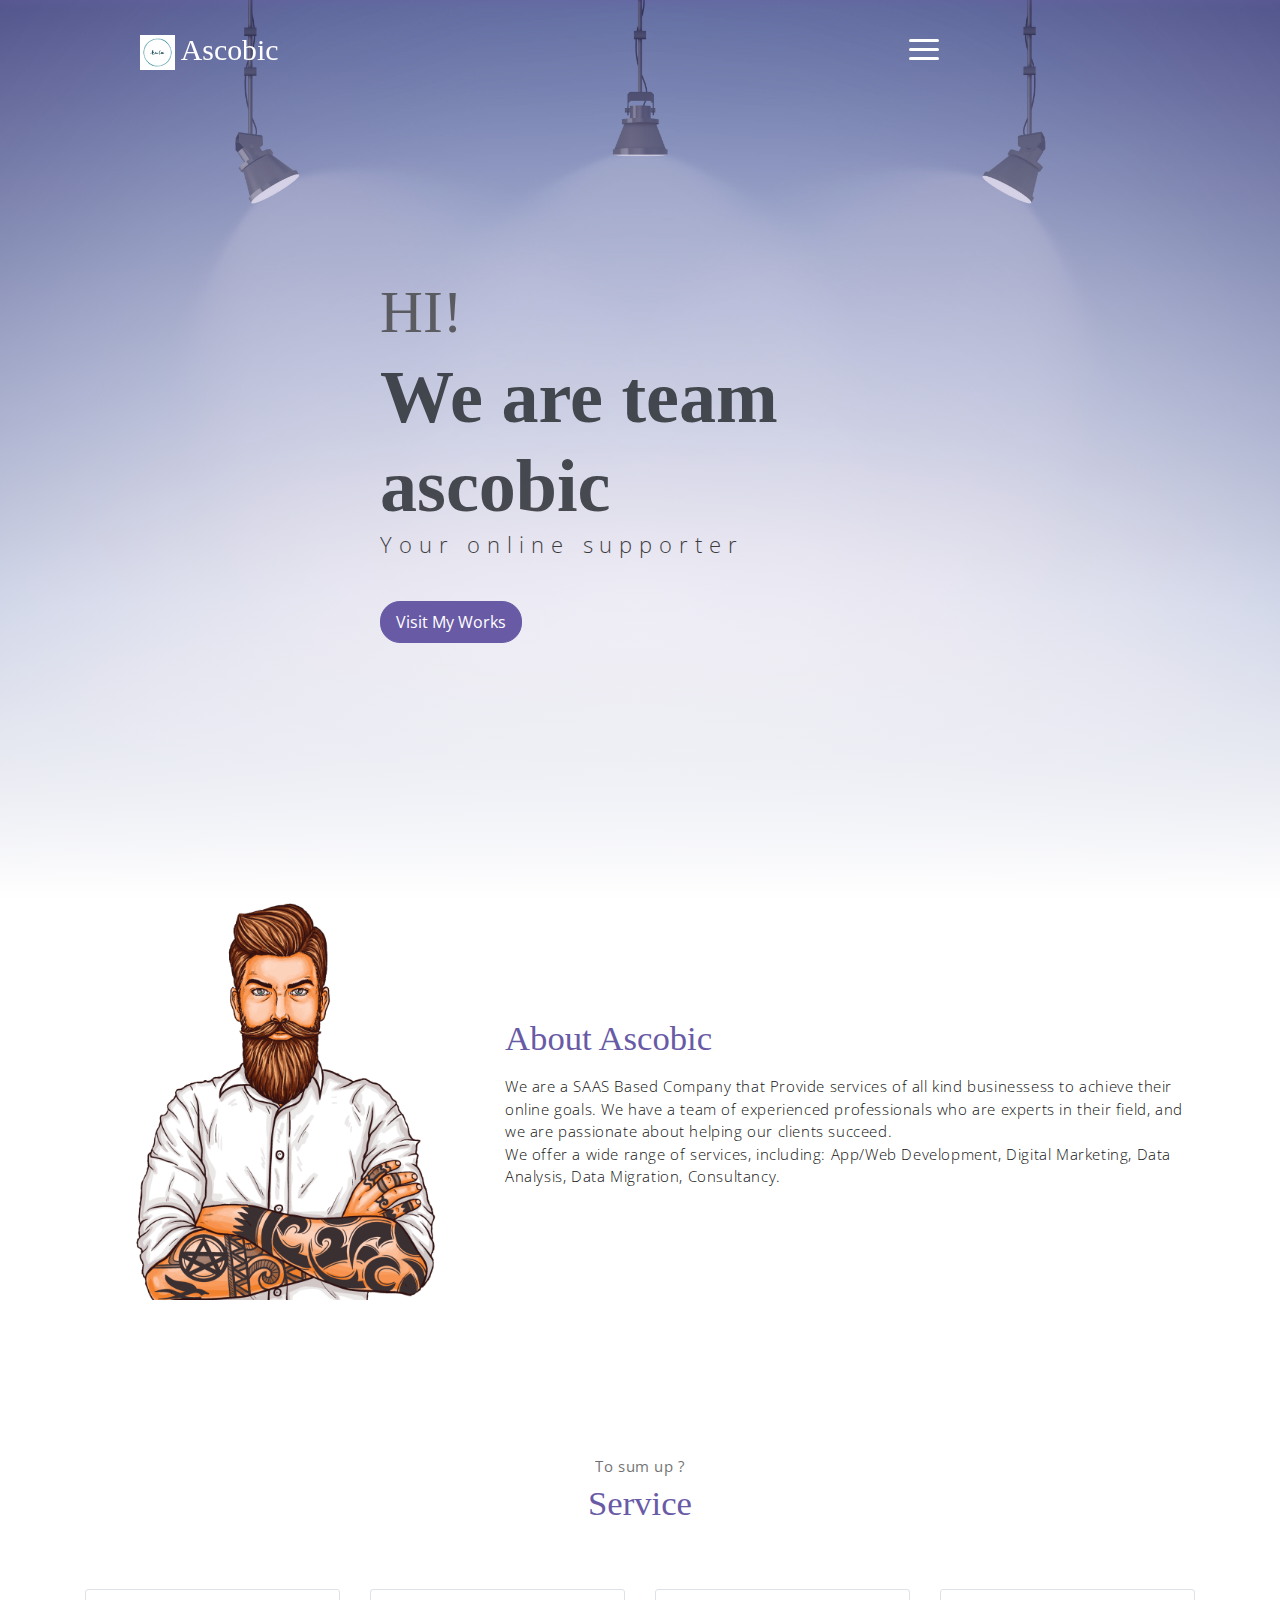
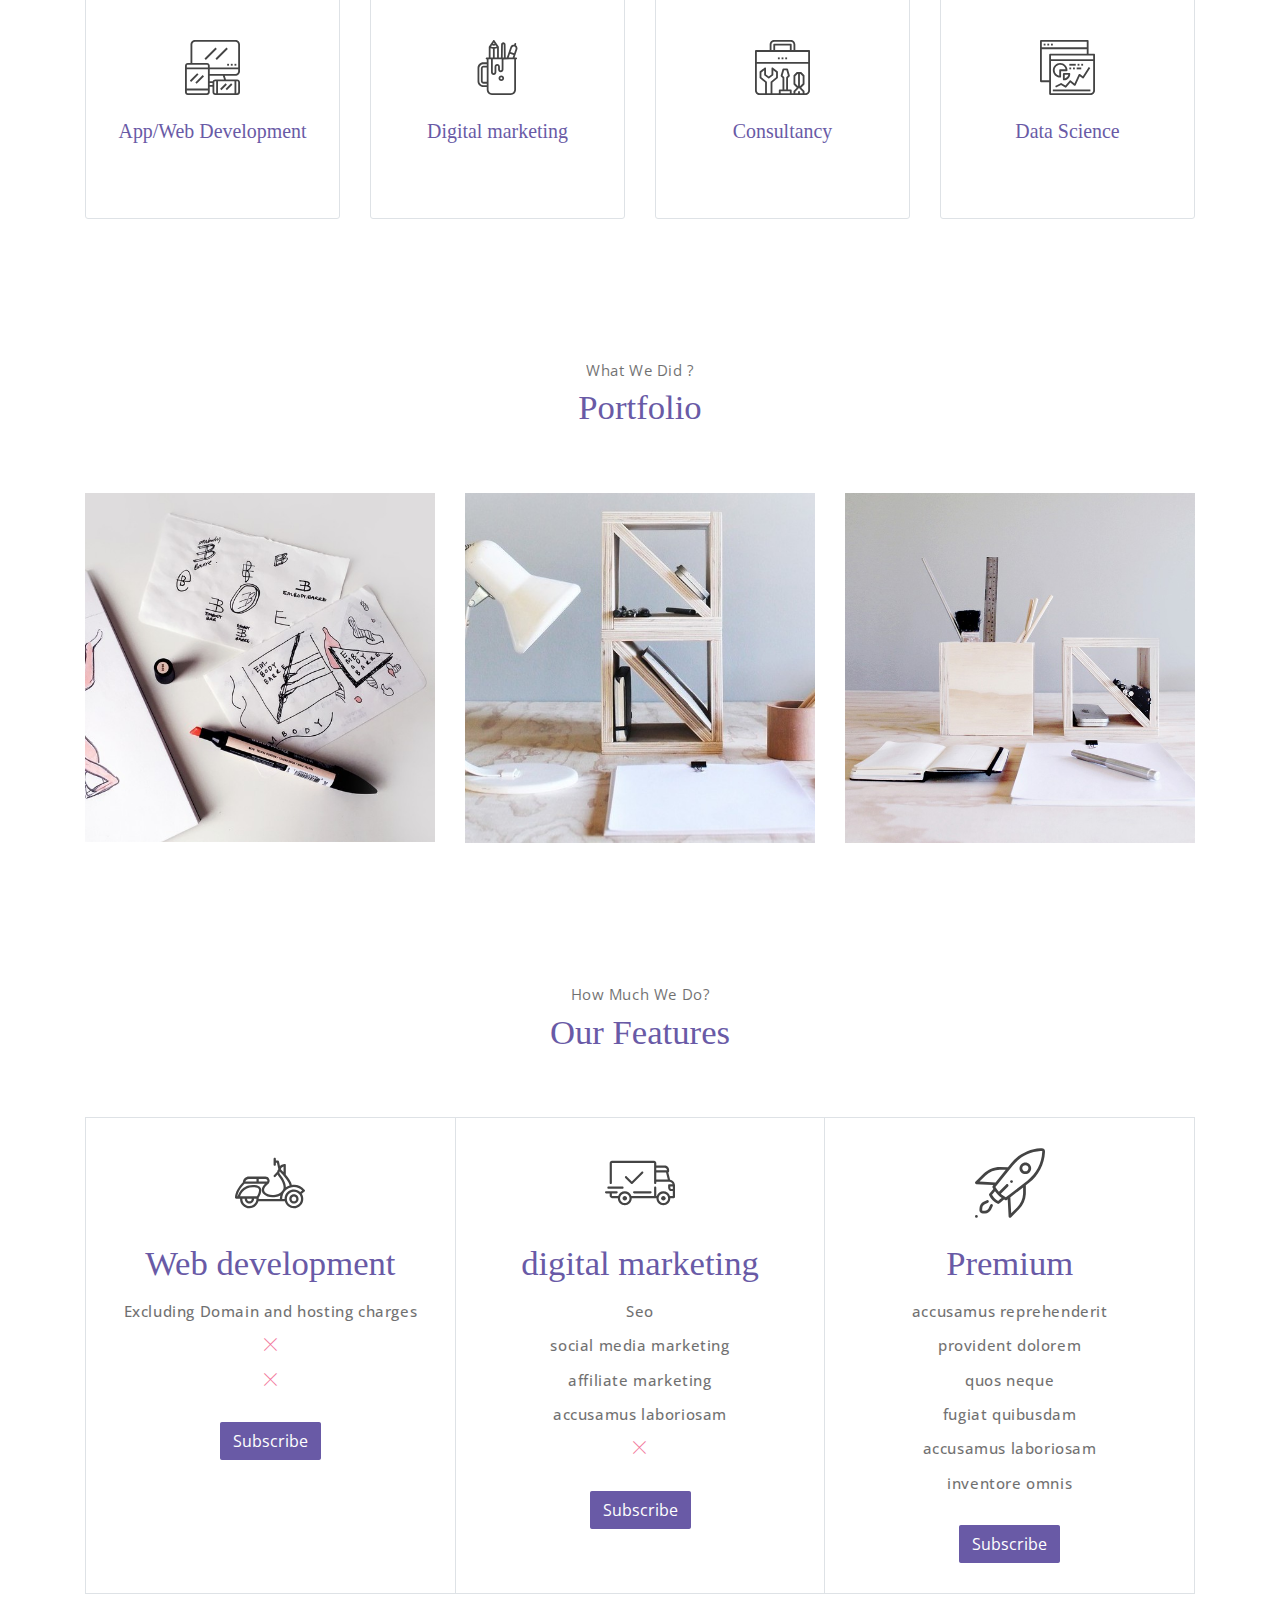
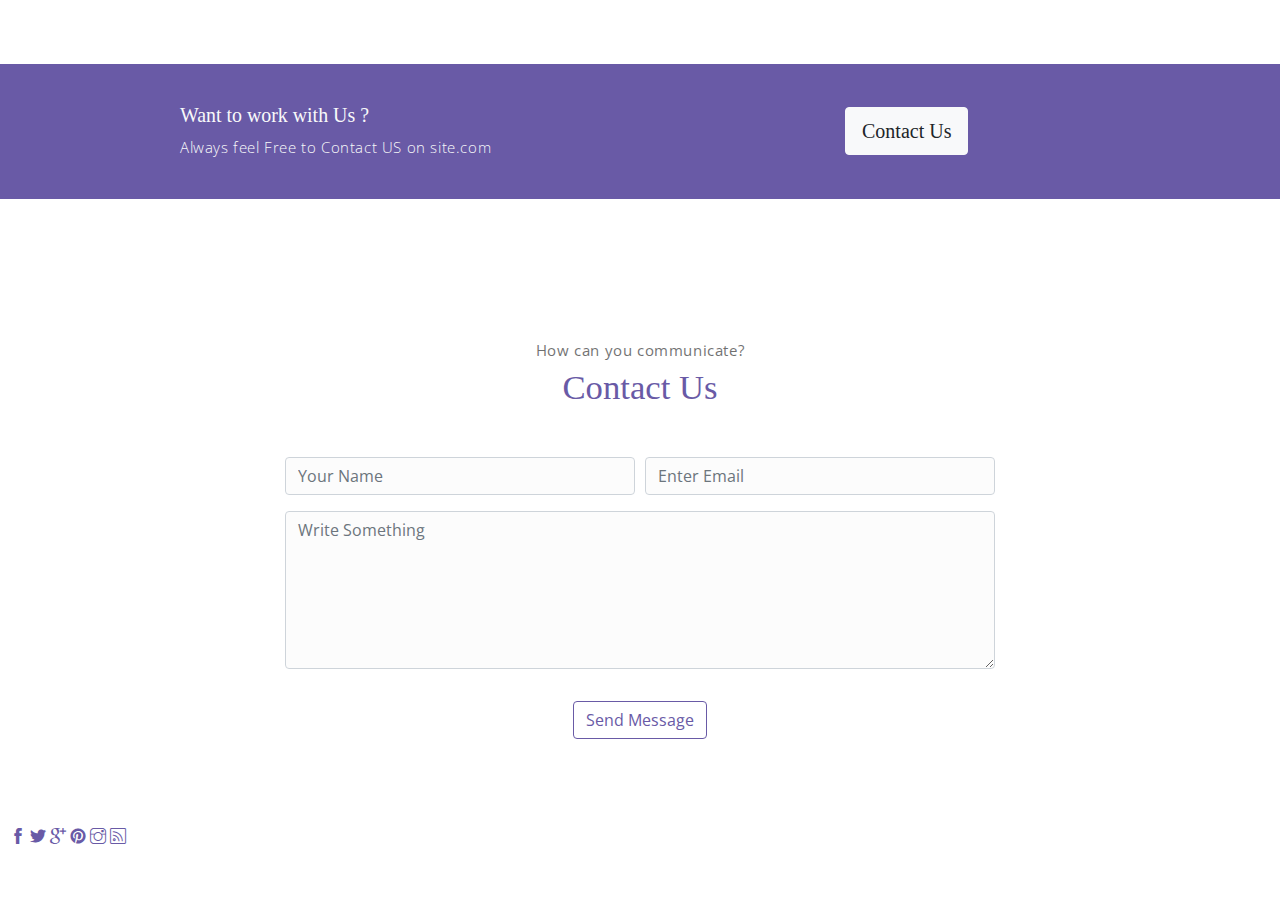
<file: ascoportfolio-main/index.html>
<!DOCTYPE html>
<html lang="en">
<head>
	<meta charset="utf-8">
    <meta name="viewport" content="width=device-width, initial-scale=1, shrink-to-fit=no">
    <meta name="description" content="Start your development with Meyawo landing page.">
    <meta name="author" content="Devcrud">
    <title>Ascobic</title>
    <!-- Site icon -->
    <link rel="icon" href="public_html/assets/imgs/logo.png">
    <!-- font icons -->
    <link rel="stylesheet" href="public_html/assets/vendors/themify-icons/css/themify-icons.css">
    <!-- Bootstrap + Meyawo main styles -->
	<link rel="stylesheet" href="public_html/assets/css/meyawo.css">
</head>
<body data-spy="scroll" data-target=".navbar" data-offset="40" id="home">

    <!-- Page Navbar -->
    <nav class="custom-navbar" data-spy="affix" data-offset-top="20">
        <div class="container">
            <a class="logo" href="#"><img src="public_html/assets/imgs/logo.png" width="35px" height="35px" alt=""> Ascobic</a>         
            <ul class="nav">
                <li class="item">
                    <a class="link" href="#home">Home</a>
                </li>
                <li class="item">
                    <a class="link" href="#about">About</a>
                </li>
                <li class="item">
                    <a class="link" href="#portfolio">Portfolio</a>
                </li>
                <li class="item">
                    <a class="link" href="#testmonial">Testmonial</a>
                </li>
                
                <li class="item">
                    <a class="link" href="#contact">Contact</a>
                </li>
                
            </ul>
            <a href="javascript:void(0)" id="nav-toggle" class="hamburger hamburger--elastic">
                <div class="hamburger-box">
                  <div class="hamburger-inner"></div>
                </div>
            </a>
        </div>          
    </nav><!-- End of Page Navbar -->

    <!-- page header -->
    <header id="home" class="header">
        <div class="overlay"></div>
        <div class="header-content container">
            <h1 class="header-title">
                <span class="up">HI!</span>
                <span class="down">We are team ascobic</span>
            </h1>
            <p class="header-subtitle">Your online supporter</p>            

            <button class="btn btn-primary">Visit My Works</button>
        </div>              
    </header><!-- end of page header -->

    <!-- about section -->
    <section class="section pt-0" id="about">
        <!-- container -->
        <div class="container text-center">
            <!-- about wrapper -->
            <div class="about">
                <div class="about-img-holder">
                    <img src="public_html/assets/imgs/man.png" class="about-img" alt="Download free bootstrap 4 landing page, free boootstrap 4 templates, Download free bootstrap 4.1 landing page, free boootstrap 4.1.1 templates, meyawo Landing page">
                </div>
                <div class="about-caption">
                    <p class="section-subtitle"> </p>
                    <h2 class="section-title mb-3">About Ascobic</h2>
                    <p>

                        We are a SAAS Based Company that Provide services of all kind businessess to achieve their online goals. We have a team of experienced professionals who are experts in their field, and we are passionate about helping our clients succeed.
<br>We offer a wide range of services, including: App/Web Development, Digital Marketing, Data Analysis, Data Migration, Consultancy.
<ul>

</ul>
                        </p>
                    <!-- <button class="btn-rounded btn btn-outline-primary mt-4">Download CV</button> -->
                </div>              
            </div><!-- end of about wrapper -->
        </div><!-- end of container -->
    </section> <!-- end of about section -->

    <!-- service section -->
    <section class="section" id="service">
        <div class="container text-center">
            <p class="section-subtitle">To sum up ?</p>
            <h6 class="section-title mb-6">Service</h6>
            <!-- row -->
            <div class="row">
                <div class="col-md-6 col-lg-3">
                    <div class="service-card">
                        <div class="body">
                            <img src="public_html/assets/imgs/responsive.svg" alt="Download free bootstrap 4 landing page, free boootstrap 4 templates, Download free bootstrap 4.1 landing page, free boootstrap 4.1.1 templates, meyawo Landing page" class="icon">
                            <h6 class="title">App/Web Development</h6>
                            <p class="subtitle"> Front end, Back end, E-commerce, Stylish Css sites, Managing sites</p>
                        </div>
                    </div>
                </div>
                <div class="col-md-6 col-lg-3">
                    <div class="service-card">
                        <div class="body">
                            <img src="public_html/assets/imgs/pencil-case.svg" alt="Download free bootstrap 4 landing page, free boootstrap 4 templates, Download free bootstrap 4.1 landing page, free boootstrap 4.1.1 templates, meyawo Landing page" class="icon">
                            <h6 class="title">Digital marketing</h6>
                            <p class="subtitle">Seo, Smm, email marketing, affiliate marketing, influencer marketing, mobile marketing, audio & video marketing</p>
                        </div>
                    </div>
                </div>
                <div class="col-md-6 col-lg-3">
                    <div class="service-card">
                        <div class="body">
                            <img src="public_html/assets/imgs/toolbox.svg" alt="Download free bootstrap 4 landing page, free boootstrap 4 templates, Download free bootstrap 4.1 landing page, free boootstrap 4.1.1 templates, meyawo Landing page" class="icon">
                            <h6 class="title">Consultancy</h6>
                            <p class="subtitle">We are the based in the segment of the handle legal matter.</p>
                        </div>
                    </div>
                </div>
                <div class="col-md-6 col-lg-3">
                    <div class="service-card">
                        <div class="body">
                            <img src="public_html/assets/imgs/analytics.svg" alt="Download free bootstrap 4 landing page, free boootstrap 4 templates, Download free bootstrap 4.1 landing page, free boootstrap 4.1.1 templates, meyawo Landing page" class="icon">
                            <h6 class="title">Data Science</h6>
                            <p class="subtitle">Collabrate with us to explore the field of data science and boost your service with us.</p>
                        </div>
                    </div>
                </div>
            </div><!-- end of row -->
        </div>
    </section><!-- end of service section -->

    <!-- portfolio section -->
    <section class="section" id="portfolio">
        <div class="container text-center">
            <p class="section-subtitle">What We Did ?</p>
            <h6 class="section-title mb-6">Portfolio</h6>
            <!-- row -->
            <div class="row">
                <div class="col-md-4">
                    <a href="#" class="portfolio-card">
                        <img src="public_html/assets/imgs/folio-1.jpg" class="portfolio-card-img" alt="Download free bootstrap 4 landing page, free boootstrap 4 templates, Download free bootstrap 4.1 landing page, free boootstrap 4.1.1 templates, meyawo Landing page">    
                        <span class="portfolio-card-overlay">
                            <span class="portfolio-card-caption">
                                <h4>Web Designing</h5>
                                <p class="font-weight-normal">Category: Web Development </p>
                            </span>                         
                        </span>                     
                    </a>
                </div>
                <div class="col-md-4">
                    <a href="#" class="portfolio-card">
                        <img class="portfolio-card-img" src="public_html/assets/imgs/folio-2.jpg" class="img-responsive rounded" alt="Download free bootstrap 4 landing page, free boootstrap 4 templates, Download free bootstrap 4.1 landing page, free boootstrap 4.1.1 templates, meyawo Landing page">
                        <span class="portfolio-card-overlay">
                            <span class="portfolio-card-caption">
                                <h4>Digital Marketing</h5>
                                <p class="font-weight-normal">Category: Digital Marketing</p>
                            </span>                         
                        </span>                         
                    </a>
                </div>
                <div class="col-md-4">
                    <a href="#" class="portfolio-card">
                        <img class="portfolio-card-img" src="public_html/assets/imgs/folio-3.jpg" class="img-responsive rounded" alt="Download free bootstrap 4 landing page, free boootstrap 4 templates, Download free bootstrap 4.1 landing page, free boootstrap 4.1.1 templates, meyawo Landing page">    
                        <span class="portfolio-card-overlay">
                            <span class="portfolio-card-caption">
                                <h4>App Development</h5>
                                <p class="font-weight-normal">Category: App Development</p>
                            </span>                         
                        </span>                     
                    </a>
                </div>
            </div><!-- end of row -->
        </div><!-- end of container -->
    </section> <!-- end of portfolio section -->

    <!-- pricing section -->
    <section class="section" id="pricing">
        <div class="container text-center">
            <p class="section-subtitle">How Much We Do?</p>
            <h6 class="section-title mb-6">Our Features </h6>
            <!-- row -->
            <div class="pricing-wrapper">
                <div class="pricing-card">
                    <div class="pricing-card-header">
                        <img class="pricing-card-icon" src="public_html/assets/imgs/scooter.svg" alt="Download free bootstrap 4 landing page, free boootstrap 4 templates, Download free bootstrap 4.1 landing page, free boootstrap 4.1.1 templates, meyawo Landing page">
                    </div>
                    <div class="pricing-card-body">
                        <h6 class="pricing-card-title">Web development</h6>
                        <div class="pricing-card-list">
                            
                            <p>Excluding Domain and hosting charges</p>
                            <p></p>
                            <p><i class="ti-close"></i></p>
                            <p><i class="ti-close"></i></p>
                        </div>
                    </div>
                    <div class="pricing-card-footer">
                        <span></span>
                        <!-- Q<span>5000 INR</span> -->
                    </div>
                    <a href="#" class="btn btn-primary mt-3 pricing-card-btn">Subscribe</a>
                </div>
                <div class="pricing-card">
                    <div class="pricing-card-header">
                        <img class="pricing-card-icon" src="public_html/assets/imgs/shipped.svg" alt="Download free bootstrap 4 landing page, free boootstrap 4 templates, Download free bootstrap 4.1 landing page, free boootstrap 4.1.1 templates, meyawo Landing page">
                    </div>
                    <div class="pricing-card-body">
                        <h6 class="pricing-card-title">digital marketing</h6>
                        <div class="pricing-card-list">
                            <p>Seo</p>
                            <p>social media marketing</p>
                            <p>affiliate marketing</p>
                            <p></p>
                            <p>accusamus laboriosam</p>
                            <p><i class="ti-close"></i></p>
                        </div>
                    </div>
                    <div class="pricing-card-footer">
                        <span></span>
                        <!-- <span>8000/Month</span> -->
                    </div>
                    <a href="#" class="btn btn-primary mt-3 pricing-card-btn">Subscribe</a>
                </div>
                <div class="pricing-card">
                    <div class="pricing-card-header">
                        <img class="pricing-card-icon" src="public_html/assets/imgs/startup.svg" alt="Download free bootstrap 4 landing page, free boootstrap 4 templates, Download free bootstrap 4.1 landing page, free boootstrap 4.1.1 templates, meyawo Landing page">
                    </div>
                    <div class="pricing-card-body">
                        <h6 class="pricing-card-title">Premium</h6>
                        <div class="pricing-card-list">
                            <p>accusamus reprehenderit</p>
                            <p>provident dolorem </p>
                            <p>quos neque</p>
                            <p>fugiat quibusdam</p>
                            <p>accusamus laboriosam</p>
                            <p>inventore omnis</p>
                        </div>
                    </div>
                    <div class="pricing-card-footer">
                        <!-- <span>$</span> -->
                        <!-- <span>99.9/Month</span> -->
                    </div>
                    <a href="#" class="btn btn-primary mt-3 pricing-card-btn">Subscribe</a>
                </div>

            </div><!-- end of pricing wrapper -->
        </div> <!-- end of container -->
    </section><!-- end of pricing section -->

    <!-- section -->
    <section class="section-sm bg-primary">
        <!-- container -->
        <div class="container text-center text-sm-left">
            <!-- row -->
            <div class="row align-items-center">
                <div class="col-sm offset-md-1 mb-4 mb-md-0">
                    <h6 class="title text-light">Want to work with Us ?</h6>
                    <p class="m-0 text-light">Always feel Free to Contact US on site.com</p>
                </div>
                <div class="col-sm offset-sm-2 offset-md-3">
                    <button class="btn btn-lg my-font btn-light rounded">Contact Us</button>
                </div>
            </div> <!-- end of row -->
        </div> <!-- end of container -->
    </section> <!-- end of section -->

    
                        </div>
                    </div>
                </div>
            </div>
        </div> <!-- end of container -->
    </section> <!-- end of testimonial section -->
    
    <!-- blog section -->
    <section class="section" id="blog">
        <!-- container -->
        
    <!-- contact section -->
    <section class="section" id="contact">
        <div class="container text-center">
            <p class="section-subtitle">How can you communicate?</p>
            <h6 class="section-title mb-5">Contact Us</h6>
            <!-- contact form -->
            <form action="" class="contact-form col-md-10 col-lg-8 m-auto">
                <div class="form-row">
                    <div class="form-group col-sm-6">
                        <input type="text" size="50" class="form-control" placeholder="Your Name" required>                 
                    </div>
                    <div class="form-group col-sm-6">
                        <input type="email" class="form-control" placeholder="Enter Email"requried>                 
                    </div>
                    <div class="form-group col-sm-12">
                        <textarea name="comment" id="comment" rows="6"   class="form-control" placeholder="Write Something"></textarea>
                    </div>
                    <div class="form-group col-sm-12 mt-3">
                        <input type="submit" value="Send Message" class="btn btn-outline-primary rounded">                  
                    </div>
                </div>  
            </form><!-- end of contact form -->
        </div><!-- end of container -->
    </section><!-- end of contact section -->

    <!-- footer -->
   
                <a href="javascript:void(0)" class="link"><i class="ti-facebook"></i></a>
                <a href="javascript:void(0)" class="link"><i class="ti-twitter-alt"></i></a>
                <a href="javascript:void(0)" class="link"><i class="ti-google"></i></a>
                <a href="javascript:void(0)" class="link"><i class="ti-pinterest-alt"></i></a>
                <a href="javascript:void(0)" class="link"><i class="ti-instagram"></i></a>
                <a href="javascript:void(0)" class="link"><i class="ti-rss"></i></a>
            </div>
        </footer>
    </div> <!-- end of page footer -->
	
	<!-- core  -->
    <script src="public_html/assets/vendors/jquery/jquery-3.4.1.js"></script>
    <script src="public_html/assets/vendors/bootstrap/bootstrap.bundle.js"></script>

    <!-- bootstrap 3 affix -->
	<script src="public_html/assets/vendors/bootstrap/bootstrap.affix.js"></script>

    <!-- Meyawo js -->
    <script src="public_html/assets/js/meyawo.js"></script>

</body>
</html>
</file>
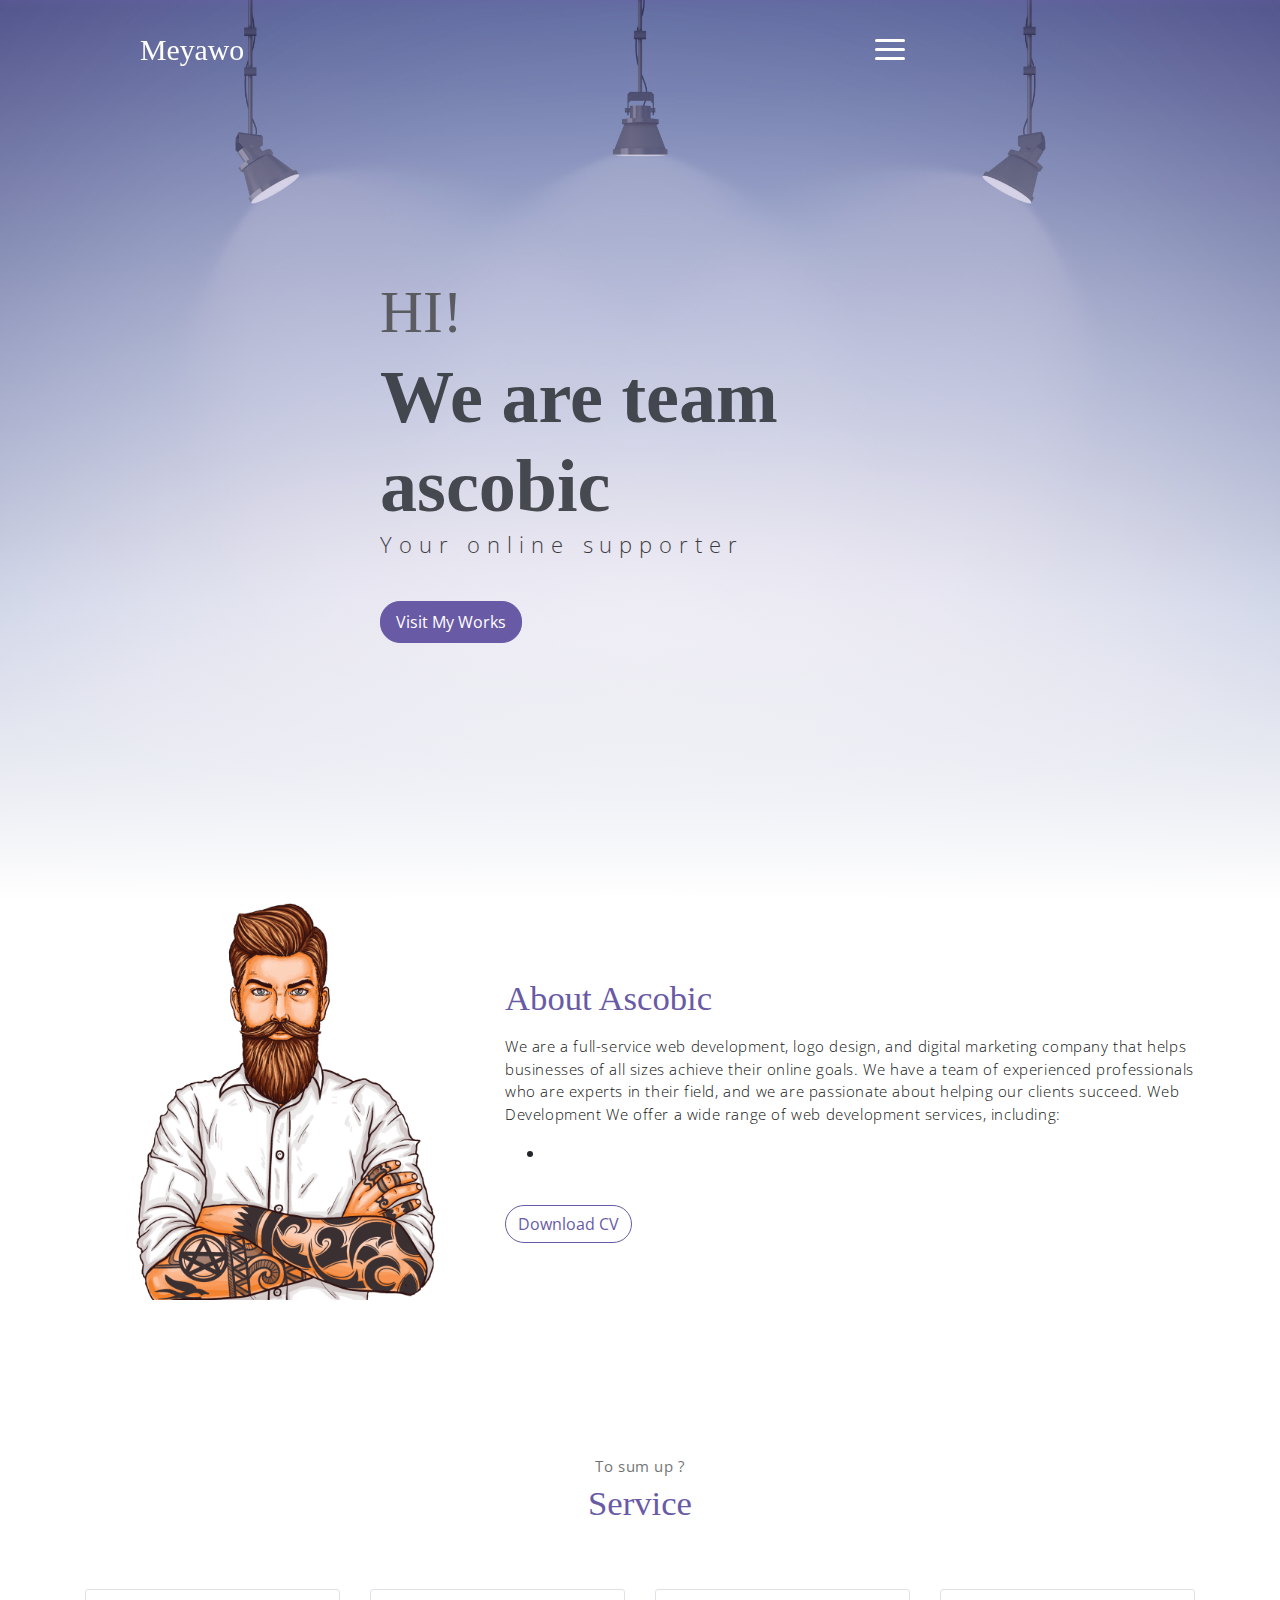
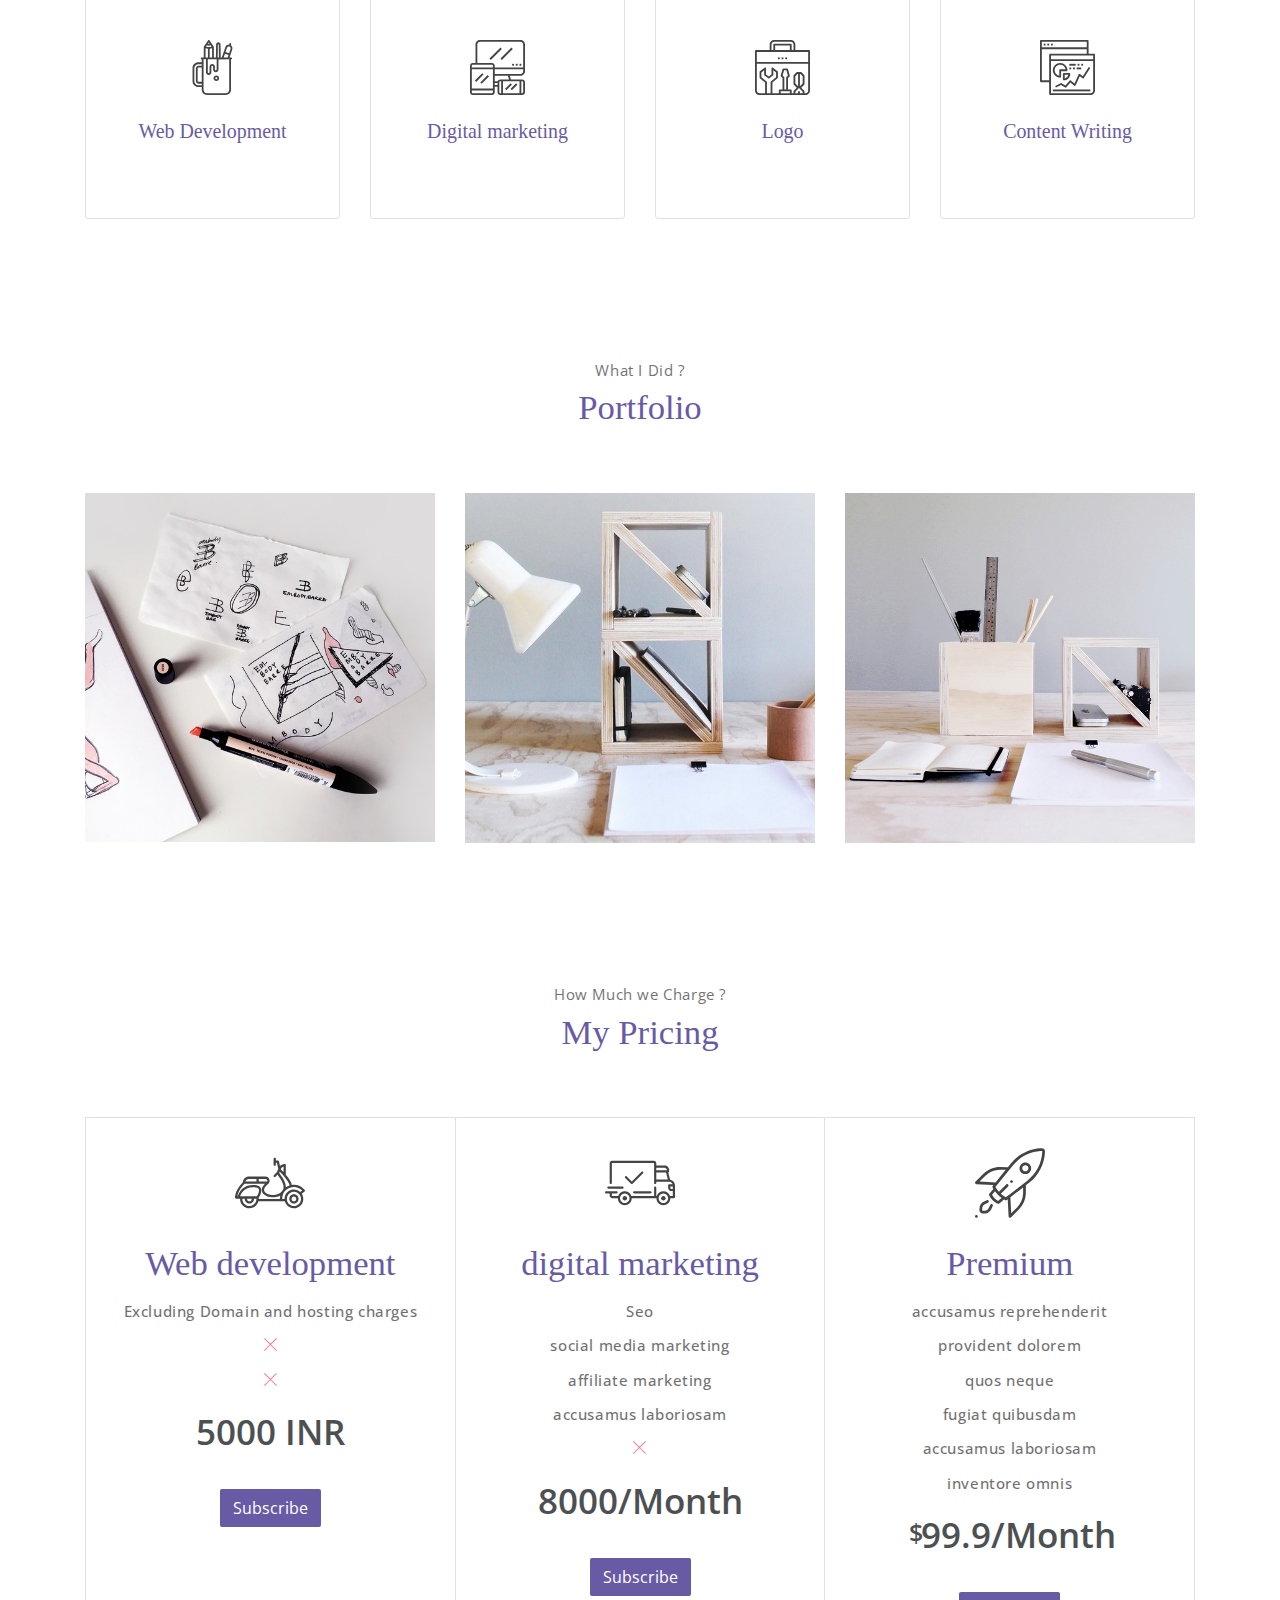
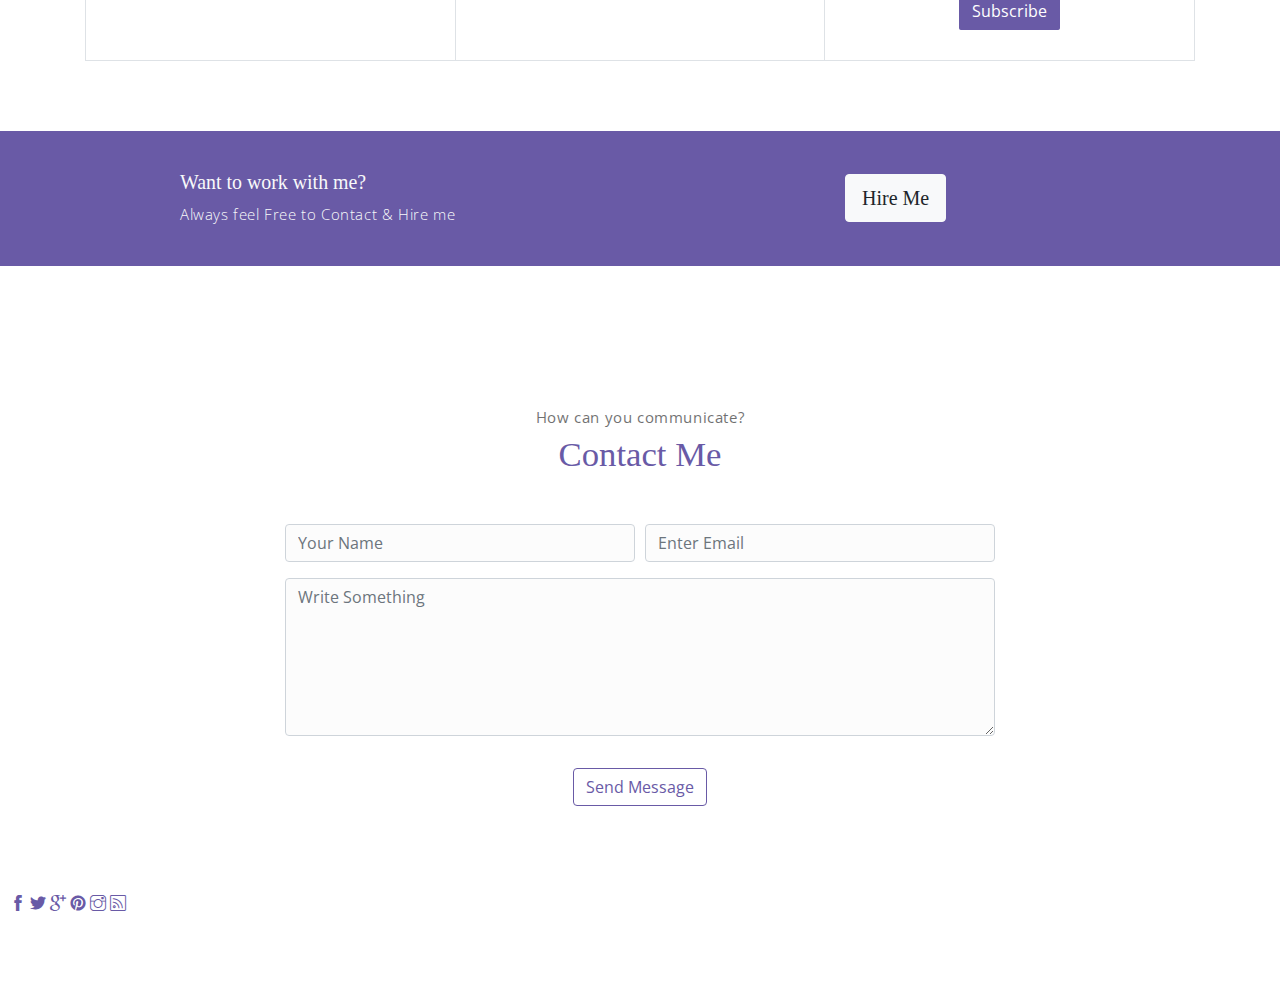
<file: ascoportfolio-main/public_html/index.html>
<!DOCTYPE html>
<html lang="en">
<head>
	<meta charset="utf-8">
    <meta name="viewport" content="width=device-width, initial-scale=1, shrink-to-fit=no">
    <meta name="description" content="Start your development with Meyawo landing page.">
    <meta name="author" content="Devcrud">
    <title>Ascobic</title>
    <!-- font icons -->
    <link rel="stylesheet" href="assets/vendors/themify-icons/css/themify-icons.css">
    <!-- Bootstrap + Meyawo main styles -->
	<link rel="stylesheet" href="assets/css/meyawo.css">
</head>
<body data-spy="scroll" data-target=".navbar" data-offset="40" id="home">

    <!-- Page Navbar -->
    <nav class="custom-navbar" data-spy="affix" data-offset-top="20">
        <div class="container">
            <a class="logo" href="#">Meyawo</a>         
            <ul class="nav">
                <li class="item">
                    <a class="link" href="#home">Home</a>
                </li>
                <li class="item">
                    <a class="link" href="#about">About</a>
                </li>
                <li class="item">
                    <a class="link" href="#portfolio">Portfolio</a>
                </li>
                <li class="item">
                    <a class="link" href="#testmonial">Testmonial</a>
                </li>
                
                <li class="item">
                    <a class="link" href="#contact">Contact</a>
                </li>
                
            </ul>
            <a href="javascript:void(0)" id="nav-toggle" class="hamburger hamburger--elastic">
                <div class="hamburger-box">
                  <div class="hamburger-inner"></div>
                </div>
            </a>
        </div>          
    </nav><!-- End of Page Navbar -->

    <!-- page header -->
    <header id="home" class="header">
        <div class="overlay"></div>
        <div class="header-content container">
            <h1 class="header-title">
                <span class="up">HI!</span>
                <span class="down">We are team ascobic</span>
            </h1>
            <p class="header-subtitle">Your online supporter</p>            

            <button class="btn btn-primary">Visit My Works</button>
        </div>              
    </header><!-- end of page header -->

    <!-- about section -->
    <section class="section pt-0" id="about">
        <!-- container -->
        <div class="container text-center">
            <!-- about wrapper -->
            <div class="about">
                <div class="about-img-holder">
                    <img src="assets/imgs/man.png" class="about-img" alt="Download free bootstrap 4 landing page, free boootstrap 4 templates, Download free bootstrap 4.1 landing page, free boootstrap 4.1.1 templates, meyawo Landing page">
                </div>
                <div class="about-caption">
                    <p class="section-subtitle"> </p>
                    <h2 class="section-title mb-3">About Ascobic</h2>
                    <p>

                        We are a full-service web development, logo design, and digital marketing company that helps businesses of all sizes achieve their online goals. We have a team of experienced professionals who are experts in their field, and we are passionate about helping our clients succeed.

Web Development

We offer a wide range of web development services, including:
<ul>
    <li>
        
    </li>
</ul>








                        </p>
                    <button class="btn-rounded btn btn-outline-primary mt-4">Download CV</button>
                </div>              
            </div><!-- end of about wrapper -->
        </div><!-- end of container -->
    </section> <!-- end of about section -->

    <!-- service section -->
    <section class="section" id="service">
        <div class="container text-center">
            <p class="section-subtitle">To sum up ?</p>
            <h6 class="section-title mb-6">Service</h6>
            <!-- row -->
            <div class="row">
                <div class="col-md-6 col-lg-3">
                    <div class="service-card">
                        <div class="body">
                            <img src="assets/imgs/pencil-case.svg" alt="Download free bootstrap 4 landing page, free boootstrap 4 templates, Download free bootstrap 4.1 landing page, free boootstrap 4.1.1 templates, meyawo Landing page" class="icon">
                            <h6 class="title">Web Development</h6>
                            <p class="subtitle"> Front end, Back end, E-commerce, Stylish Css sites, Managing sites</p>
                        </div>
                    </div>
                </div>
                <div class="col-md-6 col-lg-3">
                    <div class="service-card">
                        <div class="body">
                            <img src="assets/imgs/responsive.svg" alt="Download free bootstrap 4 landing page, free boootstrap 4 templates, Download free bootstrap 4.1 landing page, free boootstrap 4.1.1 templates, meyawo Landing page" class="icon">
                            <h6 class="title">Digital marketing</h6>
                            <p class="subtitle">Seo, Smm, email marketing, affiliate marketing, influencer marketing, mobile marketing, audio & video marketing</p>
                        </div>
                    </div>
                </div>
                <div class="col-md-6 col-lg-3">
                    <div class="service-card">
                        <div class="body">
                            <img src="assets/imgs/toolbox.svg" alt="Download free bootstrap 4 landing page, free boootstrap 4 templates, Download free bootstrap 4.1 landing page, free boootstrap 4.1.1 templates, meyawo Landing page" class="icon">
                            <h6 class="title">Logo </h6>
                            <p class="subtitle">Let's create beautiful logos for you</p>
                        </div>
                    </div>
                </div>
                <div class="col-md-6 col-lg-3">
                    <div class="service-card">
                        <div class="body">
                            <img src="assets/imgs/analytics.svg" alt="Download free bootstrap 4 landing page, free boootstrap 4 templates, Download free bootstrap 4.1 landing page, free boootstrap 4.1.1 templates, meyawo Landing page" class="icon">
                            <h6 class="title">Content Writing</h6>
                            <p class="subtitle">Blow the mind with some hillarious and eye catching headlines, taglines & paragraphs</p>
                        </div>
                    </div>
                </div>
            </div><!-- end of row -->
        </div>
    </section><!-- end of service section -->

    <!-- portfolio section -->
    <section class="section" id="portfolio">
        <div class="container text-center">
            <p class="section-subtitle">What I Did ?</p>
            <h6 class="section-title mb-6">Portfolio</h6>
            <!-- row -->
            <div class="row">
                <div class="col-md-4">
                    <a href="#" class="portfolio-card">
                        <img src="assets/imgs/folio-1.jpg" class="portfolio-card-img" alt="Download free bootstrap 4 landing page, free boootstrap 4 templates, Download free bootstrap 4.1 landing page, free boootstrap 4.1.1 templates, meyawo Landing page">    
                        <span class="portfolio-card-overlay">
                            <span class="portfolio-card-caption">
                                <h4>Web Designing</h5>
                                <p class="font-weight-normal">Category: Web Templates</p>
                            </span>                         
                        </span>                     
                    </a>
                </div>
                <div class="col-md-4">
                    <a href="#" class="portfolio-card">
                        <img class="portfolio-card-img" src="assets/imgs/folio-2.jpg" class="img-responsive rounded" alt="Download free bootstrap 4 landing page, free boootstrap 4 templates, Download free bootstrap 4.1 landing page, free boootstrap 4.1.1 templates, meyawo Landing page">
                        <span class="portfolio-card-overlay">
                            <span class="portfolio-card-caption">
                                <h4>Web Designing</h5>
                                <p class="font-weight-normal">Category: Web Templates</p>
                            </span>                         
                        </span>                         
                    </a>
                </div>
                <div class="col-md-4">
                    <a href="#" class="portfolio-card">
                        <img class="portfolio-card-img" src="assets/imgs/folio-3.jpg" class="img-responsive rounded" alt="Download free bootstrap 4 landing page, free boootstrap 4 templates, Download free bootstrap 4.1 landing page, free boootstrap 4.1.1 templates, meyawo Landing page">    
                        <span class="portfolio-card-overlay">
                            <span class="portfolio-card-caption">
                                <h4>Web Designing</h5>
                                <p class="font-weight-normal">Category: Web Templates</p>
                            </span>                         
                        </span>                     
                    </a>
                </div>
            </div><!-- end of row -->
        </div><!-- end of container -->
    </section> <!-- end of portfolio section -->

    <!-- pricing section -->
    <section class="section" id="pricing">
        <div class="container text-center">
            <p class="section-subtitle">How Much we Charge ?</p>
            <h6 class="section-title mb-6">My Pricing</h6>
            <!-- row -->
            <div class="pricing-wrapper">
                <div class="pricing-card">
                    <div class="pricing-card-header">
                        <img class="pricing-card-icon" src="assets/imgs/scooter.svg" alt="Download free bootstrap 4 landing page, free boootstrap 4 templates, Download free bootstrap 4.1 landing page, free boootstrap 4.1.1 templates, meyawo Landing page">
                    </div>
                    <div class="pricing-card-body">
                        <h6 class="pricing-card-title">Web development</h6>
                        <div class="pricing-card-list">
                            
                            <p>Excluding Domain and hosting charges</p>
                            <p></p>
                            <p><i class="ti-close"></i></p>
                            <p><i class="ti-close"></i></p>
                        </div>
                    </div>
                    <div class="pricing-card-footer">
                        <span></span>
                        <span>5000 INR</span>
                    </div>
                    <a href="#" class="btn btn-primary mt-3 pricing-card-btn">Subscribe</a>
                </div>
                <div class="pricing-card">
                    <div class="pricing-card-header">
                        <img class="pricing-card-icon" src="assets/imgs/shipped.svg" alt="Download free bootstrap 4 landing page, free boootstrap 4 templates, Download free bootstrap 4.1 landing page, free boootstrap 4.1.1 templates, meyawo Landing page">
                    </div>
                    <div class="pricing-card-body">
                        <h6 class="pricing-card-title">digital marketing</h6>
                        <div class="pricing-card-list">
                            <p>Seo</p>
                            <p>social media marketing</p>
                            <p>affiliate marketing</p>
                            <p></p>
                            <p>accusamus laboriosam</p>
                            <p><i class="ti-close"></i></p>
                        </div>
                    </div>
                    <div class="pricing-card-footer">
                        <span></span>
                        <span>8000/Month</span>
                    </div>
                    <a href="#" class="btn btn-primary mt-3 pricing-card-btn">Subscribe</a>
                </div>
                <div class="pricing-card">
                    <div class="pricing-card-header">
                        <img class="pricing-card-icon" src="assets/imgs/startup.svg" alt="Download free bootstrap 4 landing page, free boootstrap 4 templates, Download free bootstrap 4.1 landing page, free boootstrap 4.1.1 templates, meyawo Landing page">
                    </div>
                    <div class="pricing-card-body">
                        <h6 class="pricing-card-title">Premium</h6>
                        <div class="pricing-card-list">
                            <p>accusamus reprehenderit</p>
                            <p>provident dolorem </p>
                            <p>quos neque</p>
                            <p>fugiat quibusdam</p>
                            <p>accusamus laboriosam</p>
                            <p>inventore omnis</p>
                        </div>
                    </div>
                    <div class="pricing-card-footer">
                        <span>$</span>
                        <span>99.9/Month</span>
                    </div>
                    <a href="#" class="btn btn-primary mt-3 pricing-card-btn">Subscribe</a>
                </div>

            </div><!-- end of pricing wrapper -->
        </div> <!-- end of container -->
    </section><!-- end of pricing section -->

    <!-- section -->
    <section class="section-sm bg-primary">
        <!-- container -->
        <div class="container text-center text-sm-left">
            <!-- row -->
            <div class="row align-items-center">
                <div class="col-sm offset-md-1 mb-4 mb-md-0">
                    <h6 class="title text-light">Want to work with me?</h6>
                    <p class="m-0 text-light">Always feel Free to Contact & Hire me</p>
                </div>
                <div class="col-sm offset-sm-2 offset-md-3">
                    <button class="btn btn-lg my-font btn-light rounded">Hire Me</button>
                </div>
            </div> <!-- end of row -->
        </div> <!-- end of container -->
    </section> <!-- end of section -->

    
                        </div>
                    </div>
                </div>
            </div>
        </div> <!-- end of container -->
    </section> <!-- end of testimonial section -->
    
    <!-- blog section -->
    <section class="section" id="blog">
        <!-- container -->
        
    <!-- contact section -->
    <section class="section" id="contact">
        <div class="container text-center">
            <p class="section-subtitle">How can you communicate?</p>
            <h6 class="section-title mb-5">Contact Me</h6>
            <!-- contact form -->
            <form action="" class="contact-form col-md-10 col-lg-8 m-auto">
                <div class="form-row">
                    <div class="form-group col-sm-6">
                        <input type="text" size="50" class="form-control" placeholder="Your Name" required>                 
                    </div>
                    <div class="form-group col-sm-6">
                        <input type="email" class="form-control" placeholder="Enter Email"requried>                 
                    </div>
                    <div class="form-group col-sm-12">
                        <textarea name="comment" id="comment" rows="6"   class="form-control" placeholder="Write Something"></textarea>
                    </div>
                    <div class="form-group col-sm-12 mt-3">
                        <input type="submit" value="Send Message" class="btn btn-outline-primary rounded">                  
                    </div>
                </div>  
            </form><!-- end of contact form -->
        </div><!-- end of container -->
    </section><!-- end of contact section -->

    <!-- footer -->
   
                <a href="javascript:void(0)" class="link"><i class="ti-facebook"></i></a>
                <a href="javascript:void(0)" class="link"><i class="ti-twitter-alt"></i></a>
                <a href="javascript:void(0)" class="link"><i class="ti-google"></i></a>
                <a href="javascript:void(0)" class="link"><i class="ti-pinterest-alt"></i></a>
                <a href="javascript:void(0)" class="link"><i class="ti-instagram"></i></a>
                <a href="javascript:void(0)" class="link"><i class="ti-rss"></i></a>
            </div>
        </footer>
    </div> <!-- end of page footer -->
	
	<!-- core  -->
    <script src="assets/vendors/jquery/jquery-3.4.1.js"></script>
    <script src="assets/vendors/bootstrap/bootstrap.bundle.js"></script>

    <!-- bootstrap 3 affix -->
	<script src="assets/vendors/bootstrap/bootstrap.affix.js"></script>

    <!-- Meyawo js -->
    <script src="assets/js/meyawo.js"></script>

</body>
</html>
</file>
<file: ascoportfolio-main/public_html/assets/vendors/themify-icons/css/themify-icons.css>
@font-face {
	font-family: 'themify';
	src:url("../fonts/themify.eot?-fvbane");
	src:url("../fonts/themify.eot?#iefix-fvbane") format("embedded-opentype"),
		url("../fonts/themify.woff?-fvbane") format("woff"),
		url("../fonts/themify.ttf?-fvbane") format("truetype"),
		url("../fonts/themify.svg?-fvbane#themify") format("svg");
	font-weight: normal;
	font-style: normal;
}

[class^="ti-"], [class*=" ti-"] {
	font-family: 'themify';
	speak: none;
	font-style: normal;
	font-weight: normal;
	font-variant: normal;
	text-transform: none;
	line-height: 1;

	/* Better Font Rendering =========== */
	-webkit-font-smoothing: antialiased;
	-moz-osx-font-smoothing: grayscale;
}

.ti-wand:before {
	content: "\e600";
}
.ti-volume:before {
	content: "\e601";
}
.ti-user:before {
	content: "\e602";
}
.ti-unlock:before {
	content: "\e603";
}
.ti-unlink:before {
	content: "\e604";
}
.ti-trash:before {
	content: "\e605";
}
.ti-thought:before {
	content: "\e606";
}
.ti-target:before {
	content: "\e607";
}
.ti-tag:before {
	content: "\e608";
}
.ti-tablet:before {
	content: "\e609";
}
.ti-star:before {
	content: "\e60a";
}
.ti-spray:before {
	content: "\e60b";
}
.ti-signal:before {
	content: "\e60c";
}
.ti-shopping-cart:before {
	content: "\e60d";
}
.ti-shopping-cart-full:before {
	content: "\e60e";
}
.ti-settings:before {
	content: "\e60f";
}
.ti-search:before {
	content: "\e610";
}
.ti-zoom-in:before {
	content: "\e611";
}
.ti-zoom-out:before {
	content: "\e612";
}
.ti-cut:before {
	content: "\e613";
}
.ti-ruler:before {
	content: "\e614";
}
.ti-ruler-pencil:before {
	content: "\e615";
}
.ti-ruler-alt:before {
	content: "\e616";
}
.ti-bookmark:before {
	content: "\e617";
}
.ti-bookmark-alt:before {
	content: "\e618";
}
.ti-reload:before {
	content: "\e619";
}
.ti-plus:before {
	content: "\e61a";
}
.ti-pin:before {
	content: "\e61b";
}
.ti-pencil:before {
	content: "\e61c";
}
.ti-pencil-alt:before {
	content: "\e61d";
}
.ti-paint-roller:before {
	content: "\e61e";
}
.ti-paint-bucket:before {
	content: "\e61f";
}
.ti-na:before {
	content: "\e620";
}
.ti-mobile:before {
	content: "\e621";
}
.ti-minus:before {
	content: "\e622";
}
.ti-medall:before {
	content: "\e623";
}
.ti-medall-alt:before {
	content: "\e624";
}
.ti-marker:before {
	content: "\e625";
}
.ti-marker-alt:before {
	content: "\e626";
}
.ti-arrow-up:before {
	content: "\e627";
}
.ti-arrow-right:before {
	content: "\e628";
}
.ti-arrow-left:before {
	content: "\e629";
}
.ti-arrow-down:before {
	content: "\e62a";
}
.ti-lock:before {
	content: "\e62b";
}
.ti-location-arrow:before {
	content: "\e62c";
}
.ti-link:before {
	content: "\e62d";
}
.ti-layout:before {
	content: "\e62e";
}
.ti-layers:before {
	content: "\e62f";
}
.ti-layers-alt:before {
	content: "\e630";
}
.ti-key:before {
	content: "\e631";
}
.ti-import:before {
	content: "\e632";
}
.ti-image:before {
	content: "\e633";
}
.ti-heart:before {
	content: "\e634";
}
.ti-heart-broken:before {
	content: "\e635";
}
.ti-hand-stop:before {
	content: "\e636";
}
.ti-hand-open:before {
	content: "\e637";
}
.ti-hand-drag:before {
	content: "\e638";
}
.ti-folder:before {
	content: "\e639";
}
.ti-flag:before {
	content: "\e63a";
}
.ti-flag-alt:before {
	content: "\e63b";
}
.ti-flag-alt-2:before {
	content: "\e63c";
}
.ti-eye:before {
	content: "\e63d";
}
.ti-export:before {
	content: "\e63e";
}
.ti-exchange-vertical:before {
	content: "\e63f";
}
.ti-desktop:before {
	content: "\e640";
}
.ti-cup:before {
	content: "\e641";
}
.ti-crown:before {
	content: "\e642";
}
.ti-comments:before {
	content: "\e643";
}
.ti-comment:before {
	content: "\e644";
}
.ti-comment-alt:before {
	content: "\e645";
}
.ti-close:before {
	content: "\e646";
}
.ti-clip:before {
	content: "\e647";
}
.ti-angle-up:before {
	content: "\e648";
}
.ti-angle-right:before {
	content: "\e649";
}
.ti-angle-left:before {
	content: "\e64a";
}
.ti-angle-down:before {
	content: "\e64b";
}
.ti-check:before {
	content: "\e64c";
}
.ti-check-box:before {
	content: "\e64d";
}
.ti-camera:before {
	content: "\e64e";
}
.ti-announcement:before {
	content: "\e64f";
}
.ti-brush:before {
	content: "\e650";
}
.ti-briefcase:before {
	content: "\e651";
}
.ti-bolt:before {
	content: "\e652";
}
.ti-bolt-alt:before {
	content: "\e653";
}
.ti-blackboard:before {
	content: "\e654";
}
.ti-bag:before {
	content: "\e655";
}
.ti-move:before {
	content: "\e656";
}
.ti-arrows-vertical:before {
	content: "\e657";
}
.ti-arrows-horizontal:before {
	content: "\e658";
}
.ti-fullscreen:before {
	content: "\e659";
}
.ti-arrow-top-right:before {
	content: "\e65a";
}
.ti-arrow-top-left:before {
	content: "\e65b";
}
.ti-arrow-circle-up:before {
	content: "\e65c";
}
.ti-arrow-circle-right:before {
	content: "\e65d";
}
.ti-arrow-circle-left:before {
	content: "\e65e";
}
.ti-arrow-circle-down:before {
	content: "\e65f";
}
.ti-angle-double-up:before {
	content: "\e660";
}
.ti-angle-double-right:before {
	content: "\e661";
}
.ti-angle-double-left:before {
	content: "\e662";
}
.ti-angle-double-down:before {
	content: "\e663";
}
.ti-zip:before {
	content: "\e664";
}
.ti-world:before {
	content: "\e665";
}
.ti-wheelchair:before {
	content: "\e666";
}
.ti-view-list:before {
	content: "\e667";
}
.ti-view-list-alt:before {
	content: "\e668";
}
.ti-view-grid:before {
	content: "\e669";
}
.ti-uppercase:before {
	content: "\e66a";
}
.ti-upload:before {
	content: "\e66b";
}
.ti-underline:before {
	content: "\e66c";
}
.ti-truck:before {
	content: "\e66d";
}
.ti-timer:before {
	content: "\e66e";
}
.ti-ticket:before {
	content: "\e66f";
}
.ti-thumb-up:before {
	content: "\e670";
}
.ti-thumb-down:before {
	content: "\e671";
}
.ti-text:before {
	content: "\e672";
}
.ti-stats-up:before {
	content: "\e673";
}
.ti-stats-down:before {
	content: "\e674";
}
.ti-split-v:before {
	content: "\e675";
}
.ti-split-h:before {
	content: "\e676";
}
.ti-smallcap:before {
	content: "\e677";
}
.ti-shine:before {
	content: "\e678";
}
.ti-shift-right:before {
	content: "\e679";
}
.ti-shift-left:before {
	content: "\e67a";
}
.ti-shield:before {
	content: "\e67b";
}
.ti-notepad:before {
	content: "\e67c";
}
.ti-server:before {
	content: "\e67d";
}
.ti-quote-right:before {
	content: "\e67e";
}
.ti-quote-left:before {
	content: "\e67f";
}
.ti-pulse:before {
	content: "\e680";
}
.ti-printer:before {
	content: "\e681";
}
.ti-power-off:before {
	content: "\e682";
}
.ti-plug:before {
	content: "\e683";
}
.ti-pie-chart:before {
	content: "\e684";
}
.ti-paragraph:before {
	content: "\e685";
}
.ti-panel:before {
	content: "\e686";
}
.ti-package:before {
	content: "\e687";
}
.ti-music:before {
	content: "\e688";
}
.ti-music-alt:before {
	content: "\e689";
}
.ti-mouse:before {
	content: "\e68a";
}
.ti-mouse-alt:before {
	content: "\e68b";
}
.ti-money:before {
	content: "\e68c";
}
.ti-microphone:before {
	content: "\e68d";
}
.ti-menu:before {
	content: "\e68e";
}
.ti-menu-alt:before {
	content: "\e68f";
}
.ti-map:before {
	content: "\e690";
}
.ti-map-alt:before {
	content: "\e691";
}
.ti-loop:before {
	content: "\e692";
}
.ti-location-pin:before {
	content: "\e693";
}
.ti-list:before {
	content: "\e694";
}
.ti-light-bulb:before {
	content: "\e695";
}
.ti-Italic:before {
	content: "\e696";
}
.ti-info:before {
	content: "\e697";
}
.ti-infinite:before {
	content: "\e698";
}
.ti-id-badge:before {
	content: "\e699";
}
.ti-hummer:before {
	content: "\e69a";
}
.ti-home:before {
	content: "\e69b";
}
.ti-help:before {
	content: "\e69c";
}
.ti-headphone:before {
	content: "\e69d";
}
.ti-harddrives:before {
	content: "\e69e";
}
.ti-harddrive:before {
	content: "\e69f";
}
.ti-gift:before {
	content: "\e6a0";
}
.ti-game:before {
	content: "\e6a1";
}
.ti-filter:before {
	content: "\e6a2";
}
.ti-files:before {
	content: "\e6a3";
}
.ti-file:before {
	content: "\e6a4";
}
.ti-eraser:before {
	content: "\e6a5";
}
.ti-envelope:before {
	content: "\e6a6";
}
.ti-download:before {
	content: "\e6a7";
}
.ti-direction:before {
	content: "\e6a8";
}
.ti-direction-alt:before {
	content: "\e6a9";
}
.ti-dashboard:before {
	content: "\e6aa";
}
.ti-control-stop:before {
	content: "\e6ab";
}
.ti-control-shuffle:before {
	content: "\e6ac";
}
.ti-control-play:before {
	content: "\e6ad";
}
.ti-control-pause:before {
	content: "\e6ae";
}
.ti-control-forward:before {
	content: "\e6af";
}
.ti-control-backward:before {
	content: "\e6b0";
}
.ti-cloud:before {
	content: "\e6b1";
}
.ti-cloud-up:before {
	content: "\e6b2";
}
.ti-cloud-down:before {
	content: "\e6b3";
}
.ti-clipboard:before {
	content: "\e6b4";
}
.ti-car:before {
	content: "\e6b5";
}
.ti-calendar:before {
	content: "\e6b6";
}
.ti-book:before {
	content: "\e6b7";
}
.ti-bell:before {
	content: "\e6b8";
}
.ti-basketball:before {
	content: "\e6b9";
}
.ti-bar-chart:before {
	content: "\e6ba";
}
.ti-bar-chart-alt:before {
	content: "\e6bb";
}
.ti-back-right:before {
	content: "\e6bc";
}
.ti-back-left:before {
	content: "\e6bd";
}
.ti-arrows-corner:before {
	content: "\e6be";
}
.ti-archive:before {
	content: "\e6bf";
}
.ti-anchor:before {
	content: "\e6c0";
}
.ti-align-right:before {
	content: "\e6c1";
}
.ti-align-left:before {
	content: "\e6c2";
}
.ti-align-justify:before {
	content: "\e6c3";
}
.ti-align-center:before {
	content: "\e6c4";
}
.ti-alert:before {
	content: "\e6c5";
}
.ti-alarm-clock:before {
	content: "\e6c6";
}
.ti-agenda:before {
	content: "\e6c7";
}
.ti-write:before {
	content: "\e6c8";
}
.ti-window:before {
	content: "\e6c9";
}
.ti-widgetized:before {
	content: "\e6ca";
}
.ti-widget:before {
	content: "\e6cb";
}
.ti-widget-alt:before {
	content: "\e6cc";
}
.ti-wallet:before {
	content: "\e6cd";
}
.ti-video-clapper:before {
	content: "\e6ce";
}
.ti-video-camera:before {
	content: "\e6cf";
}
.ti-vector:before {
	content: "\e6d0";
}
.ti-themify-logo:before {
	content: "\e6d1";
}
.ti-themify-favicon:before {
	content: "\e6d2";
}
.ti-themify-favicon-alt:before {
	content: "\e6d3";
}
.ti-support:before {
	content: "\e6d4";
}
.ti-stamp:before {
	content: "\e6d5";
}
.ti-split-v-alt:before {
	content: "\e6d6";
}
.ti-slice:before {
	content: "\e6d7";
}
.ti-shortcode:before {
	content: "\e6d8";
}
.ti-shift-right-alt:before {
	content: "\e6d9";
}
.ti-shift-left-alt:before {
	content: "\e6da";
}
.ti-ruler-alt-2:before {
	content: "\e6db";
}
.ti-receipt:before {
	content: "\e6dc";
}
.ti-pin2:before {
	content: "\e6dd";
}
.ti-pin-alt:before {
	content: "\e6de";
}
.ti-pencil-alt2:before {
	content: "\e6df";
}
.ti-palette:before {
	content: "\e6e0";
}
.ti-more:before {
	content: "\e6e1";
}
.ti-more-alt:before {
	content: "\e6e2";
}
.ti-microphone-alt:before {
	content: "\e6e3";
}
.ti-magnet:before {
	content: "\e6e4";
}
.ti-line-double:before {
	content: "\e6e5";
}
.ti-line-dotted:before {
	content: "\e6e6";
}
.ti-line-dashed:before {
	content: "\e6e7";
}
.ti-layout-width-full:before {
	content: "\e6e8";
}
.ti-layout-width-default:before {
	content: "\e6e9";
}
.ti-layout-width-default-alt:before {
	content: "\e6ea";
}
.ti-layout-tab:before {
	content: "\e6eb";
}
.ti-layout-tab-window:before {
	content: "\e6ec";
}
.ti-layout-tab-v:before {
	content: "\e6ed";
}
.ti-layout-tab-min:before {
	content: "\e6ee";
}
.ti-layout-slider:before {
	content: "\e6ef";
}
.ti-layout-slider-alt:before {
	content: "\e6f0";
}
.ti-layout-sidebar-right:before {
	content: "\e6f1";
}
.ti-layout-sidebar-none:before {
	content: "\e6f2";
}
.ti-layout-sidebar-left:before {
	content: "\e6f3";
}
.ti-layout-placeholder:before {
	content: "\e6f4";
}
.ti-layout-menu:before {
	content: "\e6f5";
}
.ti-layout-menu-v:before {
	content: "\e6f6";
}
.ti-layout-menu-separated:before {
	content: "\e6f7";
}
.ti-layout-menu-full:before {
	content: "\e6f8";
}
.ti-layout-media-right-alt:before {
	content: "\e6f9";
}
.ti-layout-media-right:before {
	content: "\e6fa";
}
.ti-layout-media-overlay:before {
	content: "\e6fb";
}
.ti-layout-media-overlay-alt:before {
	content: "\e6fc";
}
.ti-layout-media-overlay-alt-2:before {
	content: "\e6fd";
}
.ti-layout-media-left-alt:before {
	content: "\e6fe";
}
.ti-layout-media-left:before {
	content: "\e6ff";
}
.ti-layout-media-center-alt:before {
	content: "\e700";
}
.ti-layout-media-center:before {
	content: "\e701";
}
.ti-layout-list-thumb:before {
	content: "\e702";
}
.ti-layout-list-thumb-alt:before {
	content: "\e703";
}
.ti-layout-list-post:before {
	content: "\e704";
}
.ti-layout-list-large-image:before {
	content: "\e705";
}
.ti-layout-line-solid:before {
	content: "\e706";
}
.ti-layout-grid4:before {
	content: "\e707";
}
.ti-layout-grid3:before {
	content: "\e708";
}
.ti-layout-grid2:before {
	content: "\e709";
}
.ti-layout-grid2-thumb:before {
	content: "\e70a";
}
.ti-layout-cta-right:before {
	content: "\e70b";
}
.ti-layout-cta-left:before {
	content: "\e70c";
}
.ti-layout-cta-center:before {
	content: "\e70d";
}
.ti-layout-cta-btn-right:before {
	content: "\e70e";
}
.ti-layout-cta-btn-left:before {
	content: "\e70f";
}
.ti-layout-column4:before {
	content: "\e710";
}
.ti-layout-column3:before {
	content: "\e711";
}
.ti-layout-column2:before {
	content: "\e712";
}
.ti-layout-accordion-separated:before {
	content: "\e713";
}
.ti-layout-accordion-merged:before {
	content: "\e714";
}
.ti-layout-accordion-list:before {
	content: "\e715";
}
.ti-ink-pen:before {
	content: "\e716";
}
.ti-info-alt:before {
	content: "\e717";
}
.ti-help-alt:before {
	content: "\e718";
}
.ti-headphone-alt:before {
	content: "\e719";
}
.ti-hand-point-up:before {
	content: "\e71a";
}
.ti-hand-point-right:before {
	content: "\e71b";
}
.ti-hand-point-left:before {
	content: "\e71c";
}
.ti-hand-point-down:before {
	content: "\e71d";
}
.ti-gallery:before {
	content: "\e71e";
}
.ti-face-smile:before {
	content: "\e71f";
}
.ti-face-sad:before {
	content: "\e720";
}
.ti-credit-card:before {
	content: "\e721";
}
.ti-control-skip-forward:before {
	content: "\e722";
}
.ti-control-skip-backward:before {
	content: "\e723";
}
.ti-control-record:before {
	content: "\e724";
}
.ti-control-eject:before {
	content: "\e725";
}
.ti-comments-smiley:before {
	content: "\e726";
}
.ti-brush-alt:before {
	content: "\e727";
}
.ti-youtube:before {
	content: "\e728";
}
.ti-vimeo:before {
	content: "\e729";
}
.ti-twitter:before {
	content: "\e72a";
}
.ti-time:before {
	content: "\e72b";
}
.ti-tumblr:before {
	content: "\e72c";
}
.ti-skype:before {
	content: "\e72d";
}
.ti-share:before {
	content: "\e72e";
}
.ti-share-alt:before {
	content: "\e72f";
}
.ti-rocket:before {
	content: "\e730";
}
.ti-pinterest:before {
	content: "\e731";
}
.ti-new-window:before {
	content: "\e732";
}
.ti-microsoft:before {
	content: "\e733";
}
.ti-list-ol:before {
	content: "\e734";
}
.ti-linkedin:before {
	content: "\e735";
}
.ti-layout-sidebar-2:before {
	content: "\e736";
}
.ti-layout-grid4-alt:before {
	content: "\e737";
}
.ti-layout-grid3-alt:before {
	content: "\e738";
}
.ti-layout-grid2-alt:before {
	content: "\e739";
}
.ti-layout-column4-alt:before {
	content: "\e73a";
}
.ti-layout-column3-alt:before {
	content: "\e73b";
}
.ti-layout-column2-alt:before {
	content: "\e73c";
}
.ti-instagram:before {
	content: "\e73d";
}
.ti-google:before {
	content: "\e73e";
}
.ti-github:before {
	content: "\e73f";
}
.ti-flickr:before {
	content: "\e740";
}
.ti-facebook:before {
	content: "\e741";
}
.ti-dropbox:before {
	content: "\e742";
}
.ti-dribbble:before {
	content: "\e743";
}
.ti-apple:before {
	content: "\e744";
}
.ti-android:before {
	content: "\e745";
}
.ti-save:before {
	content: "\e746";
}
.ti-save-alt:before {
	content: "\e747";
}
.ti-yahoo:before {
	content: "\e748";
}
.ti-wordpress:before {
	content: "\e749";
}
.ti-vimeo-alt:before {
	content: "\e74a";
}
.ti-twitter-alt:before {
	content: "\e74b";
}
.ti-tumblr-alt:before {
	content: "\e74c";
}
.ti-trello:before {
	content: "\e74d";
}
.ti-stack-overflow:before {
	content: "\e74e";
}
.ti-soundcloud:before {
	content: "\e74f";
}
.ti-sharethis:before {
	content: "\e750";
}
.ti-sharethis-alt:before {
	content: "\e751";
}
.ti-reddit:before {
	content: "\e752";
}
.ti-pinterest-alt:before {
	content: "\e753";
}
.ti-microsoft-alt:before {
	content: "\e754";
}
.ti-linux:before {
	content: "\e755";
}
.ti-jsfiddle:before {
	content: "\e756";
}
.ti-joomla:before {
	content: "\e757";
}
.ti-html5:before {
	content: "\e758";
}
.ti-flickr-alt:before {
	content: "\e759";
}
.ti-email:before {
	content: "\e75a";
}
.ti-drupal:before {
	content: "\e75b";
}
.ti-dropbox-alt:before {
	content: "\e75c";
}
.ti-css3:before {
	content: "\e75d";
}
.ti-rss:before {
	content: "\e75e";
}
.ti-rss-alt:before {
	content: "\e75f";
}
</file>
<file: ascoportfolio-main/public_html/assets/css/meyawo.css>
@charset "UTF-8";
/*!
=========================================================
* Meyawo Landing page
=========================================================

* Copyright: 2019 DevCRUD (https://devcrud.com)
* Licensed: (https://devcrud.com/licenses)
* Coded by www.devcrud.com

=========================================================

* The above copyright notice and this permission notice shall be included in all copies or substantial portions of the Software.
*/
@import url("https://fonts.googleapis.com/css?family=Baloo+Paaji|Open+Sans:300,300i,400,400i,600,600i,700,700i");
:root {
  --blue: #1e549f;
  --indigo: #695aa6;
  --purple: #6f42c1;
  --pink: #e83e8c;
  --red: #ec185d;
  --orange: #ff6d02;
  --yellow: #ffc107;
  --green: #1bb74f;
  --teal: #20c997;
  --cyan: #17a2b8;
  --white: #fff;
  --gray: #6c757d;
  --gray-dark: #393e46;
  --primary: #695aa6;
  --secondary: #393e46;
  --success: #1bb74f;
  --info: #17a2b8;
  --warning: #ff6d02;
  --danger: #ec185d;
  --light: #f8f9fa;
  --dark: #212529;
  --breakpoint-xs: 0;
  --breakpoint-sm: 576px;
  --breakpoint-md: 768px;
  --breakpoint-lg: 992px;
  --breakpoint-xl: 1200px;
  --font-family-sans-serif: "Open Sans", sans-serif;
  --font-family-monospace: SFMono-Regular, Menlo, Monaco, Consolas, "Liberation Mono", "Courier New", monospace;
}

*,
*::before,
*::after {
  box-sizing: border-box;
}

html {
  font-family: sans-serif;
  line-height: 1.15;
  -webkit-text-size-adjust: 100%;
  -webkit-tap-highlight-color: rgba(0, 0, 0, 0);
}

article, aside, figcaption, figure, footer, header, hgroup, main, nav, section {
  display: block;
}

body {
  margin: 0;
  font-family: "Open Sans", sans-serif;
  font-size: 1rem;
  font-weight: 400;
  line-height: 1.5;
  color: #212529;
  text-align: left;
  background-color: #fff;
}

[tabindex="-1"]:focus {
  outline: 0 !important;
}

hr {
  box-sizing: content-box;
  height: 0;
  overflow: visible;
}

h1, h2, h3, h4, h5, h6 {
  margin-top: 0;
  margin-bottom: 0.5rem;
}

p {
  margin-top: 0;
  margin-bottom: 1rem;
}

abbr[title],
abbr[data-original-title] {
  text-decoration: underline;
  -webkit-text-decoration: underline dotted;
          text-decoration: underline dotted;
  cursor: help;
  border-bottom: 0;
  -webkit-text-decoration-skip-ink: none;
          text-decoration-skip-ink: none;
}

address {
  margin-bottom: 1rem;
  font-style: normal;
  line-height: inherit;
}

ol,
ul,
dl {
  margin-top: 0;
  margin-bottom: 1rem;
}

ol ol,
ul ul,
ol ul,
ul ol {
  margin-bottom: 0;
}

dt {
  font-weight: 700;
}

dd {
  margin-bottom: .5rem;
  margin-left: 0;
}

blockquote {
  margin: 0 0 1rem;
}

b,
strong {
  font-weight: bolder;
}

small {
  font-size: 80%;
}

sub,
sup {
  position: relative;
  font-size: 75%;
  line-height: 0;
  vertical-align: baseline;
}

sub {
  bottom: -.25em;
}

sup {
  top: -.5em;
}

a {
  color: #695aa6;
  text-decoration: none;
  background-color: transparent;
}

a:hover {
  color: #493f75;
  text-decoration: none;
}

a:not([href]):not([tabindex]) {
  color: inherit;
  text-decoration: none;
}

a:not([href]):not([tabindex]):hover, a:not([href]):not([tabindex]):focus {
  color: inherit;
  text-decoration: none;
}

a:not([href]):not([tabindex]):focus {
  outline: 0;
}

pre,
code,
kbd,
samp {
  font-family: SFMono-Regular, Menlo, Monaco, Consolas, "Liberation Mono", "Courier New", monospace;
  font-size: 1em;
}

pre {
  margin-top: 0;
  margin-bottom: 1rem;
  overflow: auto;
}

figure {
  margin: 0 0 1rem;
}

img {
  vertical-align: middle;
  border-style: none;
}

svg {
  overflow: hidden;
  vertical-align: middle;
}

table {
  border-collapse: collapse;
}

caption {
  padding-top: 0.75rem;
  padding-bottom: 0.75rem;
  color: #6c757d;
  text-align: left;
  caption-side: bottom;
}

th {
  text-align: inherit;
}

label {
  display: inline-block;
  margin-bottom: 0.5rem;
}

button {
  border-radius: 0;
}

button:focus {
  outline: 1px dotted;
  outline: 5px auto -webkit-focus-ring-color;
}

input,
button,
select,
optgroup,
textarea {
  margin: 0;
  font-family: inherit;
  font-size: inherit;
  line-height: inherit;
}

button,
input {
  overflow: visible;
}

button,
select {
  text-transform: none;
}

select {
  word-wrap: normal;
}

button,
[type="button"],
[type="reset"],
[type="submit"] {
  -webkit-appearance: button;
}

button:not(:disabled),
[type="button"]:not(:disabled),
[type="reset"]:not(:disabled),
[type="submit"]:not(:disabled) {
  cursor: pointer;
}

button::-moz-focus-inner,
[type="button"]::-moz-focus-inner,
[type="reset"]::-moz-focus-inner,
[type="submit"]::-moz-focus-inner {
  padding: 0;
  border-style: none;
}

input[type="radio"],
input[type="checkbox"] {
  box-sizing: border-box;
  padding: 0;
}

input[type="date"],
input[type="time"],
input[type="datetime-local"],
input[type="month"] {
  -webkit-appearance: listbox;
}

textarea {
  overflow: auto;
  resize: vertical;
}

fieldset {
  min-width: 0;
  padding: 0;
  margin: 0;
  border: 0;
}

legend {
  display: block;
  width: 100%;
  max-width: 100%;
  padding: 0;
  margin-bottom: .5rem;
  font-size: 1.5rem;
  line-height: inherit;
  color: inherit;
  white-space: normal;
}

progress {
  vertical-align: baseline;
}

[type="number"]::-webkit-inner-spin-button,
[type="number"]::-webkit-outer-spin-button {
  height: auto;
}

[type="search"] {
  outline-offset: -2px;
  -webkit-appearance: none;
}

[type="search"]::-webkit-search-decoration {
  -webkit-appearance: none;
}

::-webkit-file-upload-button {
  font: inherit;
  -webkit-appearance: button;
}

output {
  display: inline-block;
}

summary {
  display: list-item;
  cursor: pointer;
}

template {
  display: none;
}

[hidden] {
  display: none !important;
}

h1, h2, h3, h4, h5, h6,
.h1, .h2, .h3, .h4, .h5, .h6 {
  margin-bottom: 0.5rem;
  font-weight: 500;
  line-height: 1.2;
}

h1, .h1 {
  font-size: 2.5rem;
}

h2, .h2 {
  font-size: 2rem;
}

h3, .h3 {
  font-size: 1.75rem;
}

h4, .h4 {
  font-size: 1.5rem;
}

h5, .h5 {
  font-size: 1.25rem;
}

h6, .h6 {
  font-size: 1rem;
}

.lead {
  font-size: 1.25rem;
  font-weight: 300;
}

.display-1 {
  font-size: 6rem;
  font-weight: 300;
  line-height: 1.2;
}

.display-2 {
  font-size: 5.5rem;
  font-weight: 300;
  line-height: 1.2;
}

.display-3 {
  font-size: 4.5rem;
  font-weight: 300;
  line-height: 1.2;
}

.display-4 {
  font-size: 3.5rem;
  font-weight: 300;
  line-height: 1.2;
}

hr {
  margin-top: 1rem;
  margin-bottom: 1rem;
  border: 0;
  border-top: 1px solid rgba(0, 0, 0, 0.1);
}

small,
.small {
  font-size: 80%;
  font-weight: 400;
}

mark,
.mark {
  padding: 0.2em;
  background-color: #fcf8e3;
}

.list-unstyled {
  padding-left: 0;
  list-style: none;
}

.list-inline {
  padding-left: 0;
  list-style: none;
}

.list-inline-item {
  display: inline-block;
}

.list-inline-item:not(:last-child) {
  margin-right: 0.5rem;
}

.initialism {
  font-size: 90%;
  text-transform: uppercase;
}

.blockquote {
  margin-bottom: 1rem;
  font-size: 1.25rem;
}

.blockquote-footer {
  display: block;
  font-size: 80%;
  color: #6c757d;
}

.blockquote-footer::before {
  content: "\2014\00A0";
}

.img-fluid {
  max-width: 100%;
  height: auto;
}

.img-thumbnail {
  padding: 0.25rem;
  background-color: #fff;
  border: 1px solid #dee2e6;
  border-radius: 0.25rem;
  max-width: 100%;
  height: auto;
}

.figure {
  display: inline-block;
}

.figure-img {
  margin-bottom: 0.5rem;
  line-height: 1;
}

.figure-caption {
  font-size: 90%;
  color: #6c757d;
}

code {
  font-size: 87.5%;
  color: #e83e8c;
  word-break: break-word;
}

a > code {
  color: inherit;
}

kbd {
  padding: 0.2rem 0.4rem;
  font-size: 87.5%;
  color: #fff;
  background-color: #212529;
  border-radius: 0.2rem;
}

kbd kbd {
  padding: 0;
  font-size: 100%;
  font-weight: 700;
}

pre {
  display: block;
  font-size: 87.5%;
  color: #212529;
}

pre code {
  font-size: inherit;
  color: inherit;
  word-break: normal;
}

.pre-scrollable {
  max-height: 340px;
  overflow-y: scroll;
}

.container {
  width: 100%;
  padding-right: 15px;
  padding-left: 15px;
  margin-right: auto;
  margin-left: auto;
}

@media (min-width: 576px) {
  .container {
    max-width: 540px;
  }
}

@media (min-width: 768px) {
  .container {
    max-width: 720px;
  }
}

@media (min-width: 992px) {
  .container {
    max-width: 960px;
  }
}

@media (min-width: 1200px) {
  .container {
    max-width: 1140px;
  }
}

.container-fluid {
  width: 100%;
  padding-right: 15px;
  padding-left: 15px;
  margin-right: auto;
  margin-left: auto;
}

.row {
  display: -webkit-box;
  display: -webkit-flex;
  display: -ms-flexbox;
  display: flex;
  -webkit-flex-wrap: wrap;
      -ms-flex-wrap: wrap;
          flex-wrap: wrap;
  margin-right: -15px;
  margin-left: -15px;
}

.no-gutters {
  margin-right: 0;
  margin-left: 0;
}

.no-gutters > .col,
.no-gutters > [class*="col-"] {
  padding-right: 0;
  padding-left: 0;
}

.col-1, .col-2, .col-3, .col-4, .col-5, .col-6, .col-7, .col-8, .col-9, .col-10, .col-11, .col-12, .col,
.col-auto, .col-sm-1, .col-sm-2, .col-sm-3, .col-sm-4, .col-sm-5, .col-sm-6, .col-sm-7, .col-sm-8, .col-sm-9, .col-sm-10, .col-sm-11, .col-sm-12, .col-sm,
.col-sm-auto, .col-md-1, .col-md-2, .col-md-3, .col-md-4, .col-md-5, .col-md-6, .col-md-7, .col-md-8, .col-md-9, .col-md-10, .col-md-11, .col-md-12, .col-md,
.col-md-auto, .col-lg-1, .col-lg-2, .col-lg-3, .col-lg-4, .col-lg-5, .col-lg-6, .col-lg-7, .col-lg-8, .col-lg-9, .col-lg-10, .col-lg-11, .col-lg-12, .col-lg,
.col-lg-auto, .col-xl-1, .col-xl-2, .col-xl-3, .col-xl-4, .col-xl-5, .col-xl-6, .col-xl-7, .col-xl-8, .col-xl-9, .col-xl-10, .col-xl-11, .col-xl-12, .col-xl,
.col-xl-auto {
  position: relative;
  width: 100%;
  padding-right: 15px;
  padding-left: 15px;
}

.col {
  -webkit-flex-basis: 0;
      -ms-flex-preferred-size: 0;
          flex-basis: 0;
  -webkit-box-flex: 1;
  -webkit-flex-grow: 1;
      -ms-flex-positive: 1;
          flex-grow: 1;
  max-width: 100%;
}

.col-auto {
  -webkit-box-flex: 0;
  -webkit-flex: 0 0 auto;
      -ms-flex: 0 0 auto;
          flex: 0 0 auto;
  width: auto;
  max-width: 100%;
}

.col-1 {
  -webkit-box-flex: 0;
  -webkit-flex: 0 0 8.33333%;
      -ms-flex: 0 0 8.33333%;
          flex: 0 0 8.33333%;
  max-width: 8.33333%;
}

.col-2 {
  -webkit-box-flex: 0;
  -webkit-flex: 0 0 16.66667%;
      -ms-flex: 0 0 16.66667%;
          flex: 0 0 16.66667%;
  max-width: 16.66667%;
}

.col-3 {
  -webkit-box-flex: 0;
  -webkit-flex: 0 0 25%;
      -ms-flex: 0 0 25%;
          flex: 0 0 25%;
  max-width: 25%;
}

.col-4 {
  -webkit-box-flex: 0;
  -webkit-flex: 0 0 33.33333%;
      -ms-flex: 0 0 33.33333%;
          flex: 0 0 33.33333%;
  max-width: 33.33333%;
}

.col-5 {
  -webkit-box-flex: 0;
  -webkit-flex: 0 0 41.66667%;
      -ms-flex: 0 0 41.66667%;
          flex: 0 0 41.66667%;
  max-width: 41.66667%;
}

.col-6 {
  -webkit-box-flex: 0;
  -webkit-flex: 0 0 50%;
      -ms-flex: 0 0 50%;
          flex: 0 0 50%;
  max-width: 50%;
}

.col-7 {
  -webkit-box-flex: 0;
  -webkit-flex: 0 0 58.33333%;
      -ms-flex: 0 0 58.33333%;
          flex: 0 0 58.33333%;
  max-width: 58.33333%;
}

.col-8 {
  -webkit-box-flex: 0;
  -webkit-flex: 0 0 66.66667%;
      -ms-flex: 0 0 66.66667%;
          flex: 0 0 66.66667%;
  max-width: 66.66667%;
}

.col-9 {
  -webkit-box-flex: 0;
  -webkit-flex: 0 0 75%;
      -ms-flex: 0 0 75%;
          flex: 0 0 75%;
  max-width: 75%;
}

.col-10 {
  -webkit-box-flex: 0;
  -webkit-flex: 0 0 83.33333%;
      -ms-flex: 0 0 83.33333%;
          flex: 0 0 83.33333%;
  max-width: 83.33333%;
}

.col-11 {
  -webkit-box-flex: 0;
  -webkit-flex: 0 0 91.66667%;
      -ms-flex: 0 0 91.66667%;
          flex: 0 0 91.66667%;
  max-width: 91.66667%;
}

.col-12 {
  -webkit-box-flex: 0;
  -webkit-flex: 0 0 100%;
      -ms-flex: 0 0 100%;
          flex: 0 0 100%;
  max-width: 100%;
}

.order-first {
  -webkit-box-ordinal-group: 0;
  -webkit-order: -1;
      -ms-flex-order: -1;
          order: -1;
}

.order-last {
  -webkit-box-ordinal-group: 14;
  -webkit-order: 13;
      -ms-flex-order: 13;
          order: 13;
}

.order-0 {
  -webkit-box-ordinal-group: 1;
  -webkit-order: 0;
      -ms-flex-order: 0;
          order: 0;
}

.order-1 {
  -webkit-box-ordinal-group: 2;
  -webkit-order: 1;
      -ms-flex-order: 1;
          order: 1;
}

.order-2 {
  -webkit-box-ordinal-group: 3;
  -webkit-order: 2;
      -ms-flex-order: 2;
          order: 2;
}

.order-3 {
  -webkit-box-ordinal-group: 4;
  -webkit-order: 3;
      -ms-flex-order: 3;
          order: 3;
}

.order-4 {
  -webkit-box-ordinal-group: 5;
  -webkit-order: 4;
      -ms-flex-order: 4;
          order: 4;
}

.order-5 {
  -webkit-box-ordinal-group: 6;
  -webkit-order: 5;
      -ms-flex-order: 5;
          order: 5;
}

.order-6 {
  -webkit-box-ordinal-group: 7;
  -webkit-order: 6;
      -ms-flex-order: 6;
          order: 6;
}

.order-7 {
  -webkit-box-ordinal-group: 8;
  -webkit-order: 7;
      -ms-flex-order: 7;
          order: 7;
}

.order-8 {
  -webkit-box-ordinal-group: 9;
  -webkit-order: 8;
      -ms-flex-order: 8;
          order: 8;
}

.order-9 {
  -webkit-box-ordinal-group: 10;
  -webkit-order: 9;
      -ms-flex-order: 9;
          order: 9;
}

.order-10 {
  -webkit-box-ordinal-group: 11;
  -webkit-order: 10;
      -ms-flex-order: 10;
          order: 10;
}

.order-11 {
  -webkit-box-ordinal-group: 12;
  -webkit-order: 11;
      -ms-flex-order: 11;
          order: 11;
}

.order-12 {
  -webkit-box-ordinal-group: 13;
  -webkit-order: 12;
      -ms-flex-order: 12;
          order: 12;
}

.offset-1 {
  margin-left: 8.33333%;
}

.offset-2 {
  margin-left: 16.66667%;
}

.offset-3 {
  margin-left: 25%;
}

.offset-4 {
  margin-left: 33.33333%;
}

.offset-5 {
  margin-left: 41.66667%;
}

.offset-6 {
  margin-left: 50%;
}

.offset-7 {
  margin-left: 58.33333%;
}

.offset-8 {
  margin-left: 66.66667%;
}

.offset-9 {
  margin-left: 75%;
}

.offset-10 {
  margin-left: 83.33333%;
}

.offset-11 {
  margin-left: 91.66667%;
}

@media (min-width: 576px) {
  .col-sm {
    -webkit-flex-basis: 0;
        -ms-flex-preferred-size: 0;
            flex-basis: 0;
    -webkit-box-flex: 1;
    -webkit-flex-grow: 1;
        -ms-flex-positive: 1;
            flex-grow: 1;
    max-width: 100%;
  }
  .col-sm-auto {
    -webkit-box-flex: 0;
    -webkit-flex: 0 0 auto;
        -ms-flex: 0 0 auto;
            flex: 0 0 auto;
    width: auto;
    max-width: 100%;
  }
  .col-sm-1 {
    -webkit-box-flex: 0;
    -webkit-flex: 0 0 8.33333%;
        -ms-flex: 0 0 8.33333%;
            flex: 0 0 8.33333%;
    max-width: 8.33333%;
  }
  .col-sm-2 {
    -webkit-box-flex: 0;
    -webkit-flex: 0 0 16.66667%;
        -ms-flex: 0 0 16.66667%;
            flex: 0 0 16.66667%;
    max-width: 16.66667%;
  }
  .col-sm-3 {
    -webkit-box-flex: 0;
    -webkit-flex: 0 0 25%;
        -ms-flex: 0 0 25%;
            flex: 0 0 25%;
    max-width: 25%;
  }
  .col-sm-4 {
    -webkit-box-flex: 0;
    -webkit-flex: 0 0 33.33333%;
        -ms-flex: 0 0 33.33333%;
            flex: 0 0 33.33333%;
    max-width: 33.33333%;
  }
  .col-sm-5 {
    -webkit-box-flex: 0;
    -webkit-flex: 0 0 41.66667%;
        -ms-flex: 0 0 41.66667%;
            flex: 0 0 41.66667%;
    max-width: 41.66667%;
  }
  .col-sm-6 {
    -webkit-box-flex: 0;
    -webkit-flex: 0 0 50%;
        -ms-flex: 0 0 50%;
            flex: 0 0 50%;
    max-width: 50%;
  }
  .col-sm-7 {
    -webkit-box-flex: 0;
    -webkit-flex: 0 0 58.33333%;
        -ms-flex: 0 0 58.33333%;
            flex: 0 0 58.33333%;
    max-width: 58.33333%;
  }
  .col-sm-8 {
    -webkit-box-flex: 0;
    -webkit-flex: 0 0 66.66667%;
        -ms-flex: 0 0 66.66667%;
            flex: 0 0 66.66667%;
    max-width: 66.66667%;
  }
  .col-sm-9 {
    -webkit-box-flex: 0;
    -webkit-flex: 0 0 75%;
        -ms-flex: 0 0 75%;
            flex: 0 0 75%;
    max-width: 75%;
  }
  .col-sm-10 {
    -webkit-box-flex: 0;
    -webkit-flex: 0 0 83.33333%;
        -ms-flex: 0 0 83.33333%;
            flex: 0 0 83.33333%;
    max-width: 83.33333%;
  }
  .col-sm-11 {
    -webkit-box-flex: 0;
    -webkit-flex: 0 0 91.66667%;
        -ms-flex: 0 0 91.66667%;
            flex: 0 0 91.66667%;
    max-width: 91.66667%;
  }
  .col-sm-12 {
    -webkit-box-flex: 0;
    -webkit-flex: 0 0 100%;
        -ms-flex: 0 0 100%;
            flex: 0 0 100%;
    max-width: 100%;
  }
  .order-sm-first {
    -webkit-box-ordinal-group: 0;
    -webkit-order: -1;
        -ms-flex-order: -1;
            order: -1;
  }
  .order-sm-last {
    -webkit-box-ordinal-group: 14;
    -webkit-order: 13;
        -ms-flex-order: 13;
            order: 13;
  }
  .order-sm-0 {
    -webkit-box-ordinal-group: 1;
    -webkit-order: 0;
        -ms-flex-order: 0;
            order: 0;
  }
  .order-sm-1 {
    -webkit-box-ordinal-group: 2;
    -webkit-order: 1;
        -ms-flex-order: 1;
            order: 1;
  }
  .order-sm-2 {
    -webkit-box-ordinal-group: 3;
    -webkit-order: 2;
        -ms-flex-order: 2;
            order: 2;
  }
  .order-sm-3 {
    -webkit-box-ordinal-group: 4;
    -webkit-order: 3;
        -ms-flex-order: 3;
            order: 3;
  }
  .order-sm-4 {
    -webkit-box-ordinal-group: 5;
    -webkit-order: 4;
        -ms-flex-order: 4;
            order: 4;
  }
  .order-sm-5 {
    -webkit-box-ordinal-group: 6;
    -webkit-order: 5;
        -ms-flex-order: 5;
            order: 5;
  }
  .order-sm-6 {
    -webkit-box-ordinal-group: 7;
    -webkit-order: 6;
        -ms-flex-order: 6;
            order: 6;
  }
  .order-sm-7 {
    -webkit-box-ordinal-group: 8;
    -webkit-order: 7;
        -ms-flex-order: 7;
            order: 7;
  }
  .order-sm-8 {
    -webkit-box-ordinal-group: 9;
    -webkit-order: 8;
        -ms-flex-order: 8;
            order: 8;
  }
  .order-sm-9 {
    -webkit-box-ordinal-group: 10;
    -webkit-order: 9;
        -ms-flex-order: 9;
            order: 9;
  }
  .order-sm-10 {
    -webkit-box-ordinal-group: 11;
    -webkit-order: 10;
        -ms-flex-order: 10;
            order: 10;
  }
  .order-sm-11 {
    -webkit-box-ordinal-group: 12;
    -webkit-order: 11;
        -ms-flex-order: 11;
            order: 11;
  }
  .order-sm-12 {
    -webkit-box-ordinal-group: 13;
    -webkit-order: 12;
        -ms-flex-order: 12;
            order: 12;
  }
  .offset-sm-0 {
    margin-left: 0;
  }
  .offset-sm-1 {
    margin-left: 8.33333%;
  }
  .offset-sm-2 {
    margin-left: 16.66667%;
  }
  .offset-sm-3 {
    margin-left: 25%;
  }
  .offset-sm-4 {
    margin-left: 33.33333%;
  }
  .offset-sm-5 {
    margin-left: 41.66667%;
  }
  .offset-sm-6 {
    margin-left: 50%;
  }
  .offset-sm-7 {
    margin-left: 58.33333%;
  }
  .offset-sm-8 {
    margin-left: 66.66667%;
  }
  .offset-sm-9 {
    margin-left: 75%;
  }
  .offset-sm-10 {
    margin-left: 83.33333%;
  }
  .offset-sm-11 {
    margin-left: 91.66667%;
  }
}

@media (min-width: 768px) {
  .col-md {
    -webkit-flex-basis: 0;
        -ms-flex-preferred-size: 0;
            flex-basis: 0;
    -webkit-box-flex: 1;
    -webkit-flex-grow: 1;
        -ms-flex-positive: 1;
            flex-grow: 1;
    max-width: 100%;
  }
  .col-md-auto {
    -webkit-box-flex: 0;
    -webkit-flex: 0 0 auto;
        -ms-flex: 0 0 auto;
            flex: 0 0 auto;
    width: auto;
    max-width: 100%;
  }
  .col-md-1 {
    -webkit-box-flex: 0;
    -webkit-flex: 0 0 8.33333%;
        -ms-flex: 0 0 8.33333%;
            flex: 0 0 8.33333%;
    max-width: 8.33333%;
  }
  .col-md-2 {
    -webkit-box-flex: 0;
    -webkit-flex: 0 0 16.66667%;
        -ms-flex: 0 0 16.66667%;
            flex: 0 0 16.66667%;
    max-width: 16.66667%;
  }
  .col-md-3 {
    -webkit-box-flex: 0;
    -webkit-flex: 0 0 25%;
        -ms-flex: 0 0 25%;
            flex: 0 0 25%;
    max-width: 25%;
  }
  .col-md-4 {
    -webkit-box-flex: 0;
    -webkit-flex: 0 0 33.33333%;
        -ms-flex: 0 0 33.33333%;
            flex: 0 0 33.33333%;
    max-width: 33.33333%;
  }
  .col-md-5 {
    -webkit-box-flex: 0;
    -webkit-flex: 0 0 41.66667%;
        -ms-flex: 0 0 41.66667%;
            flex: 0 0 41.66667%;
    max-width: 41.66667%;
  }
  .col-md-6 {
    -webkit-box-flex: 0;
    -webkit-flex: 0 0 50%;
        -ms-flex: 0 0 50%;
            flex: 0 0 50%;
    max-width: 50%;
  }
  .col-md-7 {
    -webkit-box-flex: 0;
    -webkit-flex: 0 0 58.33333%;
        -ms-flex: 0 0 58.33333%;
            flex: 0 0 58.33333%;
    max-width: 58.33333%;
  }
  .col-md-8 {
    -webkit-box-flex: 0;
    -webkit-flex: 0 0 66.66667%;
        -ms-flex: 0 0 66.66667%;
            flex: 0 0 66.66667%;
    max-width: 66.66667%;
  }
  .col-md-9 {
    -webkit-box-flex: 0;
    -webkit-flex: 0 0 75%;
        -ms-flex: 0 0 75%;
            flex: 0 0 75%;
    max-width: 75%;
  }
  .col-md-10 {
    -webkit-box-flex: 0;
    -webkit-flex: 0 0 83.33333%;
        -ms-flex: 0 0 83.33333%;
            flex: 0 0 83.33333%;
    max-width: 83.33333%;
  }
  .col-md-11 {
    -webkit-box-flex: 0;
    -webkit-flex: 0 0 91.66667%;
        -ms-flex: 0 0 91.66667%;
            flex: 0 0 91.66667%;
    max-width: 91.66667%;
  }
  .col-md-12 {
    -webkit-box-flex: 0;
    -webkit-flex: 0 0 100%;
        -ms-flex: 0 0 100%;
            flex: 0 0 100%;
    max-width: 100%;
  }
  .order-md-first {
    -webkit-box-ordinal-group: 0;
    -webkit-order: -1;
        -ms-flex-order: -1;
            order: -1;
  }
  .order-md-last {
    -webkit-box-ordinal-group: 14;
    -webkit-order: 13;
        -ms-flex-order: 13;
            order: 13;
  }
  .order-md-0 {
    -webkit-box-ordinal-group: 1;
    -webkit-order: 0;
        -ms-flex-order: 0;
            order: 0;
  }
  .order-md-1 {
    -webkit-box-ordinal-group: 2;
    -webkit-order: 1;
        -ms-flex-order: 1;
            order: 1;
  }
  .order-md-2 {
    -webkit-box-ordinal-group: 3;
    -webkit-order: 2;
        -ms-flex-order: 2;
            order: 2;
  }
  .order-md-3 {
    -webkit-box-ordinal-group: 4;
    -webkit-order: 3;
        -ms-flex-order: 3;
            order: 3;
  }
  .order-md-4 {
    -webkit-box-ordinal-group: 5;
    -webkit-order: 4;
        -ms-flex-order: 4;
            order: 4;
  }
  .order-md-5 {
    -webkit-box-ordinal-group: 6;
    -webkit-order: 5;
        -ms-flex-order: 5;
            order: 5;
  }
  .order-md-6 {
    -webkit-box-ordinal-group: 7;
    -webkit-order: 6;
        -ms-flex-order: 6;
            order: 6;
  }
  .order-md-7 {
    -webkit-box-ordinal-group: 8;
    -webkit-order: 7;
        -ms-flex-order: 7;
            order: 7;
  }
  .order-md-8 {
    -webkit-box-ordinal-group: 9;
    -webkit-order: 8;
        -ms-flex-order: 8;
            order: 8;
  }
  .order-md-9 {
    -webkit-box-ordinal-group: 10;
    -webkit-order: 9;
        -ms-flex-order: 9;
            order: 9;
  }
  .order-md-10 {
    -webkit-box-ordinal-group: 11;
    -webkit-order: 10;
        -ms-flex-order: 10;
            order: 10;
  }
  .order-md-11 {
    -webkit-box-ordinal-group: 12;
    -webkit-order: 11;
        -ms-flex-order: 11;
            order: 11;
  }
  .order-md-12 {
    -webkit-box-ordinal-group: 13;
    -webkit-order: 12;
        -ms-flex-order: 12;
            order: 12;
  }
  .offset-md-0 {
    margin-left: 0;
  }
  .offset-md-1 {
    margin-left: 8.33333%;
  }
  .offset-md-2 {
    margin-left: 16.66667%;
  }
  .offset-md-3 {
    margin-left: 25%;
  }
  .offset-md-4 {
    margin-left: 33.33333%;
  }
  .offset-md-5 {
    margin-left: 41.66667%;
  }
  .offset-md-6 {
    margin-left: 50%;
  }
  .offset-md-7 {
    margin-left: 58.33333%;
  }
  .offset-md-8 {
    margin-left: 66.66667%;
  }
  .offset-md-9 {
    margin-left: 75%;
  }
  .offset-md-10 {
    margin-left: 83.33333%;
  }
  .offset-md-11 {
    margin-left: 91.66667%;
  }
}

@media (min-width: 992px) {
  .col-lg {
    -webkit-flex-basis: 0;
        -ms-flex-preferred-size: 0;
            flex-basis: 0;
    -webkit-box-flex: 1;
    -webkit-flex-grow: 1;
        -ms-flex-positive: 1;
            flex-grow: 1;
    max-width: 100%;
  }
  .col-lg-auto {
    -webkit-box-flex: 0;
    -webkit-flex: 0 0 auto;
        -ms-flex: 0 0 auto;
            flex: 0 0 auto;
    width: auto;
    max-width: 100%;
  }
  .col-lg-1 {
    -webkit-box-flex: 0;
    -webkit-flex: 0 0 8.33333%;
        -ms-flex: 0 0 8.33333%;
            flex: 0 0 8.33333%;
    max-width: 8.33333%;
  }
  .col-lg-2 {
    -webkit-box-flex: 0;
    -webkit-flex: 0 0 16.66667%;
        -ms-flex: 0 0 16.66667%;
            flex: 0 0 16.66667%;
    max-width: 16.66667%;
  }
  .col-lg-3 {
    -webkit-box-flex: 0;
    -webkit-flex: 0 0 25%;
        -ms-flex: 0 0 25%;
            flex: 0 0 25%;
    max-width: 25%;
  }
  .col-lg-4 {
    -webkit-box-flex: 0;
    -webkit-flex: 0 0 33.33333%;
        -ms-flex: 0 0 33.33333%;
            flex: 0 0 33.33333%;
    max-width: 33.33333%;
  }
  .col-lg-5 {
    -webkit-box-flex: 0;
    -webkit-flex: 0 0 41.66667%;
        -ms-flex: 0 0 41.66667%;
            flex: 0 0 41.66667%;
    max-width: 41.66667%;
  }
  .col-lg-6 {
    -webkit-box-flex: 0;
    -webkit-flex: 0 0 50%;
        -ms-flex: 0 0 50%;
            flex: 0 0 50%;
    max-width: 50%;
  }
  .col-lg-7 {
    -webkit-box-flex: 0;
    -webkit-flex: 0 0 58.33333%;
        -ms-flex: 0 0 58.33333%;
            flex: 0 0 58.33333%;
    max-width: 58.33333%;
  }
  .col-lg-8 {
    -webkit-box-flex: 0;
    -webkit-flex: 0 0 66.66667%;
        -ms-flex: 0 0 66.66667%;
            flex: 0 0 66.66667%;
    max-width: 66.66667%;
  }
  .col-lg-9 {
    -webkit-box-flex: 0;
    -webkit-flex: 0 0 75%;
        -ms-flex: 0 0 75%;
            flex: 0 0 75%;
    max-width: 75%;
  }
  .col-lg-10 {
    -webkit-box-flex: 0;
    -webkit-flex: 0 0 83.33333%;
        -ms-flex: 0 0 83.33333%;
            flex: 0 0 83.33333%;
    max-width: 83.33333%;
  }
  .col-lg-11 {
    -webkit-box-flex: 0;
    -webkit-flex: 0 0 91.66667%;
        -ms-flex: 0 0 91.66667%;
            flex: 0 0 91.66667%;
    max-width: 91.66667%;
  }
  .col-lg-12 {
    -webkit-box-flex: 0;
    -webkit-flex: 0 0 100%;
        -ms-flex: 0 0 100%;
            flex: 0 0 100%;
    max-width: 100%;
  }
  .order-lg-first {
    -webkit-box-ordinal-group: 0;
    -webkit-order: -1;
        -ms-flex-order: -1;
            order: -1;
  }
  .order-lg-last {
    -webkit-box-ordinal-group: 14;
    -webkit-order: 13;
        -ms-flex-order: 13;
            order: 13;
  }
  .order-lg-0 {
    -webkit-box-ordinal-group: 1;
    -webkit-order: 0;
        -ms-flex-order: 0;
            order: 0;
  }
  .order-lg-1 {
    -webkit-box-ordinal-group: 2;
    -webkit-order: 1;
        -ms-flex-order: 1;
            order: 1;
  }
  .order-lg-2 {
    -webkit-box-ordinal-group: 3;
    -webkit-order: 2;
        -ms-flex-order: 2;
            order: 2;
  }
  .order-lg-3 {
    -webkit-box-ordinal-group: 4;
    -webkit-order: 3;
        -ms-flex-order: 3;
            order: 3;
  }
  .order-lg-4 {
    -webkit-box-ordinal-group: 5;
    -webkit-order: 4;
        -ms-flex-order: 4;
            order: 4;
  }
  .order-lg-5 {
    -webkit-box-ordinal-group: 6;
    -webkit-order: 5;
        -ms-flex-order: 5;
            order: 5;
  }
  .order-lg-6 {
    -webkit-box-ordinal-group: 7;
    -webkit-order: 6;
        -ms-flex-order: 6;
            order: 6;
  }
  .order-lg-7 {
    -webkit-box-ordinal-group: 8;
    -webkit-order: 7;
        -ms-flex-order: 7;
            order: 7;
  }
  .order-lg-8 {
    -webkit-box-ordinal-group: 9;
    -webkit-order: 8;
        -ms-flex-order: 8;
            order: 8;
  }
  .order-lg-9 {
    -webkit-box-ordinal-group: 10;
    -webkit-order: 9;
        -ms-flex-order: 9;
            order: 9;
  }
  .order-lg-10 {
    -webkit-box-ordinal-group: 11;
    -webkit-order: 10;
        -ms-flex-order: 10;
            order: 10;
  }
  .order-lg-11 {
    -webkit-box-ordinal-group: 12;
    -webkit-order: 11;
        -ms-flex-order: 11;
            order: 11;
  }
  .order-lg-12 {
    -webkit-box-ordinal-group: 13;
    -webkit-order: 12;
        -ms-flex-order: 12;
            order: 12;
  }
  .offset-lg-0 {
    margin-left: 0;
  }
  .offset-lg-1 {
    margin-left: 8.33333%;
  }
  .offset-lg-2 {
    margin-left: 16.66667%;
  }
  .offset-lg-3 {
    margin-left: 25%;
  }
  .offset-lg-4 {
    margin-left: 33.33333%;
  }
  .offset-lg-5 {
    margin-left: 41.66667%;
  }
  .offset-lg-6 {
    margin-left: 50%;
  }
  .offset-lg-7 {
    margin-left: 58.33333%;
  }
  .offset-lg-8 {
    margin-left: 66.66667%;
  }
  .offset-lg-9 {
    margin-left: 75%;
  }
  .offset-lg-10 {
    margin-left: 83.33333%;
  }
  .offset-lg-11 {
    margin-left: 91.66667%;
  }
}

@media (min-width: 1200px) {
  .col-xl {
    -webkit-flex-basis: 0;
        -ms-flex-preferred-size: 0;
            flex-basis: 0;
    -webkit-box-flex: 1;
    -webkit-flex-grow: 1;
        -ms-flex-positive: 1;
            flex-grow: 1;
    max-width: 100%;
  }
  .col-xl-auto {
    -webkit-box-flex: 0;
    -webkit-flex: 0 0 auto;
        -ms-flex: 0 0 auto;
            flex: 0 0 auto;
    width: auto;
    max-width: 100%;
  }
  .col-xl-1 {
    -webkit-box-flex: 0;
    -webkit-flex: 0 0 8.33333%;
        -ms-flex: 0 0 8.33333%;
            flex: 0 0 8.33333%;
    max-width: 8.33333%;
  }
  .col-xl-2 {
    -webkit-box-flex: 0;
    -webkit-flex: 0 0 16.66667%;
        -ms-flex: 0 0 16.66667%;
            flex: 0 0 16.66667%;
    max-width: 16.66667%;
  }
  .col-xl-3 {
    -webkit-box-flex: 0;
    -webkit-flex: 0 0 25%;
        -ms-flex: 0 0 25%;
            flex: 0 0 25%;
    max-width: 25%;
  }
  .col-xl-4 {
    -webkit-box-flex: 0;
    -webkit-flex: 0 0 33.33333%;
        -ms-flex: 0 0 33.33333%;
            flex: 0 0 33.33333%;
    max-width: 33.33333%;
  }
  .col-xl-5 {
    -webkit-box-flex: 0;
    -webkit-flex: 0 0 41.66667%;
        -ms-flex: 0 0 41.66667%;
            flex: 0 0 41.66667%;
    max-width: 41.66667%;
  }
  .col-xl-6 {
    -webkit-box-flex: 0;
    -webkit-flex: 0 0 50%;
        -ms-flex: 0 0 50%;
            flex: 0 0 50%;
    max-width: 50%;
  }
  .col-xl-7 {
    -webkit-box-flex: 0;
    -webkit-flex: 0 0 58.33333%;
        -ms-flex: 0 0 58.33333%;
            flex: 0 0 58.33333%;
    max-width: 58.33333%;
  }
  .col-xl-8 {
    -webkit-box-flex: 0;
    -webkit-flex: 0 0 66.66667%;
        -ms-flex: 0 0 66.66667%;
            flex: 0 0 66.66667%;
    max-width: 66.66667%;
  }
  .col-xl-9 {
    -webkit-box-flex: 0;
    -webkit-flex: 0 0 75%;
        -ms-flex: 0 0 75%;
            flex: 0 0 75%;
    max-width: 75%;
  }
  .col-xl-10 {
    -webkit-box-flex: 0;
    -webkit-flex: 0 0 83.33333%;
        -ms-flex: 0 0 83.33333%;
            flex: 0 0 83.33333%;
    max-width: 83.33333%;
  }
  .col-xl-11 {
    -webkit-box-flex: 0;
    -webkit-flex: 0 0 91.66667%;
        -ms-flex: 0 0 91.66667%;
            flex: 0 0 91.66667%;
    max-width: 91.66667%;
  }
  .col-xl-12 {
    -webkit-box-flex: 0;
    -webkit-flex: 0 0 100%;
        -ms-flex: 0 0 100%;
            flex: 0 0 100%;
    max-width: 100%;
  }
  .order-xl-first {
    -webkit-box-ordinal-group: 0;
    -webkit-order: -1;
        -ms-flex-order: -1;
            order: -1;
  }
  .order-xl-last {
    -webkit-box-ordinal-group: 14;
    -webkit-order: 13;
        -ms-flex-order: 13;
            order: 13;
  }
  .order-xl-0 {
    -webkit-box-ordinal-group: 1;
    -webkit-order: 0;
        -ms-flex-order: 0;
            order: 0;
  }
  .order-xl-1 {
    -webkit-box-ordinal-group: 2;
    -webkit-order: 1;
        -ms-flex-order: 1;
            order: 1;
  }
  .order-xl-2 {
    -webkit-box-ordinal-group: 3;
    -webkit-order: 2;
        -ms-flex-order: 2;
            order: 2;
  }
  .order-xl-3 {
    -webkit-box-ordinal-group: 4;
    -webkit-order: 3;
        -ms-flex-order: 3;
            order: 3;
  }
  .order-xl-4 {
    -webkit-box-ordinal-group: 5;
    -webkit-order: 4;
        -ms-flex-order: 4;
            order: 4;
  }
  .order-xl-5 {
    -webkit-box-ordinal-group: 6;
    -webkit-order: 5;
        -ms-flex-order: 5;
            order: 5;
  }
  .order-xl-6 {
    -webkit-box-ordinal-group: 7;
    -webkit-order: 6;
        -ms-flex-order: 6;
            order: 6;
  }
  .order-xl-7 {
    -webkit-box-ordinal-group: 8;
    -webkit-order: 7;
        -ms-flex-order: 7;
            order: 7;
  }
  .order-xl-8 {
    -webkit-box-ordinal-group: 9;
    -webkit-order: 8;
        -ms-flex-order: 8;
            order: 8;
  }
  .order-xl-9 {
    -webkit-box-ordinal-group: 10;
    -webkit-order: 9;
        -ms-flex-order: 9;
            order: 9;
  }
  .order-xl-10 {
    -webkit-box-ordinal-group: 11;
    -webkit-order: 10;
        -ms-flex-order: 10;
            order: 10;
  }
  .order-xl-11 {
    -webkit-box-ordinal-group: 12;
    -webkit-order: 11;
        -ms-flex-order: 11;
            order: 11;
  }
  .order-xl-12 {
    -webkit-box-ordinal-group: 13;
    -webkit-order: 12;
        -ms-flex-order: 12;
            order: 12;
  }
  .offset-xl-0 {
    margin-left: 0;
  }
  .offset-xl-1 {
    margin-left: 8.33333%;
  }
  .offset-xl-2 {
    margin-left: 16.66667%;
  }
  .offset-xl-3 {
    margin-left: 25%;
  }
  .offset-xl-4 {
    margin-left: 33.33333%;
  }
  .offset-xl-5 {
    margin-left: 41.66667%;
  }
  .offset-xl-6 {
    margin-left: 50%;
  }
  .offset-xl-7 {
    margin-left: 58.33333%;
  }
  .offset-xl-8 {
    margin-left: 66.66667%;
  }
  .offset-xl-9 {
    margin-left: 75%;
  }
  .offset-xl-10 {
    margin-left: 83.33333%;
  }
  .offset-xl-11 {
    margin-left: 91.66667%;
  }
}

.table {
  width: 100%;
  margin-bottom: 1rem;
  color: #212529;
}

.table th,
.table td {
  padding: 0.75rem;
  vertical-align: top;
  border-top: 1px solid #dee2e6;
}

.table thead th {
  vertical-align: bottom;
  border-bottom: 2px solid #dee2e6;
}

.table tbody + tbody {
  border-top: 2px solid #dee2e6;
}

.table-sm th,
.table-sm td {
  padding: 0.3rem;
}

.table-bordered {
  border: 1px solid #dee2e6;
}

.table-bordered th,
.table-bordered td {
  border: 1px solid #dee2e6;
}

.table-bordered thead th,
.table-bordered thead td {
  border-bottom-width: 2px;
}

.table-borderless th,
.table-borderless td,
.table-borderless thead th,
.table-borderless tbody + tbody {
  border: 0;
}

.table-striped tbody tr:nth-of-type(odd) {
  background-color: rgba(0, 0, 0, 0.05);
}

.table-hover tbody tr:hover {
  color: #212529;
  background-color: rgba(0, 0, 0, 0.075);
}

.table-primary,
.table-primary > th,
.table-primary > td {
  background-color: #d5d1e6;
}

.table-primary th,
.table-primary td,
.table-primary thead th,
.table-primary tbody + tbody {
  border-color: #b1a9d1;
}

.table-hover .table-primary:hover {
  background-color: #c6c0dd;
}

.table-hover .table-primary:hover > td,
.table-hover .table-primary:hover > th {
  background-color: #c6c0dd;
}

.table-secondary,
.table-secondary > th,
.table-secondary > td {
  background-color: #c8c9cb;
}

.table-secondary th,
.table-secondary td,
.table-secondary thead th,
.table-secondary tbody + tbody {
  border-color: #989b9f;
}

.table-hover .table-secondary:hover {
  background-color: #bbbcbf;
}

.table-hover .table-secondary:hover > td,
.table-hover .table-secondary:hover > th {
  background-color: #bbbcbf;
}

.table-success,
.table-success > th,
.table-success > td {
  background-color: #bfebce;
}

.table-success th,
.table-success td,
.table-success thead th,
.table-success tbody + tbody {
  border-color: #88daa3;
}

.table-hover .table-success:hover {
  background-color: #ace5bf;
}

.table-hover .table-success:hover > td,
.table-hover .table-success:hover > th {
  background-color: #ace5bf;
}

.table-info,
.table-info > th,
.table-info > td {
  background-color: #bee5eb;
}

.table-info th,
.table-info td,
.table-info thead th,
.table-info tbody + tbody {
  border-color: #86cfda;
}

.table-hover .table-info:hover {
  background-color: #abdde5;
}

.table-hover .table-info:hover > td,
.table-hover .table-info:hover > th {
  background-color: #abdde5;
}

.table-warning,
.table-warning > th,
.table-warning > td {
  background-color: #ffd6b8;
}

.table-warning th,
.table-warning td,
.table-warning thead th,
.table-warning tbody + tbody {
  border-color: #ffb37b;
}

.table-hover .table-warning:hover {
  background-color: #ffc79f;
}

.table-hover .table-warning:hover > td,
.table-hover .table-warning:hover > th {
  background-color: #ffc79f;
}

.table-danger,
.table-danger > th,
.table-danger > td {
  background-color: #fabed2;
}

.table-danger th,
.table-danger td,
.table-danger thead th,
.table-danger tbody + tbody {
  border-color: #f587ab;
}

.table-hover .table-danger:hover {
  background-color: #f8a6c2;
}

.table-hover .table-danger:hover > td,
.table-hover .table-danger:hover > th {
  background-color: #f8a6c2;
}

.table-light,
.table-light > th,
.table-light > td {
  background-color: #fdfdfe;
}

.table-light th,
.table-light td,
.table-light thead th,
.table-light tbody + tbody {
  border-color: #fbfcfc;
}

.table-hover .table-light:hover {
  background-color: #ececf6;
}

.table-hover .table-light:hover > td,
.table-hover .table-light:hover > th {
  background-color: #ececf6;
}

.table-dark,
.table-dark > th,
.table-dark > td {
  background-color: #c1c2c3;
}

.table-dark th,
.table-dark td,
.table-dark thead th,
.table-dark tbody + tbody {
  border-color: #8c8e90;
}

.table-hover .table-dark:hover {
  background-color: #b4b5b6;
}

.table-hover .table-dark:hover > td,
.table-hover .table-dark:hover > th {
  background-color: #b4b5b6;
}

.table-active,
.table-active > th,
.table-active > td {
  background-color: rgba(0, 0, 0, 0.075);
}

.table-hover .table-active:hover {
  background-color: rgba(0, 0, 0, 0.075);
}

.table-hover .table-active:hover > td,
.table-hover .table-active:hover > th {
  background-color: rgba(0, 0, 0, 0.075);
}

.table .thead-dark th {
  color: #fff;
  background-color: #393e46;
  border-color: #4a515b;
}

.table .thead-light th {
  color: #495057;
  background-color: #e9ecef;
  border-color: #dee2e6;
}

.table-dark {
  color: #fff;
  background-color: #393e46;
}

.table-dark th,
.table-dark td,
.table-dark thead th {
  border-color: #4a515b;
}

.table-dark.table-bordered {
  border: 0;
}

.table-dark.table-striped tbody tr:nth-of-type(odd) {
  background-color: rgba(255, 255, 255, 0.05);
}

.table-dark.table-hover tbody tr:hover {
  color: #fff;
  background-color: rgba(255, 255, 255, 0.075);
}

@media (max-width: 575.98px) {
  .table-responsive-sm {
    display: block;
    width: 100%;
    overflow-x: auto;
    -webkit-overflow-scrolling: touch;
  }
  .table-responsive-sm > .table-bordered {
    border: 0;
  }
}

@media (max-width: 767.98px) {
  .table-responsive-md {
    display: block;
    width: 100%;
    overflow-x: auto;
    -webkit-overflow-scrolling: touch;
  }
  .table-responsive-md > .table-bordered {
    border: 0;
  }
}

@media (max-width: 991.98px) {
  .table-responsive-lg {
    display: block;
    width: 100%;
    overflow-x: auto;
    -webkit-overflow-scrolling: touch;
  }
  .table-responsive-lg > .table-bordered {
    border: 0;
  }
}

@media (max-width: 1199.98px) {
  .table-responsive-xl {
    display: block;
    width: 100%;
    overflow-x: auto;
    -webkit-overflow-scrolling: touch;
  }
  .table-responsive-xl > .table-bordered {
    border: 0;
  }
}

.table-responsive {
  display: block;
  width: 100%;
  overflow-x: auto;
  -webkit-overflow-scrolling: touch;
}

.table-responsive > .table-bordered {
  border: 0;
}

.form-control {
  display: block;
  width: 100%;
  height: calc(1.5em + 0.75rem + 2px);
  padding: 0.375rem 0.75rem;
  font-size: 1rem;
  font-weight: 400;
  line-height: 1.5;
  color: #495057;
  background-color: rgba(0, 0, 0, 0.01);
  background-clip: padding-box;
  border: 1px solid #ced4da;
  border-radius: 0.25rem;
  -webkit-transition: border-color 0.15s ease-in-out, box-shadow 0.15s ease-in-out;
  transition: border-color 0.15s ease-in-out, box-shadow 0.15s ease-in-out;
}

@media (prefers-reduced-motion: reduce) {
  .form-control {
    -webkit-transition: none;
    transition: none;
  }
}

.form-control::-ms-expand {
  background-color: transparent;
  border: 0;
}

.form-control:focus {
  color: #495057;
  background-color: rgba(0, 0, 0, 0.01);
  border-color: #b4add3;
  outline: 0;
  box-shadow: 0 0 0 0.2rem rgba(105, 90, 166, 0.25);
}

.form-control::-webkit-input-placeholder {
  color: #6c757d;
  opacity: 1;
}

.form-control::-moz-placeholder {
  color: #6c757d;
  opacity: 1;
}

.form-control:-ms-input-placeholder {
  color: #6c757d;
  opacity: 1;
}

.form-control::-ms-input-placeholder {
  color: #6c757d;
  opacity: 1;
}

.form-control::placeholder {
  color: #6c757d;
  opacity: 1;
}

.form-control:disabled, .form-control[readonly] {
  background-color: #e9ecef;
  opacity: 1;
}

select.form-control:focus::-ms-value {
  color: #495057;
  background-color: rgba(0, 0, 0, 0.01);
}

.form-control-file,
.form-control-range {
  display: block;
  width: 100%;
}

.col-form-label {
  padding-top: calc(0.375rem + 1px);
  padding-bottom: calc(0.375rem + 1px);
  margin-bottom: 0;
  font-size: inherit;
  line-height: 1.5;
}

.col-form-label-lg {
  padding-top: calc(0.5rem + 1px);
  padding-bottom: calc(0.5rem + 1px);
  font-size: 1.25rem;
  line-height: 1.5;
}

.col-form-label-sm {
  padding-top: calc(0.25rem + 1px);
  padding-bottom: calc(0.25rem + 1px);
  font-size: 0.875rem;
  line-height: 1.5;
}

.form-control-plaintext {
  display: block;
  width: 100%;
  padding-top: 0.375rem;
  padding-bottom: 0.375rem;
  margin-bottom: 0;
  line-height: 1.5;
  color: #212529;
  background-color: transparent;
  border: solid transparent;
  border-width: 1px 0;
}

.form-control-plaintext.form-control-sm, .form-control-plaintext.form-control-lg {
  padding-right: 0;
  padding-left: 0;
}

.form-control-sm {
  height: calc(1.5em + 0.5rem + 2px);
  padding: 0.25rem 0.5rem;
  font-size: 0.875rem;
  line-height: 1.5;
  border-radius: 0.2rem;
}

.form-control-lg {
  height: calc(1.5em + 1rem + 2px);
  padding: 0.5rem 1rem;
  font-size: 1.25rem;
  line-height: 1.5;
  border-radius: 0.3rem;
}

select.form-control[size], select.form-control[multiple] {
  height: auto;
}

textarea.form-control {
  height: auto;
}

.form-group {
  margin-bottom: 1rem;
}

.form-text {
  display: block;
  margin-top: 0.25rem;
}

.form-row {
  display: -webkit-box;
  display: -webkit-flex;
  display: -ms-flexbox;
  display: flex;
  -webkit-flex-wrap: wrap;
      -ms-flex-wrap: wrap;
          flex-wrap: wrap;
  margin-right: -5px;
  margin-left: -5px;
}

.form-row > .col,
.form-row > [class*="col-"] {
  padding-right: 5px;
  padding-left: 5px;
}

.form-check {
  position: relative;
  display: block;
  padding-left: 1.25rem;
}

.form-check-input {
  position: absolute;
  margin-top: 0.3rem;
  margin-left: -1.25rem;
}

.form-check-input:disabled ~ .form-check-label {
  color: #6c757d;
}

.form-check-label {
  margin-bottom: 0;
}

.form-check-inline {
  display: -webkit-inline-box;
  display: -webkit-inline-flex;
  display: -ms-inline-flexbox;
  display: inline-flex;
  -webkit-box-align: center;
  -webkit-align-items: center;
      -ms-flex-align: center;
          align-items: center;
  padding-left: 0;
  margin-right: 0.75rem;
}

.form-check-inline .form-check-input {
  position: static;
  margin-top: 0;
  margin-right: 0.3125rem;
  margin-left: 0;
}

.valid-feedback {
  display: none;
  width: 100%;
  margin-top: 0.25rem;
  font-size: 80%;
  color: #1bb74f;
}

.valid-tooltip {
  position: absolute;
  top: 100%;
  z-index: 5;
  display: none;
  max-width: 100%;
  padding: 0.25rem 0.5rem;
  margin-top: .1rem;
  font-size: 0.875rem;
  line-height: 1.5;
  color: #fff;
  background-color: rgba(27, 183, 79, 0.9);
  border-radius: 0.25rem;
}

.was-validated .form-control:valid, .form-control.is-valid {
  border-color: #1bb74f;
  padding-right: calc(1.5em + 0.75rem);
  background-image: url("data:image/svg+xml,%3csvg xmlns='http://www.w3.org/2000/svg' viewBox='0 0 8 8'%3e%3cpath fill='%231bb74f' d='M2.3 6.73L.6 4.53c-.4-1.04.46-1.4 1.1-.8l1.1 1.4 3.4-3.8c.6-.63 1.6-.27 1.2.7l-4 4.6c-.43.5-.8.4-1.1.1z'/%3e%3c/svg%3e");
  background-repeat: no-repeat;
  background-position: center right calc(0.375em + 0.1875rem);
  background-size: calc(0.75em + 0.375rem) calc(0.75em + 0.375rem);
}

.was-validated .form-control:valid:focus, .form-control.is-valid:focus {
  border-color: #1bb74f;
  box-shadow: 0 0 0 0.2rem rgba(27, 183, 79, 0.25);
}

.was-validated .form-control:valid ~ .valid-feedback,
.was-validated .form-control:valid ~ .valid-tooltip, .form-control.is-valid ~ .valid-feedback,
.form-control.is-valid ~ .valid-tooltip {
  display: block;
}

.was-validated textarea.form-control:valid, textarea.form-control.is-valid {
  padding-right: calc(1.5em + 0.75rem);
  background-position: top calc(0.375em + 0.1875rem) right calc(0.375em + 0.1875rem);
}

.was-validated .custom-select:valid, .custom-select.is-valid {
  border-color: #1bb74f;
  padding-right: calc((1em + 0.75rem) * 3 / 4 + 1.75rem);
  background: url("data:image/svg+xml,%3csvg xmlns='http://www.w3.org/2000/svg' viewBox='0 0 4 5'%3e%3cpath fill='%23393e46' d='M2 0L0 2h4zm0 5L0 3h4z'/%3e%3c/svg%3e") no-repeat right 0.75rem center/8px 10px, url("data:image/svg+xml,%3csvg xmlns='http://www.w3.org/2000/svg' viewBox='0 0 8 8'%3e%3cpath fill='%231bb74f' d='M2.3 6.73L.6 4.53c-.4-1.04.46-1.4 1.1-.8l1.1 1.4 3.4-3.8c.6-.63 1.6-.27 1.2.7l-4 4.6c-.43.5-.8.4-1.1.1z'/%3e%3c/svg%3e") rgba(0, 0, 0, 0.01) no-repeat center right 1.75rem/calc(0.75em + 0.375rem) calc(0.75em + 0.375rem);
}

.was-validated .custom-select:valid:focus, .custom-select.is-valid:focus {
  border-color: #1bb74f;
  box-shadow: 0 0 0 0.2rem rgba(27, 183, 79, 0.25);
}

.was-validated .custom-select:valid ~ .valid-feedback,
.was-validated .custom-select:valid ~ .valid-tooltip, .custom-select.is-valid ~ .valid-feedback,
.custom-select.is-valid ~ .valid-tooltip {
  display: block;
}

.was-validated .form-control-file:valid ~ .valid-feedback,
.was-validated .form-control-file:valid ~ .valid-tooltip, .form-control-file.is-valid ~ .valid-feedback,
.form-control-file.is-valid ~ .valid-tooltip {
  display: block;
}

.was-validated .form-check-input:valid ~ .form-check-label, .form-check-input.is-valid ~ .form-check-label {
  color: #1bb74f;
}

.was-validated .form-check-input:valid ~ .valid-feedback,
.was-validated .form-check-input:valid ~ .valid-tooltip, .form-check-input.is-valid ~ .valid-feedback,
.form-check-input.is-valid ~ .valid-tooltip {
  display: block;
}

.was-validated .custom-control-input:valid ~ .custom-control-label, .custom-control-input.is-valid ~ .custom-control-label {
  color: #1bb74f;
}

.was-validated .custom-control-input:valid ~ .custom-control-label::before, .custom-control-input.is-valid ~ .custom-control-label::before {
  border-color: #1bb74f;
}

.was-validated .custom-control-input:valid ~ .valid-feedback,
.was-validated .custom-control-input:valid ~ .valid-tooltip, .custom-control-input.is-valid ~ .valid-feedback,
.custom-control-input.is-valid ~ .valid-tooltip {
  display: block;
}

.was-validated .custom-control-input:valid:checked ~ .custom-control-label::before, .custom-control-input.is-valid:checked ~ .custom-control-label::before {
  border-color: #26df64;
  background-color: #26df64;
}

.was-validated .custom-control-input:valid:focus ~ .custom-control-label::before, .custom-control-input.is-valid:focus ~ .custom-control-label::before {
  box-shadow: 0 0 0 0.2rem rgba(27, 183, 79, 0.25);
}

.was-validated .custom-control-input:valid:focus:not(:checked) ~ .custom-control-label::before, .custom-control-input.is-valid:focus:not(:checked) ~ .custom-control-label::before {
  border-color: #1bb74f;
}

.was-validated .custom-file-input:valid ~ .custom-file-label, .custom-file-input.is-valid ~ .custom-file-label {
  border-color: #1bb74f;
}

.was-validated .custom-file-input:valid ~ .valid-feedback,
.was-validated .custom-file-input:valid ~ .valid-tooltip, .custom-file-input.is-valid ~ .valid-feedback,
.custom-file-input.is-valid ~ .valid-tooltip {
  display: block;
}

.was-validated .custom-file-input:valid:focus ~ .custom-file-label, .custom-file-input.is-valid:focus ~ .custom-file-label {
  border-color: #1bb74f;
  box-shadow: 0 0 0 0.2rem rgba(27, 183, 79, 0.25);
}

.invalid-feedback {
  display: none;
  width: 100%;
  margin-top: 0.25rem;
  font-size: 80%;
  color: #ec185d;
}

.invalid-tooltip {
  position: absolute;
  top: 100%;
  z-index: 5;
  display: none;
  max-width: 100%;
  padding: 0.25rem 0.5rem;
  margin-top: .1rem;
  font-size: 0.875rem;
  line-height: 1.5;
  color: #fff;
  background-color: rgba(236, 24, 93, 0.9);
  border-radius: 0.25rem;
}

.was-validated .form-control:invalid, .form-control.is-invalid {
  border-color: #ec185d;
  padding-right: calc(1.5em + 0.75rem);
  background-image: url("data:image/svg+xml,%3csvg xmlns='http://www.w3.org/2000/svg' fill='%23ec185d' viewBox='-2 -2 7 7'%3e%3cpath stroke='%23ec185d' d='M0 0l3 3m0-3L0 3'/%3e%3ccircle r='.5'/%3e%3ccircle cx='3' r='.5'/%3e%3ccircle cy='3' r='.5'/%3e%3ccircle cx='3' cy='3' r='.5'/%3e%3c/svg%3E");
  background-repeat: no-repeat;
  background-position: center right calc(0.375em + 0.1875rem);
  background-size: calc(0.75em + 0.375rem) calc(0.75em + 0.375rem);
}

.was-validated .form-control:invalid:focus, .form-control.is-invalid:focus {
  border-color: #ec185d;
  box-shadow: 0 0 0 0.2rem rgba(236, 24, 93, 0.25);
}

.was-validated .form-control:invalid ~ .invalid-feedback,
.was-validated .form-control:invalid ~ .invalid-tooltip, .form-control.is-invalid ~ .invalid-feedback,
.form-control.is-invalid ~ .invalid-tooltip {
  display: block;
}

.was-validated textarea.form-control:invalid, textarea.form-control.is-invalid {
  padding-right: calc(1.5em + 0.75rem);
  background-position: top calc(0.375em + 0.1875rem) right calc(0.375em + 0.1875rem);
}

.was-validated .custom-select:invalid, .custom-select.is-invalid {
  border-color: #ec185d;
  padding-right: calc((1em + 0.75rem) * 3 / 4 + 1.75rem);
  background: url("data:image/svg+xml,%3csvg xmlns='http://www.w3.org/2000/svg' viewBox='0 0 4 5'%3e%3cpath fill='%23393e46' d='M2 0L0 2h4zm0 5L0 3h4z'/%3e%3c/svg%3e") no-repeat right 0.75rem center/8px 10px, url("data:image/svg+xml,%3csvg xmlns='http://www.w3.org/2000/svg' fill='%23ec185d' viewBox='-2 -2 7 7'%3e%3cpath stroke='%23ec185d' d='M0 0l3 3m0-3L0 3'/%3e%3ccircle r='.5'/%3e%3ccircle cx='3' r='.5'/%3e%3ccircle cy='3' r='.5'/%3e%3ccircle cx='3' cy='3' r='.5'/%3e%3c/svg%3E") rgba(0, 0, 0, 0.01) no-repeat center right 1.75rem/calc(0.75em + 0.375rem) calc(0.75em + 0.375rem);
}

.was-validated .custom-select:invalid:focus, .custom-select.is-invalid:focus {
  border-color: #ec185d;
  box-shadow: 0 0 0 0.2rem rgba(236, 24, 93, 0.25);
}

.was-validated .custom-select:invalid ~ .invalid-feedback,
.was-validated .custom-select:invalid ~ .invalid-tooltip, .custom-select.is-invalid ~ .invalid-feedback,
.custom-select.is-invalid ~ .invalid-tooltip {
  display: block;
}

.was-validated .form-control-file:invalid ~ .invalid-feedback,
.was-validated .form-control-file:invalid ~ .invalid-tooltip, .form-control-file.is-invalid ~ .invalid-feedback,
.form-control-file.is-invalid ~ .invalid-tooltip {
  display: block;
}

.was-validated .form-check-input:invalid ~ .form-check-label, .form-check-input.is-invalid ~ .form-check-label {
  color: #ec185d;
}

.was-validated .form-check-input:invalid ~ .invalid-feedback,
.was-validated .form-check-input:invalid ~ .invalid-tooltip, .form-check-input.is-invalid ~ .invalid-feedback,
.form-check-input.is-invalid ~ .invalid-tooltip {
  display: block;
}

.was-validated .custom-control-input:invalid ~ .custom-control-label, .custom-control-input.is-invalid ~ .custom-control-label {
  color: #ec185d;
}

.was-validated .custom-control-input:invalid ~ .custom-control-label::before, .custom-control-input.is-invalid ~ .custom-control-label::before {
  border-color: #ec185d;
}

.was-validated .custom-control-input:invalid ~ .invalid-feedback,
.was-validated .custom-control-input:invalid ~ .invalid-tooltip, .custom-control-input.is-invalid ~ .invalid-feedback,
.custom-control-input.is-invalid ~ .invalid-tooltip {
  display: block;
}

.was-validated .custom-control-input:invalid:checked ~ .custom-control-label::before, .custom-control-input.is-invalid:checked ~ .custom-control-label::before {
  border-color: #f0477e;
  background-color: #f0477e;
}

.was-validated .custom-control-input:invalid:focus ~ .custom-control-label::before, .custom-control-input.is-invalid:focus ~ .custom-control-label::before {
  box-shadow: 0 0 0 0.2rem rgba(236, 24, 93, 0.25);
}

.was-validated .custom-control-input:invalid:focus:not(:checked) ~ .custom-control-label::before, .custom-control-input.is-invalid:focus:not(:checked) ~ .custom-control-label::before {
  border-color: #ec185d;
}

.was-validated .custom-file-input:invalid ~ .custom-file-label, .custom-file-input.is-invalid ~ .custom-file-label {
  border-color: #ec185d;
}

.was-validated .custom-file-input:invalid ~ .invalid-feedback,
.was-validated .custom-file-input:invalid ~ .invalid-tooltip, .custom-file-input.is-invalid ~ .invalid-feedback,
.custom-file-input.is-invalid ~ .invalid-tooltip {
  display: block;
}

.was-validated .custom-file-input:invalid:focus ~ .custom-file-label, .custom-file-input.is-invalid:focus ~ .custom-file-label {
  border-color: #ec185d;
  box-shadow: 0 0 0 0.2rem rgba(236, 24, 93, 0.25);
}

.form-inline {
  display: -webkit-box;
  display: -webkit-flex;
  display: -ms-flexbox;
  display: flex;
  -webkit-box-orient: horizontal;
  -webkit-box-direction: normal;
  -webkit-flex-flow: row wrap;
      -ms-flex-flow: row wrap;
          flex-flow: row wrap;
  -webkit-box-align: center;
  -webkit-align-items: center;
      -ms-flex-align: center;
          align-items: center;
}

.form-inline .form-check {
  width: 100%;
}

@media (min-width: 576px) {
  .form-inline label {
    display: -webkit-box;
    display: -webkit-flex;
    display: -ms-flexbox;
    display: flex;
    -webkit-box-align: center;
    -webkit-align-items: center;
        -ms-flex-align: center;
            align-items: center;
    -webkit-box-pack: center;
    -webkit-justify-content: center;
        -ms-flex-pack: center;
            justify-content: center;
    margin-bottom: 0;
  }
  .form-inline .form-group {
    display: -webkit-box;
    display: -webkit-flex;
    display: -ms-flexbox;
    display: flex;
    -webkit-box-flex: 0;
    -webkit-flex: 0 0 auto;
        -ms-flex: 0 0 auto;
            flex: 0 0 auto;
    -webkit-box-orient: horizontal;
    -webkit-box-direction: normal;
    -webkit-flex-flow: row wrap;
        -ms-flex-flow: row wrap;
            flex-flow: row wrap;
    -webkit-box-align: center;
    -webkit-align-items: center;
        -ms-flex-align: center;
            align-items: center;
    margin-bottom: 0;
  }
  .form-inline .form-control {
    display: inline-block;
    width: auto;
    vertical-align: middle;
  }
  .form-inline .form-control-plaintext {
    display: inline-block;
  }
  .form-inline .input-group,
  .form-inline .custom-select {
    width: auto;
  }
  .form-inline .form-check {
    display: -webkit-box;
    display: -webkit-flex;
    display: -ms-flexbox;
    display: flex;
    -webkit-box-align: center;
    -webkit-align-items: center;
        -ms-flex-align: center;
            align-items: center;
    -webkit-box-pack: center;
    -webkit-justify-content: center;
        -ms-flex-pack: center;
            justify-content: center;
    width: auto;
    padding-left: 0;
  }
  .form-inline .form-check-input {
    position: relative;
    -webkit-flex-shrink: 0;
        -ms-flex-negative: 0;
            flex-shrink: 0;
    margin-top: 0;
    margin-right: 0.25rem;
    margin-left: 0;
  }
  .form-inline .custom-control {
    -webkit-box-align: center;
    -webkit-align-items: center;
        -ms-flex-align: center;
            align-items: center;
    -webkit-box-pack: center;
    -webkit-justify-content: center;
        -ms-flex-pack: center;
            justify-content: center;
  }
  .form-inline .custom-control-label {
    margin-bottom: 0;
  }
}

.btn {
  display: inline-block;
  font-weight: 400;
  color: #212529;
  text-align: center;
  vertical-align: middle;
  -webkit-user-select: none;
     -moz-user-select: none;
      -ms-user-select: none;
          user-select: none;
  background-color: transparent;
  border: 1px solid transparent;
  padding: 0.375rem 0.75rem;
  font-size: 1rem;
  line-height: 1.5;
  border-radius: 0.1rem;
  -webkit-transition: color 0.15s ease-in-out, background-color 0.15s ease-in-out, border-color 0.15s ease-in-out, box-shadow 0.15s ease-in-out;
  transition: color 0.15s ease-in-out, background-color 0.15s ease-in-out, border-color 0.15s ease-in-out, box-shadow 0.15s ease-in-out;
}

@media (prefers-reduced-motion: reduce) {
  .btn {
    -webkit-transition: none;
    transition: none;
  }
}

.btn:hover {
  color: #212529;
  text-decoration: none;
}

.btn:focus, .btn.focus {
  outline: 0;
  box-shadow: 0 0 0 0.2rem rgba(105, 90, 166, 0.25);
}

.btn.disabled, .btn:disabled {
  opacity: 0.65;
}

a.btn.disabled,
fieldset:disabled a.btn {
  pointer-events: none;
}

.btn-primary {
  color: #fff;
  background-color: #695aa6;
  border-color: #695aa6;
}

.btn-primary:hover {
  color: #fff;
  background-color: #594c8d;
  border-color: #544885;
}

.btn-primary:focus, .btn-primary.focus {
  box-shadow: 0 0 0 0.2rem rgba(128, 115, 179, 0.5);
}

.btn-primary.disabled, .btn-primary:disabled {
  color: #fff;
  background-color: #695aa6;
  border-color: #695aa6;
}

.btn-primary:not(:disabled):not(.disabled):active, .btn-primary:not(:disabled):not(.disabled).active,
.show > .btn-primary.dropdown-toggle {
  color: #fff;
  background-color: #544885;
  border-color: #4f437d;
}

.btn-primary:not(:disabled):not(.disabled):active:focus, .btn-primary:not(:disabled):not(.disabled).active:focus,
.show > .btn-primary.dropdown-toggle:focus {
  box-shadow: 0 0 0 0.2rem rgba(128, 115, 179, 0.5);
}

.btn-secondary {
  color: #fff;
  background-color: #393e46;
  border-color: #393e46;
}

.btn-secondary:hover {
  color: #fff;
  background-color: #282b31;
  border-color: #22252a;
}

.btn-secondary:focus, .btn-secondary.focus {
  box-shadow: 0 0 0 0.2rem rgba(87, 91, 98, 0.5);
}

.btn-secondary.disabled, .btn-secondary:disabled {
  color: #fff;
  background-color: #393e46;
  border-color: #393e46;
}

.btn-secondary:not(:disabled):not(.disabled):active, .btn-secondary:not(:disabled):not(.disabled).active,
.show > .btn-secondary.dropdown-toggle {
  color: #fff;
  background-color: #22252a;
  border-color: #1c1f23;
}

.btn-secondary:not(:disabled):not(.disabled):active:focus, .btn-secondary:not(:disabled):not(.disabled).active:focus,
.show > .btn-secondary.dropdown-toggle:focus {
  box-shadow: 0 0 0 0.2rem rgba(87, 91, 98, 0.5);
}

.btn-success {
  color: #fff;
  background-color: #1bb74f;
  border-color: #1bb74f;
}

.btn-success:hover {
  color: #fff;
  background-color: #169641;
  border-color: #148b3c;
}

.btn-success:focus, .btn-success.focus {
  box-shadow: 0 0 0 0.2rem rgba(61, 194, 105, 0.5);
}

.btn-success.disabled, .btn-success:disabled {
  color: #fff;
  background-color: #1bb74f;
  border-color: #1bb74f;
}

.btn-success:not(:disabled):not(.disabled):active, .btn-success:not(:disabled):not(.disabled).active,
.show > .btn-success.dropdown-toggle {
  color: #fff;
  background-color: #148b3c;
  border-color: #137f37;
}

.btn-success:not(:disabled):not(.disabled):active:focus, .btn-success:not(:disabled):not(.disabled).active:focus,
.show > .btn-success.dropdown-toggle:focus {
  box-shadow: 0 0 0 0.2rem rgba(61, 194, 105, 0.5);
}

.btn-info {
  color: #fff;
  background-color: #17a2b8;
  border-color: #17a2b8;
}

.btn-info:hover {
  color: #fff;
  background-color: #138496;
  border-color: #117a8b;
}

.btn-info:focus, .btn-info.focus {
  box-shadow: 0 0 0 0.2rem rgba(58, 176, 195, 0.5);
}

.btn-info.disabled, .btn-info:disabled {
  color: #fff;
  background-color: #17a2b8;
  border-color: #17a2b8;
}

.btn-info:not(:disabled):not(.disabled):active, .btn-info:not(:disabled):not(.disabled).active,
.show > .btn-info.dropdown-toggle {
  color: #fff;
  background-color: #117a8b;
  border-color: #10707f;
}

.btn-info:not(:disabled):not(.disabled):active:focus, .btn-info:not(:disabled):not(.disabled).active:focus,
.show > .btn-info.dropdown-toggle:focus {
  box-shadow: 0 0 0 0.2rem rgba(58, 176, 195, 0.5);
}

.btn-warning {
  color: #fff;
  background-color: #ff6d02;
  border-color: #ff6d02;
}

.btn-warning:hover {
  color: #fff;
  background-color: #db5d00;
  border-color: #ce5700;
}

.btn-warning:focus, .btn-warning.focus {
  box-shadow: 0 0 0 0.2rem rgba(255, 131, 40, 0.5);
}

.btn-warning.disabled, .btn-warning:disabled {
  color: #fff;
  background-color: #ff6d02;
  border-color: #ff6d02;
}

.btn-warning:not(:disabled):not(.disabled):active, .btn-warning:not(:disabled):not(.disabled).active,
.show > .btn-warning.dropdown-toggle {
  color: #fff;
  background-color: #ce5700;
  border-color: #c15200;
}

.btn-warning:not(:disabled):not(.disabled):active:focus, .btn-warning:not(:disabled):not(.disabled).active:focus,
.show > .btn-warning.dropdown-toggle:focus {
  box-shadow: 0 0 0 0.2rem rgba(255, 131, 40, 0.5);
}

.btn-danger {
  color: #fff;
  background-color: #ec185d;
  border-color: #ec185d;
}

.btn-danger:hover {
  color: #fff;
  background-color: #cd114e;
  border-color: #c1104a;
}

.btn-danger:focus, .btn-danger.focus {
  box-shadow: 0 0 0 0.2rem rgba(239, 59, 117, 0.5);
}

.btn-danger.disabled, .btn-danger:disabled {
  color: #fff;
  background-color: #ec185d;
  border-color: #ec185d;
}

.btn-danger:not(:disabled):not(.disabled):active, .btn-danger:not(:disabled):not(.disabled).active,
.show > .btn-danger.dropdown-toggle {
  color: #fff;
  background-color: #c1104a;
  border-color: #b50f45;
}

.btn-danger:not(:disabled):not(.disabled):active:focus, .btn-danger:not(:disabled):not(.disabled).active:focus,
.show > .btn-danger.dropdown-toggle:focus {
  box-shadow: 0 0 0 0.2rem rgba(239, 59, 117, 0.5);
}

.btn-light {
  color: #212529;
  background-color: #f8f9fa;
  border-color: #f8f9fa;
}

.btn-light:hover {
  color: #212529;
  background-color: #e2e6ea;
  border-color: #dae0e5;
}

.btn-light:focus, .btn-light.focus {
  box-shadow: 0 0 0 0.2rem rgba(216, 217, 219, 0.5);
}

.btn-light.disabled, .btn-light:disabled {
  color: #212529;
  background-color: #f8f9fa;
  border-color: #f8f9fa;
}

.btn-light:not(:disabled):not(.disabled):active, .btn-light:not(:disabled):not(.disabled).active,
.show > .btn-light.dropdown-toggle {
  color: #212529;
  background-color: #dae0e5;
  border-color: #d3d9df;
}

.btn-light:not(:disabled):not(.disabled):active:focus, .btn-light:not(:disabled):not(.disabled).active:focus,
.show > .btn-light.dropdown-toggle:focus {
  box-shadow: 0 0 0 0.2rem rgba(216, 217, 219, 0.5);
}

.btn-dark {
  color: #fff;
  background-color: #212529;
  border-color: #212529;
}

.btn-dark:hover {
  color: #fff;
  background-color: #101214;
  border-color: #0a0c0d;
}

.btn-dark:focus, .btn-dark.focus {
  box-shadow: 0 0 0 0.2rem rgba(66, 70, 73, 0.5);
}

.btn-dark.disabled, .btn-dark:disabled {
  color: #fff;
  background-color: #212529;
  border-color: #212529;
}

.btn-dark:not(:disabled):not(.disabled):active, .btn-dark:not(:disabled):not(.disabled).active,
.show > .btn-dark.dropdown-toggle {
  color: #fff;
  background-color: #0a0c0d;
  border-color: #050506;
}

.btn-dark:not(:disabled):not(.disabled):active:focus, .btn-dark:not(:disabled):not(.disabled).active:focus,
.show > .btn-dark.dropdown-toggle:focus {
  box-shadow: 0 0 0 0.2rem rgba(66, 70, 73, 0.5);
}

.btn-outline-primary {
  color: #695aa6;
  border-color: #695aa6;
}

.btn-outline-primary:hover {
  color: #fff;
  background-color: #695aa6;
  border-color: #695aa6;
}

.btn-outline-primary:focus, .btn-outline-primary.focus {
  box-shadow: 0 0 0 0.2rem rgba(105, 90, 166, 0.5);
}

.btn-outline-primary.disabled, .btn-outline-primary:disabled {
  color: #695aa6;
  background-color: transparent;
}

.btn-outline-primary:not(:disabled):not(.disabled):active, .btn-outline-primary:not(:disabled):not(.disabled).active,
.show > .btn-outline-primary.dropdown-toggle {
  color: #fff;
  background-color: #695aa6;
  border-color: #695aa6;
}

.btn-outline-primary:not(:disabled):not(.disabled):active:focus, .btn-outline-primary:not(:disabled):not(.disabled).active:focus,
.show > .btn-outline-primary.dropdown-toggle:focus {
  box-shadow: 0 0 0 0.2rem rgba(105, 90, 166, 0.5);
}

.btn-outline-secondary {
  color: #393e46;
  border-color: #393e46;
}

.btn-outline-secondary:hover {
  color: #fff;
  background-color: #393e46;
  border-color: #393e46;
}

.btn-outline-secondary:focus, .btn-outline-secondary.focus {
  box-shadow: 0 0 0 0.2rem rgba(57, 62, 70, 0.5);
}

.btn-outline-secondary.disabled, .btn-outline-secondary:disabled {
  color: #393e46;
  background-color: transparent;
}

.btn-outline-secondary:not(:disabled):not(.disabled):active, .btn-outline-secondary:not(:disabled):not(.disabled).active,
.show > .btn-outline-secondary.dropdown-toggle {
  color: #fff;
  background-color: #393e46;
  border-color: #393e46;
}

.btn-outline-secondary:not(:disabled):not(.disabled):active:focus, .btn-outline-secondary:not(:disabled):not(.disabled).active:focus,
.show > .btn-outline-secondary.dropdown-toggle:focus {
  box-shadow: 0 0 0 0.2rem rgba(57, 62, 70, 0.5);
}

.btn-outline-success {
  color: #1bb74f;
  border-color: #1bb74f;
}

.btn-outline-success:hover {
  color: #fff;
  background-color: #1bb74f;
  border-color: #1bb74f;
}

.btn-outline-success:focus, .btn-outline-success.focus {
  box-shadow: 0 0 0 0.2rem rgba(27, 183, 79, 0.5);
}

.btn-outline-success.disabled, .btn-outline-success:disabled {
  color: #1bb74f;
  background-color: transparent;
}

.btn-outline-success:not(:disabled):not(.disabled):active, .btn-outline-success:not(:disabled):not(.disabled).active,
.show > .btn-outline-success.dropdown-toggle {
  color: #fff;
  background-color: #1bb74f;
  border-color: #1bb74f;
}

.btn-outline-success:not(:disabled):not(.disabled):active:focus, .btn-outline-success:not(:disabled):not(.disabled).active:focus,
.show > .btn-outline-success.dropdown-toggle:focus {
  box-shadow: 0 0 0 0.2rem rgba(27, 183, 79, 0.5);
}

.btn-outline-info {
  color: #17a2b8;
  border-color: #17a2b8;
}

.btn-outline-info:hover {
  color: #fff;
  background-color: #17a2b8;
  border-color: #17a2b8;
}

.btn-outline-info:focus, .btn-outline-info.focus {
  box-shadow: 0 0 0 0.2rem rgba(23, 162, 184, 0.5);
}

.btn-outline-info.disabled, .btn-outline-info:disabled {
  color: #17a2b8;
  background-color: transparent;
}

.btn-outline-info:not(:disabled):not(.disabled):active, .btn-outline-info:not(:disabled):not(.disabled).active,
.show > .btn-outline-info.dropdown-toggle {
  color: #fff;
  background-color: #17a2b8;
  border-color: #17a2b8;
}

.btn-outline-info:not(:disabled):not(.disabled):active:focus, .btn-outline-info:not(:disabled):not(.disabled).active:focus,
.show > .btn-outline-info.dropdown-toggle:focus {
  box-shadow: 0 0 0 0.2rem rgba(23, 162, 184, 0.5);
}

.btn-outline-warning {
  color: #ff6d02;
  border-color: #ff6d02;
}

.btn-outline-warning:hover {
  color: #fff;
  background-color: #ff6d02;
  border-color: #ff6d02;
}

.btn-outline-warning:focus, .btn-outline-warning.focus {
  box-shadow: 0 0 0 0.2rem rgba(255, 109, 2, 0.5);
}

.btn-outline-warning.disabled, .btn-outline-warning:disabled {
  color: #ff6d02;
  background-color: transparent;
}

.btn-outline-warning:not(:disabled):not(.disabled):active, .btn-outline-warning:not(:disabled):not(.disabled).active,
.show > .btn-outline-warning.dropdown-toggle {
  color: #fff;
  background-color: #ff6d02;
  border-color: #ff6d02;
}

.btn-outline-warning:not(:disabled):not(.disabled):active:focus, .btn-outline-warning:not(:disabled):not(.disabled).active:focus,
.show > .btn-outline-warning.dropdown-toggle:focus {
  box-shadow: 0 0 0 0.2rem rgba(255, 109, 2, 0.5);
}

.btn-outline-danger {
  color: #ec185d;
  border-color: #ec185d;
}

.btn-outline-danger:hover {
  color: #fff;
  background-color: #ec185d;
  border-color: #ec185d;
}

.btn-outline-danger:focus, .btn-outline-danger.focus {
  box-shadow: 0 0 0 0.2rem rgba(236, 24, 93, 0.5);
}

.btn-outline-danger.disabled, .btn-outline-danger:disabled {
  color: #ec185d;
  background-color: transparent;
}

.btn-outline-danger:not(:disabled):not(.disabled):active, .btn-outline-danger:not(:disabled):not(.disabled).active,
.show > .btn-outline-danger.dropdown-toggle {
  color: #fff;
  background-color: #ec185d;
  border-color: #ec185d;
}

.btn-outline-danger:not(:disabled):not(.disabled):active:focus, .btn-outline-danger:not(:disabled):not(.disabled).active:focus,
.show > .btn-outline-danger.dropdown-toggle:focus {
  box-shadow: 0 0 0 0.2rem rgba(236, 24, 93, 0.5);
}

.btn-outline-light {
  color: #f8f9fa;
  border-color: #f8f9fa;
}

.btn-outline-light:hover {
  color: #212529;
  background-color: #f8f9fa;
  border-color: #f8f9fa;
}

.btn-outline-light:focus, .btn-outline-light.focus {
  box-shadow: 0 0 0 0.2rem rgba(248, 249, 250, 0.5);
}

.btn-outline-light.disabled, .btn-outline-light:disabled {
  color: #f8f9fa;
  background-color: transparent;
}

.btn-outline-light:not(:disabled):not(.disabled):active, .btn-outline-light:not(:disabled):not(.disabled).active,
.show > .btn-outline-light.dropdown-toggle {
  color: #212529;
  background-color: #f8f9fa;
  border-color: #f8f9fa;
}

.btn-outline-light:not(:disabled):not(.disabled):active:focus, .btn-outline-light:not(:disabled):not(.disabled).active:focus,
.show > .btn-outline-light.dropdown-toggle:focus {
  box-shadow: 0 0 0 0.2rem rgba(248, 249, 250, 0.5);
}

.btn-outline-dark {
  color: #212529;
  border-color: #212529;
}

.btn-outline-dark:hover {
  color: #fff;
  background-color: #212529;
  border-color: #212529;
}

.btn-outline-dark:focus, .btn-outline-dark.focus {
  box-shadow: 0 0 0 0.2rem rgba(33, 37, 41, 0.5);
}

.btn-outline-dark.disabled, .btn-outline-dark:disabled {
  color: #212529;
  background-color: transparent;
}

.btn-outline-dark:not(:disabled):not(.disabled):active, .btn-outline-dark:not(:disabled):not(.disabled).active,
.show > .btn-outline-dark.dropdown-toggle {
  color: #fff;
  background-color: #212529;
  border-color: #212529;
}

.btn-outline-dark:not(:disabled):not(.disabled):active:focus, .btn-outline-dark:not(:disabled):not(.disabled).active:focus,
.show > .btn-outline-dark.dropdown-toggle:focus {
  box-shadow: 0 0 0 0.2rem rgba(33, 37, 41, 0.5);
}

.btn-link {
  font-weight: 400;
  color: #695aa6;
  text-decoration: none;
}

.btn-link:hover {
  color: #493f75;
  text-decoration: none;
}

.btn-link:focus, .btn-link.focus {
  text-decoration: none;
  box-shadow: none;
}

.btn-link:disabled, .btn-link.disabled {
  color: #6c757d;
  pointer-events: none;
}

.btn-lg, .btn-group-lg > .btn {
  padding: 0.5rem 1rem;
  font-size: 1.25rem;
  line-height: 1.5;
  border-radius: 0.3rem;
}

.btn-sm, .btn-group-sm > .btn {
  padding: 0.25rem 0.5rem;
  font-size: 0.875rem;
  line-height: 1.5;
  border-radius: 0.05rem;
}

.btn-block {
  display: block;
  width: 100%;
}

.btn-block + .btn-block {
  margin-top: 0.5rem;
}

input[type="submit"].btn-block,
input[type="reset"].btn-block,
input[type="button"].btn-block {
  width: 100%;
}

.fade {
  -webkit-transition: opacity 0.15s linear;
  transition: opacity 0.15s linear;
}

@media (prefers-reduced-motion: reduce) {
  .fade {
    -webkit-transition: none;
    transition: none;
  }
}

.fade:not(.show) {
  opacity: 0;
}

.collapse:not(.show) {
  display: none;
}

.collapsing {
  position: relative;
  height: 0;
  overflow: hidden;
  -webkit-transition: height 0.35s ease;
  transition: height 0.35s ease;
}

@media (prefers-reduced-motion: reduce) {
  .collapsing {
    -webkit-transition: none;
    transition: none;
  }
}

.dropup,
.dropright,
.dropdown,
.dropleft {
  position: relative;
}

.dropdown-toggle {
  white-space: nowrap;
}

.dropdown-toggle::after {
  display: inline-block;
  margin-left: 0.255em;
  vertical-align: 0.255em;
  content: "";
  border-top: 0.3em solid;
  border-right: 0.3em solid transparent;
  border-bottom: 0;
  border-left: 0.3em solid transparent;
}

.dropdown-toggle:empty::after {
  margin-left: 0;
}

.dropdown-menu {
  position: absolute;
  top: 100%;
  left: 0;
  z-index: 1000;
  display: none;
  float: left;
  min-width: 10rem;
  padding: 0.5rem 0;
  margin: 0.125rem 0 0;
  font-size: 1rem;
  color: #212529;
  text-align: left;
  list-style: none;
  background-color: #fff;
  background-clip: padding-box;
  border: 1px solid rgba(0, 0, 0, 0.15);
  border-radius: 0.25rem;
}

.dropdown-menu-left {
  right: auto;
  left: 0;
}

.dropdown-menu-right {
  right: 0;
  left: auto;
}

@media (min-width: 576px) {
  .dropdown-menu-sm-left {
    right: auto;
    left: 0;
  }
  .dropdown-menu-sm-right {
    right: 0;
    left: auto;
  }
}

@media (min-width: 768px) {
  .dropdown-menu-md-left {
    right: auto;
    left: 0;
  }
  .dropdown-menu-md-right {
    right: 0;
    left: auto;
  }
}

@media (min-width: 992px) {
  .dropdown-menu-lg-left {
    right: auto;
    left: 0;
  }
  .dropdown-menu-lg-right {
    right: 0;
    left: auto;
  }
}

@media (min-width: 1200px) {
  .dropdown-menu-xl-left {
    right: auto;
    left: 0;
  }
  .dropdown-menu-xl-right {
    right: 0;
    left: auto;
  }
}

.dropup .dropdown-menu {
  top: auto;
  bottom: 100%;
  margin-top: 0;
  margin-bottom: 0.125rem;
}

.dropup .dropdown-toggle::after {
  display: inline-block;
  margin-left: 0.255em;
  vertical-align: 0.255em;
  content: "";
  border-top: 0;
  border-right: 0.3em solid transparent;
  border-bottom: 0.3em solid;
  border-left: 0.3em solid transparent;
}

.dropup .dropdown-toggle:empty::after {
  margin-left: 0;
}

.dropright .dropdown-menu {
  top: 0;
  right: auto;
  left: 100%;
  margin-top: 0;
  margin-left: 0.125rem;
}

.dropright .dropdown-toggle::after {
  display: inline-block;
  margin-left: 0.255em;
  vertical-align: 0.255em;
  content: "";
  border-top: 0.3em solid transparent;
  border-right: 0;
  border-bottom: 0.3em solid transparent;
  border-left: 0.3em solid;
}

.dropright .dropdown-toggle:empty::after {
  margin-left: 0;
}

.dropright .dropdown-toggle::after {
  vertical-align: 0;
}

.dropleft .dropdown-menu {
  top: 0;
  right: 100%;
  left: auto;
  margin-top: 0;
  margin-right: 0.125rem;
}

.dropleft .dropdown-toggle::after {
  display: inline-block;
  margin-left: 0.255em;
  vertical-align: 0.255em;
  content: "";
}

.dropleft .dropdown-toggle::after {
  display: none;
}

.dropleft .dropdown-toggle::before {
  display: inline-block;
  margin-right: 0.255em;
  vertical-align: 0.255em;
  content: "";
  border-top: 0.3em solid transparent;
  border-right: 0.3em solid;
  border-bottom: 0.3em solid transparent;
}

.dropleft .dropdown-toggle:empty::after {
  margin-left: 0;
}

.dropleft .dropdown-toggle::before {
  vertical-align: 0;
}

.dropdown-menu[x-placement^="top"], .dropdown-menu[x-placement^="right"], .dropdown-menu[x-placement^="bottom"], .dropdown-menu[x-placement^="left"] {
  right: auto;
  bottom: auto;
}

.dropdown-divider {
  height: 0;
  margin: 0.5rem 0;
  overflow: hidden;
  border-top: 1px solid #e9ecef;
}

.dropdown-item {
  display: block;
  width: 100%;
  padding: 0.25rem 1.5rem;
  clear: both;
  font-weight: 400;
  color: #212529;
  text-align: inherit;
  white-space: nowrap;
  background-color: transparent;
  border: 0;
}

.dropdown-item:hover, .dropdown-item:focus {
  color: #16181b;
  text-decoration: none;
  background-color: #f8f9fa;
}

.dropdown-item.active, .dropdown-item:active {
  color: #fff;
  text-decoration: none;
  background-color: #695aa6;
}

.dropdown-item.disabled, .dropdown-item:disabled {
  color: #6c757d;
  pointer-events: none;
  background-color: transparent;
}

.dropdown-menu.show {
  display: block;
}

.dropdown-header {
  display: block;
  padding: 0.5rem 1.5rem;
  margin-bottom: 0;
  font-size: 0.875rem;
  color: #6c757d;
  white-space: nowrap;
}

.dropdown-item-text {
  display: block;
  padding: 0.25rem 1.5rem;
  color: #212529;
}

.btn-group,
.btn-group-vertical {
  position: relative;
  display: -webkit-inline-box;
  display: -webkit-inline-flex;
  display: -ms-inline-flexbox;
  display: inline-flex;
  vertical-align: middle;
}

.btn-group > .btn,
.btn-group-vertical > .btn {
  position: relative;
  -webkit-box-flex: 1;
  -webkit-flex: 1 1 auto;
      -ms-flex: 1 1 auto;
          flex: 1 1 auto;
}

.btn-group > .btn:hover,
.btn-group-vertical > .btn:hover {
  z-index: 1;
}

.btn-group > .btn:focus, .btn-group > .btn:active, .btn-group > .btn.active,
.btn-group-vertical > .btn:focus,
.btn-group-vertical > .btn:active,
.btn-group-vertical > .btn.active {
  z-index: 1;
}

.btn-toolbar {
  display: -webkit-box;
  display: -webkit-flex;
  display: -ms-flexbox;
  display: flex;
  -webkit-flex-wrap: wrap;
      -ms-flex-wrap: wrap;
          flex-wrap: wrap;
  -webkit-box-pack: start;
  -webkit-justify-content: flex-start;
      -ms-flex-pack: start;
          justify-content: flex-start;
}

.btn-toolbar .input-group {
  width: auto;
}

.btn-group > .btn:not(:first-child),
.btn-group > .btn-group:not(:first-child) {
  margin-left: -1px;
}

.btn-group > .btn:not(:last-child):not(.dropdown-toggle),
.btn-group > .btn-group:not(:last-child) > .btn {
  border-top-right-radius: 0;
  border-bottom-right-radius: 0;
}

.btn-group > .btn:not(:first-child),
.btn-group > .btn-group:not(:first-child) > .btn {
  border-top-left-radius: 0;
  border-bottom-left-radius: 0;
}

.dropdown-toggle-split {
  padding-right: 0.5625rem;
  padding-left: 0.5625rem;
}

.dropdown-toggle-split::after,
.dropup .dropdown-toggle-split::after,
.dropright .dropdown-toggle-split::after {
  margin-left: 0;
}

.dropleft .dropdown-toggle-split::before {
  margin-right: 0;
}

.btn-sm + .dropdown-toggle-split, .btn-group-sm > .btn + .dropdown-toggle-split {
  padding-right: 0.375rem;
  padding-left: 0.375rem;
}

.btn-lg + .dropdown-toggle-split, .btn-group-lg > .btn + .dropdown-toggle-split {
  padding-right: 0.75rem;
  padding-left: 0.75rem;
}

.btn-group-vertical {
  -webkit-box-orient: vertical;
  -webkit-box-direction: normal;
  -webkit-flex-direction: column;
      -ms-flex-direction: column;
          flex-direction: column;
  -webkit-box-align: start;
  -webkit-align-items: flex-start;
      -ms-flex-align: start;
          align-items: flex-start;
  -webkit-box-pack: center;
  -webkit-justify-content: center;
      -ms-flex-pack: center;
          justify-content: center;
}

.btn-group-vertical > .btn,
.btn-group-vertical > .btn-group {
  width: 100%;
}

.btn-group-vertical > .btn:not(:first-child),
.btn-group-vertical > .btn-group:not(:first-child) {
  margin-top: -1px;
}

.btn-group-vertical > .btn:not(:last-child):not(.dropdown-toggle),
.btn-group-vertical > .btn-group:not(:last-child) > .btn {
  border-bottom-right-radius: 0;
  border-bottom-left-radius: 0;
}

.btn-group-vertical > .btn:not(:first-child),
.btn-group-vertical > .btn-group:not(:first-child) > .btn {
  border-top-left-radius: 0;
  border-top-right-radius: 0;
}

.btn-group-toggle > .btn,
.btn-group-toggle > .btn-group > .btn {
  margin-bottom: 0;
}

.btn-group-toggle > .btn input[type="radio"],
.btn-group-toggle > .btn input[type="checkbox"],
.btn-group-toggle > .btn-group > .btn input[type="radio"],
.btn-group-toggle > .btn-group > .btn input[type="checkbox"] {
  position: absolute;
  clip: rect(0, 0, 0, 0);
  pointer-events: none;
}

.input-group {
  position: relative;
  display: -webkit-box;
  display: -webkit-flex;
  display: -ms-flexbox;
  display: flex;
  -webkit-flex-wrap: wrap;
      -ms-flex-wrap: wrap;
          flex-wrap: wrap;
  -webkit-box-align: stretch;
  -webkit-align-items: stretch;
      -ms-flex-align: stretch;
          align-items: stretch;
  width: 100%;
}

.input-group > .form-control,
.input-group > .form-control-plaintext,
.input-group > .custom-select,
.input-group > .custom-file {
  position: relative;
  -webkit-box-flex: 1;
  -webkit-flex: 1 1 auto;
      -ms-flex: 1 1 auto;
          flex: 1 1 auto;
  width: 1%;
  margin-bottom: 0;
}

.input-group > .form-control + .form-control,
.input-group > .form-control + .custom-select,
.input-group > .form-control + .custom-file,
.input-group > .form-control-plaintext + .form-control,
.input-group > .form-control-plaintext + .custom-select,
.input-group > .form-control-plaintext + .custom-file,
.input-group > .custom-select + .form-control,
.input-group > .custom-select + .custom-select,
.input-group > .custom-select + .custom-file,
.input-group > .custom-file + .form-control,
.input-group > .custom-file + .custom-select,
.input-group > .custom-file + .custom-file {
  margin-left: -1px;
}

.input-group > .form-control:focus,
.input-group > .custom-select:focus,
.input-group > .custom-file .custom-file-input:focus ~ .custom-file-label {
  z-index: 3;
}

.input-group > .custom-file .custom-file-input:focus {
  z-index: 4;
}

.input-group > .form-control:not(:last-child),
.input-group > .custom-select:not(:last-child) {
  border-top-right-radius: 0;
  border-bottom-right-radius: 0;
}

.input-group > .form-control:not(:first-child),
.input-group > .custom-select:not(:first-child) {
  border-top-left-radius: 0;
  border-bottom-left-radius: 0;
}

.input-group > .custom-file {
  display: -webkit-box;
  display: -webkit-flex;
  display: -ms-flexbox;
  display: flex;
  -webkit-box-align: center;
  -webkit-align-items: center;
      -ms-flex-align: center;
          align-items: center;
}

.input-group > .custom-file:not(:last-child) .custom-file-label,
.input-group > .custom-file:not(:last-child) .custom-file-label::after {
  border-top-right-radius: 0;
  border-bottom-right-radius: 0;
}

.input-group > .custom-file:not(:first-child) .custom-file-label {
  border-top-left-radius: 0;
  border-bottom-left-radius: 0;
}

.input-group-prepend,
.input-group-append {
  display: -webkit-box;
  display: -webkit-flex;
  display: -ms-flexbox;
  display: flex;
}

.input-group-prepend .btn,
.input-group-append .btn {
  position: relative;
  z-index: 2;
}

.input-group-prepend .btn:focus,
.input-group-append .btn:focus {
  z-index: 3;
}

.input-group-prepend .btn + .btn,
.input-group-prepend .btn + .input-group-text,
.input-group-prepend .input-group-text + .input-group-text,
.input-group-prepend .input-group-text + .btn,
.input-group-append .btn + .btn,
.input-group-append .btn + .input-group-text,
.input-group-append .input-group-text + .input-group-text,
.input-group-append .input-group-text + .btn {
  margin-left: -1px;
}

.input-group-prepend {
  margin-right: -1px;
}

.input-group-append {
  margin-left: -1px;
}

.input-group-text {
  display: -webkit-box;
  display: -webkit-flex;
  display: -ms-flexbox;
  display: flex;
  -webkit-box-align: center;
  -webkit-align-items: center;
      -ms-flex-align: center;
          align-items: center;
  padding: 0.375rem 0.75rem;
  margin-bottom: 0;
  font-size: 1rem;
  font-weight: 400;
  line-height: 1.5;
  color: #495057;
  text-align: center;
  white-space: nowrap;
  background-color: #e9ecef;
  border: 1px solid #ced4da;
  border-radius: 0.25rem;
}

.input-group-text input[type="radio"],
.input-group-text input[type="checkbox"] {
  margin-top: 0;
}

.input-group-lg > .form-control:not(textarea),
.input-group-lg > .custom-select {
  height: calc(1.5em + 1rem + 2px);
}

.input-group-lg > .form-control,
.input-group-lg > .custom-select,
.input-group-lg > .input-group-prepend > .input-group-text,
.input-group-lg > .input-group-append > .input-group-text,
.input-group-lg > .input-group-prepend > .btn,
.input-group-lg > .input-group-append > .btn {
  padding: 0.5rem 1rem;
  font-size: 1.25rem;
  line-height: 1.5;
  border-radius: 0.3rem;
}

.input-group-sm > .form-control:not(textarea),
.input-group-sm > .custom-select {
  height: calc(1.5em + 0.5rem + 2px);
}

.input-group-sm > .form-control,
.input-group-sm > .custom-select,
.input-group-sm > .input-group-prepend > .input-group-text,
.input-group-sm > .input-group-append > .input-group-text,
.input-group-sm > .input-group-prepend > .btn,
.input-group-sm > .input-group-append > .btn {
  padding: 0.25rem 0.5rem;
  font-size: 0.875rem;
  line-height: 1.5;
  border-radius: 0.2rem;
}

.input-group-lg > .custom-select,
.input-group-sm > .custom-select {
  padding-right: 1.75rem;
}

.input-group > .input-group-prepend > .btn,
.input-group > .input-group-prepend > .input-group-text,
.input-group > .input-group-append:not(:last-child) > .btn,
.input-group > .input-group-append:not(:last-child) > .input-group-text,
.input-group > .input-group-append:last-child > .btn:not(:last-child):not(.dropdown-toggle),
.input-group > .input-group-append:last-child > .input-group-text:not(:last-child) {
  border-top-right-radius: 0;
  border-bottom-right-radius: 0;
}

.input-group > .input-group-append > .btn,
.input-group > .input-group-append > .input-group-text,
.input-group > .input-group-prepend:not(:first-child) > .btn,
.input-group > .input-group-prepend:not(:first-child) > .input-group-text,
.input-group > .input-group-prepend:first-child > .btn:not(:first-child),
.input-group > .input-group-prepend:first-child > .input-group-text:not(:first-child) {
  border-top-left-radius: 0;
  border-bottom-left-radius: 0;
}

.custom-control {
  position: relative;
  display: block;
  min-height: 1.5rem;
  padding-left: 1.5rem;
}

.custom-control-inline {
  display: -webkit-inline-box;
  display: -webkit-inline-flex;
  display: -ms-inline-flexbox;
  display: inline-flex;
  margin-right: 1rem;
}

.custom-control-input {
  position: absolute;
  z-index: -1;
  opacity: 0;
}

.custom-control-input:checked ~ .custom-control-label::before {
  color: #fff;
  border-color: #695aa6;
  background-color: #695aa6;
}

.custom-control-input:focus ~ .custom-control-label::before {
  box-shadow: 0 0 0 0.2rem rgba(105, 90, 166, 0.25);
}

.custom-control-input:focus:not(:checked) ~ .custom-control-label::before {
  border-color: #b4add3;
}

.custom-control-input:not(:disabled):active ~ .custom-control-label::before {
  color: #fff;
  background-color: #d2cee5;
  border-color: #d2cee5;
}

.custom-control-input:disabled ~ .custom-control-label {
  color: #6c757d;
}

.custom-control-input:disabled ~ .custom-control-label::before {
  background-color: #e9ecef;
}

.custom-control-label {
  position: relative;
  margin-bottom: 0;
  vertical-align: top;
}

.custom-control-label::before {
  position: absolute;
  top: 0.25rem;
  left: -1.5rem;
  display: block;
  width: 1rem;
  height: 1rem;
  pointer-events: none;
  content: "";
  background-color: rgba(0, 0, 0, 0.01);
  border: #adb5bd solid 1px;
}

.custom-control-label::after {
  position: absolute;
  top: 0.25rem;
  left: -1.5rem;
  display: block;
  width: 1rem;
  height: 1rem;
  content: "";
  background: no-repeat 50% / 50% 50%;
}

.custom-checkbox .custom-control-label::before {
  border-radius: 0.25rem;
}

.custom-checkbox .custom-control-input:checked ~ .custom-control-label::after {
  background-image: url("data:image/svg+xml,%3csvg xmlns='http://www.w3.org/2000/svg' viewBox='0 0 8 8'%3e%3cpath fill='%23fff' d='M6.564.75l-3.59 3.612-1.538-1.55L0 4.26 2.974 7.25 8 2.193z'/%3e%3c/svg%3e");
}

.custom-checkbox .custom-control-input:indeterminate ~ .custom-control-label::before {
  border-color: #695aa6;
  background-color: #695aa6;
}

.custom-checkbox .custom-control-input:indeterminate ~ .custom-control-label::after {
  background-image: url("data:image/svg+xml,%3csvg xmlns='http://www.w3.org/2000/svg' viewBox='0 0 4 4'%3e%3cpath stroke='%23fff' d='M0 2h4'/%3e%3c/svg%3e");
}

.custom-checkbox .custom-control-input:disabled:checked ~ .custom-control-label::before {
  background-color: rgba(105, 90, 166, 0.5);
}

.custom-checkbox .custom-control-input:disabled:indeterminate ~ .custom-control-label::before {
  background-color: rgba(105, 90, 166, 0.5);
}

.custom-radio .custom-control-label::before {
  border-radius: 50%;
}

.custom-radio .custom-control-input:checked ~ .custom-control-label::after {
  background-image: url("data:image/svg+xml,%3csvg xmlns='http://www.w3.org/2000/svg' viewBox='-4 -4 8 8'%3e%3ccircle r='3' fill='%23fff'/%3e%3c/svg%3e");
}

.custom-radio .custom-control-input:disabled:checked ~ .custom-control-label::before {
  background-color: rgba(105, 90, 166, 0.5);
}

.custom-switch {
  padding-left: 2.25rem;
}

.custom-switch .custom-control-label::before {
  left: -2.25rem;
  width: 1.75rem;
  pointer-events: all;
  border-radius: 0.5rem;
}

.custom-switch .custom-control-label::after {
  top: calc(0.25rem + 2px);
  left: calc(-2.25rem + 2px);
  width: calc(1rem - 4px);
  height: calc(1rem - 4px);
  background-color: #adb5bd;
  border-radius: 0.5rem;
  -webkit-transition: background-color 0.15s ease-in-out, border-color 0.15s ease-in-out, box-shadow 0.15s ease-in-out, -webkit-transform 0.15s ease-in-out;
  transition: background-color 0.15s ease-in-out, border-color 0.15s ease-in-out, box-shadow 0.15s ease-in-out, -webkit-transform 0.15s ease-in-out;
  transition: transform 0.15s ease-in-out, background-color 0.15s ease-in-out, border-color 0.15s ease-in-out, box-shadow 0.15s ease-in-out;
  transition: transform 0.15s ease-in-out, background-color 0.15s ease-in-out, border-color 0.15s ease-in-out, box-shadow 0.15s ease-in-out, -webkit-transform 0.15s ease-in-out;
}

@media (prefers-reduced-motion: reduce) {
  .custom-switch .custom-control-label::after {
    -webkit-transition: none;
    transition: none;
  }
}

.custom-switch .custom-control-input:checked ~ .custom-control-label::after {
  background-color: rgba(0, 0, 0, 0.01);
  -webkit-transform: translateX(0.75rem);
      -ms-transform: translateX(0.75rem);
          transform: translateX(0.75rem);
}

.custom-switch .custom-control-input:disabled:checked ~ .custom-control-label::before {
  background-color: rgba(105, 90, 166, 0.5);
}

.custom-select {
  display: inline-block;
  width: 100%;
  height: calc(1.5em + 0.75rem + 2px);
  padding: 0.375rem 1.75rem 0.375rem 0.75rem;
  font-size: 1rem;
  font-weight: 400;
  line-height: 1.5;
  color: #495057;
  vertical-align: middle;
  background: url("data:image/svg+xml,%3csvg xmlns='http://www.w3.org/2000/svg' viewBox='0 0 4 5'%3e%3cpath fill='%23393e46' d='M2 0L0 2h4zm0 5L0 3h4z'/%3e%3c/svg%3e") no-repeat right 0.75rem center/8px 10px;
  background-color: rgba(0, 0, 0, 0.01);
  border: 1px solid #ced4da;
  border-radius: 0.25rem;
  -webkit-appearance: none;
     -moz-appearance: none;
          appearance: none;
}

.custom-select:focus {
  border-color: #b4add3;
  outline: 0;
  box-shadow: 0 0 0 0.2rem rgba(105, 90, 166, 0.25);
}

.custom-select:focus::-ms-value {
  color: #495057;
  background-color: rgba(0, 0, 0, 0.01);
}

.custom-select[multiple], .custom-select[size]:not([size="1"]) {
  height: auto;
  padding-right: 0.75rem;
  background-image: none;
}

.custom-select:disabled {
  color: #6c757d;
  background-color: #e9ecef;
}

.custom-select::-ms-expand {
  display: none;
}

.custom-select-sm {
  height: calc(1.5em + 0.5rem + 2px);
  padding-top: 0.25rem;
  padding-bottom: 0.25rem;
  padding-left: 0.5rem;
  font-size: 0.875rem;
}

.custom-select-lg {
  height: calc(1.5em + 1rem + 2px);
  padding-top: 0.5rem;
  padding-bottom: 0.5rem;
  padding-left: 1rem;
  font-size: 1.25rem;
}

.custom-file {
  position: relative;
  display: inline-block;
  width: 100%;
  height: calc(1.5em + 0.75rem + 2px);
  margin-bottom: 0;
}

.custom-file-input {
  position: relative;
  z-index: 2;
  width: 100%;
  height: calc(1.5em + 0.75rem + 2px);
  margin: 0;
  opacity: 0;
}

.custom-file-input:focus ~ .custom-file-label {
  border-color: #b4add3;
  box-shadow: 0 0 0 0.2rem rgba(105, 90, 166, 0.25);
}

.custom-file-input:disabled ~ .custom-file-label {
  background-color: #e9ecef;
}

.custom-file-input:lang(en) ~ .custom-file-label::after {
  content: "Browse";
}

.custom-file-input ~ .custom-file-label[data-browse]::after {
  content: attr(data-browse);
}

.custom-file-label {
  position: absolute;
  top: 0;
  right: 0;
  left: 0;
  z-index: 1;
  height: calc(1.5em + 0.75rem + 2px);
  padding: 0.375rem 0.75rem;
  font-weight: 400;
  line-height: 1.5;
  color: #495057;
  background-color: rgba(0, 0, 0, 0.01);
  border: 1px solid #ced4da;
  border-radius: 0.25rem;
}

.custom-file-label::after {
  position: absolute;
  top: 0;
  right: 0;
  bottom: 0;
  z-index: 3;
  display: block;
  height: calc(1.5em + 0.75rem);
  padding: 0.375rem 0.75rem;
  line-height: 1.5;
  color: #495057;
  content: "Browse";
  background-color: #e9ecef;
  border-left: inherit;
  border-radius: 0 0.25rem 0.25rem 0;
}

.custom-range {
  width: 100%;
  height: calc(1rem + 0.4rem);
  padding: 0;
  background-color: transparent;
  -webkit-appearance: none;
     -moz-appearance: none;
          appearance: none;
}

.custom-range:focus {
  outline: none;
}

.custom-range:focus::-webkit-slider-thumb {
  box-shadow: 0 0 0 1px #fff, 0 0 0 0.2rem rgba(105, 90, 166, 0.25);
}

.custom-range:focus::-moz-range-thumb {
  box-shadow: 0 0 0 1px #fff, 0 0 0 0.2rem rgba(105, 90, 166, 0.25);
}

.custom-range:focus::-ms-thumb {
  box-shadow: 0 0 0 1px #fff, 0 0 0 0.2rem rgba(105, 90, 166, 0.25);
}

.custom-range::-moz-focus-outer {
  border: 0;
}

.custom-range::-webkit-slider-thumb {
  width: 1rem;
  height: 1rem;
  margin-top: -0.25rem;
  background-color: #695aa6;
  border: 0;
  border-radius: 1rem;
  -webkit-transition: background-color 0.15s ease-in-out, border-color 0.15s ease-in-out, box-shadow 0.15s ease-in-out;
  transition: background-color 0.15s ease-in-out, border-color 0.15s ease-in-out, box-shadow 0.15s ease-in-out;
  -webkit-appearance: none;
          appearance: none;
}

@media (prefers-reduced-motion: reduce) {
  .custom-range::-webkit-slider-thumb {
    -webkit-transition: none;
    transition: none;
  }
}

.custom-range::-webkit-slider-thumb:active {
  background-color: #d2cee5;
}

.custom-range::-webkit-slider-runnable-track {
  width: 100%;
  height: 0.5rem;
  color: transparent;
  cursor: pointer;
  background-color: #dee2e6;
  border-color: transparent;
  border-radius: 1rem;
}

.custom-range::-moz-range-thumb {
  width: 1rem;
  height: 1rem;
  background-color: #695aa6;
  border: 0;
  border-radius: 1rem;
  -webkit-transition: background-color 0.15s ease-in-out, border-color 0.15s ease-in-out, box-shadow 0.15s ease-in-out;
  transition: background-color 0.15s ease-in-out, border-color 0.15s ease-in-out, box-shadow 0.15s ease-in-out;
  -moz-appearance: none;
       appearance: none;
}

@media (prefers-reduced-motion: reduce) {
  .custom-range::-moz-range-thumb {
    -webkit-transition: none;
    transition: none;
  }
}

.custom-range::-moz-range-thumb:active {
  background-color: #d2cee5;
}

.custom-range::-moz-range-track {
  width: 100%;
  height: 0.5rem;
  color: transparent;
  cursor: pointer;
  background-color: #dee2e6;
  border-color: transparent;
  border-radius: 1rem;
}

.custom-range::-ms-thumb {
  width: 1rem;
  height: 1rem;
  margin-top: 0;
  margin-right: 0.2rem;
  margin-left: 0.2rem;
  background-color: #695aa6;
  border: 0;
  border-radius: 1rem;
  -webkit-transition: background-color 0.15s ease-in-out, border-color 0.15s ease-in-out, box-shadow 0.15s ease-in-out;
  transition: background-color 0.15s ease-in-out, border-color 0.15s ease-in-out, box-shadow 0.15s ease-in-out;
  appearance: none;
}

@media (prefers-reduced-motion: reduce) {
  .custom-range::-ms-thumb {
    -webkit-transition: none;
    transition: none;
  }
}

.custom-range::-ms-thumb:active {
  background-color: #d2cee5;
}

.custom-range::-ms-track {
  width: 100%;
  height: 0.5rem;
  color: transparent;
  cursor: pointer;
  background-color: transparent;
  border-color: transparent;
  border-width: 0.5rem;
}

.custom-range::-ms-fill-lower {
  background-color: #dee2e6;
  border-radius: 1rem;
}

.custom-range::-ms-fill-upper {
  margin-right: 15px;
  background-color: #dee2e6;
  border-radius: 1rem;
}

.custom-range:disabled::-webkit-slider-thumb {
  background-color: #adb5bd;
}

.custom-range:disabled::-webkit-slider-runnable-track {
  cursor: default;
}

.custom-range:disabled::-moz-range-thumb {
  background-color: #adb5bd;
}

.custom-range:disabled::-moz-range-track {
  cursor: default;
}

.custom-range:disabled::-ms-thumb {
  background-color: #adb5bd;
}

.custom-control-label::before,
.custom-file-label,
.custom-select {
  -webkit-transition: background-color 0.15s ease-in-out, border-color 0.15s ease-in-out, box-shadow 0.15s ease-in-out;
  transition: background-color 0.15s ease-in-out, border-color 0.15s ease-in-out, box-shadow 0.15s ease-in-out;
}

@media (prefers-reduced-motion: reduce) {
  .custom-control-label::before,
  .custom-file-label,
  .custom-select {
    -webkit-transition: none;
    transition: none;
  }
}

.nav {
  display: -webkit-box;
  display: -webkit-flex;
  display: -ms-flexbox;
  display: flex;
  -webkit-flex-wrap: wrap;
      -ms-flex-wrap: wrap;
          flex-wrap: wrap;
  padding-left: 0;
  margin-bottom: 0;
  list-style: none;
}

.nav-link {
  display: block;
  padding: 0.5rem 3rem;
}

.nav-link:hover, .nav-link:focus {
  text-decoration: none;
}

.nav-link.disabled {
  color: #6c757d;
  pointer-events: none;
  cursor: default;
}

.nav-tabs {
  border-bottom: 1px solid #dee2e6;
}

.nav-tabs .nav-item {
  margin-bottom: -1px;
}

.nav-tabs .nav-link {
  border: 1px solid transparent;
  border-top-left-radius: 0.25rem;
  border-top-right-radius: 0.25rem;
}

.nav-tabs .nav-link:hover, .nav-tabs .nav-link:focus {
  border-color: #e9ecef #e9ecef #dee2e6;
}

.nav-tabs .nav-link.disabled {
  color: #6c757d;
  background-color: transparent;
  border-color: transparent;
}

.nav-tabs .nav-link.active,
.nav-tabs .nav-item.show .nav-link {
  color: #495057;
  background-color: #fff;
  border-color: #dee2e6 #dee2e6 #fff;
}

.nav-tabs .dropdown-menu {
  margin-top: -1px;
  border-top-left-radius: 0;
  border-top-right-radius: 0;
}

.nav-pills .nav-link {
  border-radius: 0.25rem;
}

.nav-pills .nav-link.active,
.nav-pills .show > .nav-link {
  color: #fff;
  background-color: #695aa6;
}

.nav-fill .nav-item {
  -webkit-box-flex: 1;
  -webkit-flex: 1 1 auto;
      -ms-flex: 1 1 auto;
          flex: 1 1 auto;
  text-align: center;
}

.nav-justified .nav-item {
  -webkit-flex-basis: 0;
      -ms-flex-preferred-size: 0;
          flex-basis: 0;
  -webkit-box-flex: 1;
  -webkit-flex-grow: 1;
      -ms-flex-positive: 1;
          flex-grow: 1;
  text-align: center;
}

.tab-content > .tab-pane {
  display: none;
}

.tab-content > .active {
  display: block;
}

.navbar {
  position: relative;
  display: -webkit-box;
  display: -webkit-flex;
  display: -ms-flexbox;
  display: flex;
  -webkit-flex-wrap: wrap;
      -ms-flex-wrap: wrap;
          flex-wrap: wrap;
  -webkit-box-align: center;
  -webkit-align-items: center;
      -ms-flex-align: center;
          align-items: center;
  -webkit-box-pack: justify;
  -webkit-justify-content: space-between;
      -ms-flex-pack: justify;
          justify-content: space-between;
  padding: 0.8rem 1rem;
}

.navbar > .container,
.navbar > .container-fluid {
  display: -webkit-box;
  display: -webkit-flex;
  display: -ms-flexbox;
  display: flex;
  -webkit-flex-wrap: wrap;
      -ms-flex-wrap: wrap;
          flex-wrap: wrap;
  -webkit-box-align: center;
  -webkit-align-items: center;
      -ms-flex-align: center;
          align-items: center;
  -webkit-box-pack: justify;
  -webkit-justify-content: space-between;
      -ms-flex-pack: justify;
          justify-content: space-between;
}

.navbar-brand {
  display: inline-block;
  padding-top: 0.3125rem;
  padding-bottom: 0.3125rem;
  margin-right: 1rem;
  font-size: 1.25rem;
  line-height: inherit;
  white-space: nowrap;
}

.navbar-brand:hover, .navbar-brand:focus {
  text-decoration: none;
}

.navbar-nav {
  display: -webkit-box;
  display: -webkit-flex;
  display: -ms-flexbox;
  display: flex;
  -webkit-box-orient: vertical;
  -webkit-box-direction: normal;
  -webkit-flex-direction: column;
      -ms-flex-direction: column;
          flex-direction: column;
  padding-left: 0;
  margin-bottom: 0;
  list-style: none;
}

.navbar-nav .nav-link {
  padding-right: 0;
  padding-left: 0;
}

.navbar-nav .dropdown-menu {
  position: static;
  float: none;
}

.navbar-text {
  display: inline-block;
  padding-top: 0.5rem;
  padding-bottom: 0.5rem;
}

.navbar-collapse {
  -webkit-flex-basis: 100%;
      -ms-flex-preferred-size: 100%;
          flex-basis: 100%;
  -webkit-box-flex: 1;
  -webkit-flex-grow: 1;
      -ms-flex-positive: 1;
          flex-grow: 1;
  -webkit-box-align: center;
  -webkit-align-items: center;
      -ms-flex-align: center;
          align-items: center;
}

.navbar-toggler {
  padding: 0 0;
  font-size: 1.25rem;
  line-height: 1;
  background-color: transparent;
  border: 1px solid transparent;
  border-radius: 0;
}

.navbar-toggler:hover, .navbar-toggler:focus {
  text-decoration: none;
}

.navbar-toggler-icon {
  display: inline-block;
  width: 1.5em;
  height: 1.5em;
  vertical-align: middle;
  content: "";
  background: no-repeat center center;
  background-size: 100% 100%;
}

@media (max-width: 575.98px) {
  .navbar-expand-sm > .container,
  .navbar-expand-sm > .container-fluid {
    padding-right: 0;
    padding-left: 0;
  }
}

@media (min-width: 576px) {
  .navbar-expand-sm {
    -webkit-box-orient: horizontal;
    -webkit-box-direction: normal;
    -webkit-flex-flow: row nowrap;
        -ms-flex-flow: row nowrap;
            flex-flow: row nowrap;
    -webkit-box-pack: start;
    -webkit-justify-content: flex-start;
        -ms-flex-pack: start;
            justify-content: flex-start;
  }
  .navbar-expand-sm .navbar-nav {
    -webkit-box-orient: horizontal;
    -webkit-box-direction: normal;
    -webkit-flex-direction: row;
        -ms-flex-direction: row;
            flex-direction: row;
  }
  .navbar-expand-sm .navbar-nav .dropdown-menu {
    position: absolute;
  }
  .navbar-expand-sm .navbar-nav .nav-link {
    padding-right: 0.8rem;
    padding-left: 0.8rem;
  }
  .navbar-expand-sm > .container,
  .navbar-expand-sm > .container-fluid {
    -webkit-flex-wrap: nowrap;
        -ms-flex-wrap: nowrap;
            flex-wrap: nowrap;
  }
  .navbar-expand-sm .navbar-collapse {
    display: -webkit-box !important;
    display: -webkit-flex !important;
    display: -ms-flexbox !important;
    display: flex !important;
    -webkit-flex-basis: auto;
        -ms-flex-preferred-size: auto;
            flex-basis: auto;
  }
  .navbar-expand-sm .navbar-toggler {
    display: none;
  }
}

@media (max-width: 767.98px) {
  .navbar-expand-md > .container,
  .navbar-expand-md > .container-fluid {
    padding-right: 0;
    padding-left: 0;
  }
}

@media (min-width: 768px) {
  .navbar-expand-md {
    -webkit-box-orient: horizontal;
    -webkit-box-direction: normal;
    -webkit-flex-flow: row nowrap;
        -ms-flex-flow: row nowrap;
            flex-flow: row nowrap;
    -webkit-box-pack: start;
    -webkit-justify-content: flex-start;
        -ms-flex-pack: start;
            justify-content: flex-start;
  }
  .navbar-expand-md .navbar-nav {
    -webkit-box-orient: horizontal;
    -webkit-box-direction: normal;
    -webkit-flex-direction: row;
        -ms-flex-direction: row;
            flex-direction: row;
  }
  .navbar-expand-md .navbar-nav .dropdown-menu {
    position: absolute;
  }
  .navbar-expand-md .navbar-nav .nav-link {
    padding-right: 0.8rem;
    padding-left: 0.8rem;
  }
  .navbar-expand-md > .container,
  .navbar-expand-md > .container-fluid {
    -webkit-flex-wrap: nowrap;
        -ms-flex-wrap: nowrap;
            flex-wrap: nowrap;
  }
  .navbar-expand-md .navbar-collapse {
    display: -webkit-box !important;
    display: -webkit-flex !important;
    display: -ms-flexbox !important;
    display: flex !important;
    -webkit-flex-basis: auto;
        -ms-flex-preferred-size: auto;
            flex-basis: auto;
  }
  .navbar-expand-md .navbar-toggler {
    display: none;
  }
}

@media (max-width: 991.98px) {
  .navbar-expand-lg > .container,
  .navbar-expand-lg > .container-fluid {
    padding-right: 0;
    padding-left: 0;
  }
}

@media (min-width: 992px) {
  .navbar-expand-lg {
    -webkit-box-orient: horizontal;
    -webkit-box-direction: normal;
    -webkit-flex-flow: row nowrap;
        -ms-flex-flow: row nowrap;
            flex-flow: row nowrap;
    -webkit-box-pack: start;
    -webkit-justify-content: flex-start;
        -ms-flex-pack: start;
            justify-content: flex-start;
  }
  .navbar-expand-lg .navbar-nav {
    -webkit-box-orient: horizontal;
    -webkit-box-direction: normal;
    -webkit-flex-direction: row;
        -ms-flex-direction: row;
            flex-direction: row;
  }
  .navbar-expand-lg .navbar-nav .dropdown-menu {
    position: absolute;
  }
  .navbar-expand-lg .navbar-nav .nav-link {
    padding-right: 0.8rem;
    padding-left: 0.8rem;
  }
  .navbar-expand-lg > .container,
  .navbar-expand-lg > .container-fluid {
    -webkit-flex-wrap: nowrap;
        -ms-flex-wrap: nowrap;
            flex-wrap: nowrap;
  }
  .navbar-expand-lg .navbar-collapse {
    display: -webkit-box !important;
    display: -webkit-flex !important;
    display: -ms-flexbox !important;
    display: flex !important;
    -webkit-flex-basis: auto;
        -ms-flex-preferred-size: auto;
            flex-basis: auto;
  }
  .navbar-expand-lg .navbar-toggler {
    display: none;
  }
}

@media (max-width: 1199.98px) {
  .navbar-expand-xl > .container,
  .navbar-expand-xl > .container-fluid {
    padding-right: 0;
    padding-left: 0;
  }
}

@media (min-width: 1200px) {
  .navbar-expand-xl {
    -webkit-box-orient: horizontal;
    -webkit-box-direction: normal;
    -webkit-flex-flow: row nowrap;
        -ms-flex-flow: row nowrap;
            flex-flow: row nowrap;
    -webkit-box-pack: start;
    -webkit-justify-content: flex-start;
        -ms-flex-pack: start;
            justify-content: flex-start;
  }
  .navbar-expand-xl .navbar-nav {
    -webkit-box-orient: horizontal;
    -webkit-box-direction: normal;
    -webkit-flex-direction: row;
        -ms-flex-direction: row;
            flex-direction: row;
  }
  .navbar-expand-xl .navbar-nav .dropdown-menu {
    position: absolute;
  }
  .navbar-expand-xl .navbar-nav .nav-link {
    padding-right: 0.8rem;
    padding-left: 0.8rem;
  }
  .navbar-expand-xl > .container,
  .navbar-expand-xl > .container-fluid {
    -webkit-flex-wrap: nowrap;
        -ms-flex-wrap: nowrap;
            flex-wrap: nowrap;
  }
  .navbar-expand-xl .navbar-collapse {
    display: -webkit-box !important;
    display: -webkit-flex !important;
    display: -ms-flexbox !important;
    display: flex !important;
    -webkit-flex-basis: auto;
        -ms-flex-preferred-size: auto;
            flex-basis: auto;
  }
  .navbar-expand-xl .navbar-toggler {
    display: none;
  }
}

.navbar-expand {
  -webkit-box-orient: horizontal;
  -webkit-box-direction: normal;
  -webkit-flex-flow: row nowrap;
      -ms-flex-flow: row nowrap;
          flex-flow: row nowrap;
  -webkit-box-pack: start;
  -webkit-justify-content: flex-start;
      -ms-flex-pack: start;
          justify-content: flex-start;
}

.navbar-expand > .container,
.navbar-expand > .container-fluid {
  padding-right: 0;
  padding-left: 0;
}

.navbar-expand .navbar-nav {
  -webkit-box-orient: horizontal;
  -webkit-box-direction: normal;
  -webkit-flex-direction: row;
      -ms-flex-direction: row;
          flex-direction: row;
}

.navbar-expand .navbar-nav .dropdown-menu {
  position: absolute;
}

.navbar-expand .navbar-nav .nav-link {
  padding-right: 0.8rem;
  padding-left: 0.8rem;
}

.navbar-expand > .container,
.navbar-expand > .container-fluid {
  -webkit-flex-wrap: nowrap;
      -ms-flex-wrap: nowrap;
          flex-wrap: nowrap;
}

.navbar-expand .navbar-collapse {
  display: -webkit-box !important;
  display: -webkit-flex !important;
  display: -ms-flexbox !important;
  display: flex !important;
  -webkit-flex-basis: auto;
      -ms-flex-preferred-size: auto;
          flex-basis: auto;
}

.navbar-expand .navbar-toggler {
  display: none;
}

.navbar-light .navbar-brand {
  color: rgba(0, 0, 0, 0.9);
}

.navbar-light .navbar-brand:hover, .navbar-light .navbar-brand:focus {
  color: rgba(0, 0, 0, 0.9);
}

.navbar-light .navbar-nav .nav-link {
  color: rgba(0, 0, 0, 0.7);
}

.navbar-light .navbar-nav .nav-link:hover, .navbar-light .navbar-nav .nav-link:focus {
  color: rgba(0, 0, 0, 0.95);
}

.navbar-light .navbar-nav .nav-link.disabled {
  color: rgba(0, 0, 0, 0.3);
}

.navbar-light .navbar-nav .show > .nav-link,
.navbar-light .navbar-nav .active > .nav-link,
.navbar-light .navbar-nav .nav-link.show,
.navbar-light .navbar-nav .nav-link.active {
  color: rgba(0, 0, 0, 0.9);
}

.navbar-light .navbar-toggler {
  color: rgba(0, 0, 0, 0.7);
  border-color: rgba(0, 0, 0, 0.1);
}

.navbar-light .navbar-toggler-icon {
  background-image: url("data:image/svg+xml,%3csvg viewBox='0 0 30 30' xmlns='http://www.w3.org/2000/svg'%3e%3cpath stroke='rgba(0, 0, 0, 0.7)' stroke-width='2' stroke-linecap='round' stroke-miterlimit='10' d='M4 7h22M4 15h22M4 23h22'/%3e%3c/svg%3e");
}

.navbar-light .navbar-text {
  color: rgba(0, 0, 0, 0.7);
}

.navbar-light .navbar-text a {
  color: rgba(0, 0, 0, 0.9);
}

.navbar-light .navbar-text a:hover, .navbar-light .navbar-text a:focus {
  color: rgba(0, 0, 0, 0.9);
}

.navbar-dark .navbar-brand {
  color: #fff;
}

.navbar-dark .navbar-brand:hover, .navbar-dark .navbar-brand:focus {
  color: #fff;
}

.navbar-dark .navbar-nav .nav-link {
  color: rgba(255, 255, 255, 0.8);
}

.navbar-dark .navbar-nav .nav-link:hover, .navbar-dark .navbar-nav .nav-link:focus {
  color: rgba(255, 255, 255, 0.95);
}

.navbar-dark .navbar-nav .nav-link.disabled {
  color: rgba(255, 255, 255, 0.25);
}

.navbar-dark .navbar-nav .show > .nav-link,
.navbar-dark .navbar-nav .active > .nav-link,
.navbar-dark .navbar-nav .nav-link.show,
.navbar-dark .navbar-nav .nav-link.active {
  color: #fff;
}

.navbar-dark .navbar-toggler {
  color: rgba(255, 255, 255, 0.8);
  border-color: rgba(255, 255, 255, 0.1);
}

.navbar-dark .navbar-toggler-icon {
  background-image: url("data:image/svg+xml,%3csvg viewBox='0 0 30 30' xmlns='http://www.w3.org/2000/svg'%3e%3cpath stroke='rgba(255, 255, 255, 0.8)' stroke-width='2' stroke-linecap='round' stroke-miterlimit='10' d='M4 7h22M4 15h22M4 23h22'/%3e%3c/svg%3e");
}

.navbar-dark .navbar-text {
  color: rgba(255, 255, 255, 0.8);
}

.navbar-dark .navbar-text a {
  color: #fff;
}

.navbar-dark .navbar-text a:hover, .navbar-dark .navbar-text a:focus {
  color: #fff;
}

.card {
  position: relative;
  display: -webkit-box;
  display: -webkit-flex;
  display: -ms-flexbox;
  display: flex;
  -webkit-box-orient: vertical;
  -webkit-box-direction: normal;
  -webkit-flex-direction: column;
      -ms-flex-direction: column;
          flex-direction: column;
  min-width: 0;
  word-wrap: break-word;
  background-color: #fff;
  background-clip: border-box;
  border: 1px solid rgba(0, 0, 0, 0.125);
  border-radius: 0;
}

.card > hr {
  margin-right: 0;
  margin-left: 0;
}

.card > .list-group:first-child .list-group-item:first-child {
  border-top-left-radius: 0;
  border-top-right-radius: 0;
}

.card > .list-group:last-child .list-group-item:last-child {
  border-bottom-right-radius: 0;
  border-bottom-left-radius: 0;
}

.card-body {
  -webkit-box-flex: 1;
  -webkit-flex: 1 1 auto;
      -ms-flex: 1 1 auto;
          flex: 1 1 auto;
  padding: 1.25rem;
}

.card-title {
  margin-bottom: 0.75rem;
}

.card-subtitle {
  margin-top: -0.375rem;
  margin-bottom: 0;
}

.card-text:last-child {
  margin-bottom: 0;
}

.card-link:hover {
  text-decoration: none;
}

.card-link + .card-link {
  margin-left: 1.25rem;
}

.card-header {
  padding: 0.75rem 1.25rem;
  margin-bottom: 0;
  background-color: rgba(0, 0, 0, 0.03);
  border-bottom: 1px solid rgba(0, 0, 0, 0.125);
}

.card-header:first-child {
  border-radius: calc(0 - 1px) calc(0 - 1px) 0 0;
}

.card-header + .list-group .list-group-item:first-child {
  border-top: 0;
}

.card-footer {
  padding: 0.75rem 1.25rem;
  background-color: rgba(0, 0, 0, 0.03);
  border-top: 1px solid rgba(0, 0, 0, 0.125);
}

.card-footer:last-child {
  border-radius: 0 0 calc(0 - 1px) calc(0 - 1px);
}

.card-header-tabs {
  margin-right: -0.625rem;
  margin-bottom: -0.75rem;
  margin-left: -0.625rem;
  border-bottom: 0;
}

.card-header-pills {
  margin-right: -0.625rem;
  margin-left: -0.625rem;
}

.card-img-overlay {
  position: absolute;
  top: 0;
  right: 0;
  bottom: 0;
  left: 0;
  padding: 1.25rem;
}

.card-img {
  width: 100%;
  border-radius: calc(0 - 1px);
}

.card-img-top {
  width: 100%;
  border-top-left-radius: calc(0 - 1px);
  border-top-right-radius: calc(0 - 1px);
}

.card-img-bottom {
  width: 100%;
  border-bottom-right-radius: calc(0 - 1px);
  border-bottom-left-radius: calc(0 - 1px);
}

.card-deck {
  display: -webkit-box;
  display: -webkit-flex;
  display: -ms-flexbox;
  display: flex;
  -webkit-box-orient: vertical;
  -webkit-box-direction: normal;
  -webkit-flex-direction: column;
      -ms-flex-direction: column;
          flex-direction: column;
}

.card-deck .card {
  margin-bottom: 15px;
}

@media (min-width: 576px) {
  .card-deck {
    -webkit-box-orient: horizontal;
    -webkit-box-direction: normal;
    -webkit-flex-flow: row wrap;
        -ms-flex-flow: row wrap;
            flex-flow: row wrap;
    margin-right: -15px;
    margin-left: -15px;
  }
  .card-deck .card {
    display: -webkit-box;
    display: -webkit-flex;
    display: -ms-flexbox;
    display: flex;
    -webkit-box-flex: 1;
    -webkit-flex: 1 0 0%;
        -ms-flex: 1 0 0%;
            flex: 1 0 0%;
    -webkit-box-orient: vertical;
    -webkit-box-direction: normal;
    -webkit-flex-direction: column;
        -ms-flex-direction: column;
            flex-direction: column;
    margin-right: 15px;
    margin-bottom: 0;
    margin-left: 15px;
  }
}

.card-group {
  display: -webkit-box;
  display: -webkit-flex;
  display: -ms-flexbox;
  display: flex;
  -webkit-box-orient: vertical;
  -webkit-box-direction: normal;
  -webkit-flex-direction: column;
      -ms-flex-direction: column;
          flex-direction: column;
}

.card-group > .card {
  margin-bottom: 15px;
}

@media (min-width: 576px) {
  .card-group {
    -webkit-box-orient: horizontal;
    -webkit-box-direction: normal;
    -webkit-flex-flow: row wrap;
        -ms-flex-flow: row wrap;
            flex-flow: row wrap;
  }
  .card-group > .card {
    -webkit-box-flex: 1;
    -webkit-flex: 1 0 0%;
        -ms-flex: 1 0 0%;
            flex: 1 0 0%;
    margin-bottom: 0;
  }
  .card-group > .card + .card {
    margin-left: 0;
    border-left: 0;
  }
  .card-group > .card:not(:last-child) {
    border-top-right-radius: 0;
    border-bottom-right-radius: 0;
  }
  .card-group > .card:not(:last-child) .card-img-top,
  .card-group > .card:not(:last-child) .card-header {
    border-top-right-radius: 0;
  }
  .card-group > .card:not(:last-child) .card-img-bottom,
  .card-group > .card:not(:last-child) .card-footer {
    border-bottom-right-radius: 0;
  }
  .card-group > .card:not(:first-child) {
    border-top-left-radius: 0;
    border-bottom-left-radius: 0;
  }
  .card-group > .card:not(:first-child) .card-img-top,
  .card-group > .card:not(:first-child) .card-header {
    border-top-left-radius: 0;
  }
  .card-group > .card:not(:first-child) .card-img-bottom,
  .card-group > .card:not(:first-child) .card-footer {
    border-bottom-left-radius: 0;
  }
}

.card-columns .card {
  margin-bottom: 0.75rem;
}

@media (min-width: 576px) {
  .card-columns {
    -webkit-column-count: 3;
       -moz-column-count: 3;
            column-count: 3;
    -webkit-column-gap: 1.25rem;
       -moz-column-gap: 1.25rem;
            column-gap: 1.25rem;
    orphans: 1;
    widows: 1;
  }
  .card-columns .card {
    display: inline-block;
    width: 100%;
  }
}

.accordion > .card {
  overflow: hidden;
}

.accordion > .card:not(:first-of-type) .card-header:first-child {
  border-radius: 0;
}

.accordion > .card:not(:first-of-type):not(:last-of-type) {
  border-bottom: 0;
  border-radius: 0;
}

.accordion > .card:first-of-type {
  border-bottom: 0;
  border-bottom-right-radius: 0;
  border-bottom-left-radius: 0;
}

.accordion > .card:last-of-type {
  border-top-left-radius: 0;
  border-top-right-radius: 0;
}

.accordion > .card .card-header {
  margin-bottom: -1px;
}

.breadcrumb {
  display: -webkit-box;
  display: -webkit-flex;
  display: -ms-flexbox;
  display: flex;
  -webkit-flex-wrap: wrap;
      -ms-flex-wrap: wrap;
          flex-wrap: wrap;
  padding: 0.55rem 1rem;
  margin-bottom: 1rem;
  list-style: none;
  background-color: transparent;
  border-radius: 0.25rem;
}

.breadcrumb-item + .breadcrumb-item {
  padding-left: 0.5rem;
}

.breadcrumb-item + .breadcrumb-item::before {
  display: inline-block;
  padding-right: 0.5rem;
  color: #212529;
  content: "·";
}

.breadcrumb-item + .breadcrumb-item:hover::before {
  text-decoration: underline;
}

.breadcrumb-item + .breadcrumb-item:hover::before {
  text-decoration: none;
}

.breadcrumb-item.active {
  color: #495057;
}

.pagination {
  display: -webkit-box;
  display: -webkit-flex;
  display: -ms-flexbox;
  display: flex;
  padding-left: 0;
  list-style: none;
  border-radius: 0.25rem;
}

.page-link {
  position: relative;
  display: block;
  padding: 0.3rem 0.7rem;
  margin-left: -1px;
  line-height: 1.25;
  color: #393e46;
  background-color: #fff;
  border: 1px solid transparent;
}

.page-link:hover {
  z-index: 2;
  color: #493f75;
  text-decoration: none;
  background-color: rgba(105, 90, 166, 0.3);
  border-color: transparent;
}

.page-link:focus {
  z-index: 2;
  outline: 0;
  box-shadow: 0 0 0 0.2rem rgba(105, 90, 166, 0.25);
}

.page-item:first-child .page-link {
  margin-left: 0;
  border-top-left-radius: 0.25rem;
  border-bottom-left-radius: 0.25rem;
}

.page-item:last-child .page-link {
  border-top-right-radius: 0.25rem;
  border-bottom-right-radius: 0.25rem;
}

.page-item.active .page-link {
  z-index: 1;
  color: #fff;
  background-color: #695aa6;
  border-color: #695aa6;
}

.page-item.disabled .page-link {
  color: #6c757d;
  pointer-events: none;
  cursor: auto;
  background-color: #fff;
  border-color: #dee2e6;
}

.pagination-lg .page-link {
  padding: 0.4rem 1rem;
  font-size: 1.25rem;
  line-height: 1.5;
}

.pagination-lg .page-item:first-child .page-link {
  border-top-left-radius: 0.3rem;
  border-bottom-left-radius: 0.3rem;
}

.pagination-lg .page-item:last-child .page-link {
  border-top-right-radius: 0.3rem;
  border-bottom-right-radius: 0.3rem;
}

.pagination-sm .page-link {
  padding: 0.15rem 0.5rem;
  font-size: 0.875rem;
  line-height: 1.5;
}

.pagination-sm .page-item:first-child .page-link {
  border-top-left-radius: 0.2rem;
  border-bottom-left-radius: 0.2rem;
}

.pagination-sm .page-item:last-child .page-link {
  border-top-right-radius: 0.2rem;
  border-bottom-right-radius: 0.2rem;
}

.badge {
  display: inline-block;
  padding: 0.25em 0.4em;
  font-size: 75%;
  font-weight: 700;
  line-height: 1;
  text-align: center;
  white-space: nowrap;
  vertical-align: baseline;
  border-radius: 0.25rem;
  -webkit-transition: color 0.15s ease-in-out, background-color 0.15s ease-in-out, border-color 0.15s ease-in-out, box-shadow 0.15s ease-in-out;
  transition: color 0.15s ease-in-out, background-color 0.15s ease-in-out, border-color 0.15s ease-in-out, box-shadow 0.15s ease-in-out;
}

@media (prefers-reduced-motion: reduce) {
  .badge {
    -webkit-transition: none;
    transition: none;
  }
}

a.badge:hover, a.badge:focus {
  text-decoration: none;
}

.badge:empty {
  display: none;
}

.btn .badge {
  position: relative;
  top: -1px;
}

.badge-pill {
  padding-right: 0.6em;
  padding-left: 0.6em;
  border-radius: 10rem;
}

.badge-primary {
  color: #fff;
  background-color: #695aa6;
}

a.badge-primary:hover, a.badge-primary:focus {
  color: #fff;
  background-color: #544885;
}

a.badge-primary:focus, a.badge-primary.focus {
  outline: 0;
  box-shadow: 0 0 0 0.2rem rgba(105, 90, 166, 0.5);
}

.badge-secondary {
  color: #fff;
  background-color: #393e46;
}

a.badge-secondary:hover, a.badge-secondary:focus {
  color: #fff;
  background-color: #22252a;
}

a.badge-secondary:focus, a.badge-secondary.focus {
  outline: 0;
  box-shadow: 0 0 0 0.2rem rgba(57, 62, 70, 0.5);
}

.badge-success {
  color: #fff;
  background-color: #1bb74f;
}

a.badge-success:hover, a.badge-success:focus {
  color: #fff;
  background-color: #148b3c;
}

a.badge-success:focus, a.badge-success.focus {
  outline: 0;
  box-shadow: 0 0 0 0.2rem rgba(27, 183, 79, 0.5);
}

.badge-info {
  color: #fff;
  background-color: #17a2b8;
}

a.badge-info:hover, a.badge-info:focus {
  color: #fff;
  background-color: #117a8b;
}

a.badge-info:focus, a.badge-info.focus {
  outline: 0;
  box-shadow: 0 0 0 0.2rem rgba(23, 162, 184, 0.5);
}

.badge-warning {
  color: #fff;
  background-color: #ff6d02;
}

a.badge-warning:hover, a.badge-warning:focus {
  color: #fff;
  background-color: #ce5700;
}

a.badge-warning:focus, a.badge-warning.focus {
  outline: 0;
  box-shadow: 0 0 0 0.2rem rgba(255, 109, 2, 0.5);
}

.badge-danger {
  color: #fff;
  background-color: #ec185d;
}

a.badge-danger:hover, a.badge-danger:focus {
  color: #fff;
  background-color: #c1104a;
}

a.badge-danger:focus, a.badge-danger.focus {
  outline: 0;
  box-shadow: 0 0 0 0.2rem rgba(236, 24, 93, 0.5);
}

.badge-light {
  color: #212529;
  background-color: #f8f9fa;
}

a.badge-light:hover, a.badge-light:focus {
  color: #212529;
  background-color: #dae0e5;
}

a.badge-light:focus, a.badge-light.focus {
  outline: 0;
  box-shadow: 0 0 0 0.2rem rgba(248, 249, 250, 0.5);
}

.badge-dark {
  color: #fff;
  background-color: #212529;
}

a.badge-dark:hover, a.badge-dark:focus {
  color: #fff;
  background-color: #0a0c0d;
}

a.badge-dark:focus, a.badge-dark.focus {
  outline: 0;
  box-shadow: 0 0 0 0.2rem rgba(33, 37, 41, 0.5);
}

.jumbotron {
  padding: 2rem 1rem;
  margin-bottom: 2rem;
  background-color: #e9ecef;
  border-radius: 0.3rem;
}

@media (min-width: 576px) {
  .jumbotron {
    padding: 4rem 2rem;
  }
}

.jumbotron-fluid {
  padding-right: 0;
  padding-left: 0;
  border-radius: 0;
}

.alert {
  position: relative;
  padding: 0.75rem 1.25rem;
  margin-bottom: 1rem;
  border: 1px solid transparent;
  border-radius: 0.25rem;
}

.alert-heading {
  color: inherit;
}

.alert-link {
  font-weight: 700;
}

.alert-dismissible {
  padding-right: 4rem;
}

.alert-dismissible .close {
  position: absolute;
  top: 0;
  right: 0;
  padding: 0.75rem 1.25rem;
  color: inherit;
}

.alert-primary {
  color: #372f56;
  background-color: #e1deed;
  border-color: #d5d1e6;
}

.alert-primary hr {
  border-top-color: #c6c0dd;
}

.alert-primary .alert-link {
  color: #221d35;
}

.alert-secondary {
  color: #1e2024;
  background-color: #d7d8da;
  border-color: #c8c9cb;
}

.alert-secondary hr {
  border-top-color: #bbbcbf;
}

.alert-secondary .alert-link {
  color: #070708;
}

.alert-success {
  color: #0e5f29;
  background-color: #d1f1dc;
  border-color: #bfebce;
}

.alert-success hr {
  border-top-color: #ace5bf;
}

.alert-success .alert-link {
  color: #073316;
}

.alert-info {
  color: #0c5460;
  background-color: #d1ecf1;
  border-color: #bee5eb;
}

.alert-info hr {
  border-top-color: #abdde5;
}

.alert-info .alert-link {
  color: #062c33;
}

.alert-warning {
  color: #853901;
  background-color: #ffe2cc;
  border-color: #ffd6b8;
}

.alert-warning hr {
  border-top-color: #ffc79f;
}

.alert-warning .alert-link {
  color: #522301;
}

.alert-danger {
  color: #7b0c30;
  background-color: #fbd1df;
  border-color: #fabed2;
}

.alert-danger hr {
  border-top-color: #f8a6c2;
}

.alert-danger .alert-link {
  color: #4d071e;
}

.alert-light {
  color: #818182;
  background-color: #fefefe;
  border-color: #fdfdfe;
}

.alert-light hr {
  border-top-color: #ececf6;
}

.alert-light .alert-link {
  color: #686868;
}

.alert-dark {
  color: #111315;
  background-color: #d3d3d4;
  border-color: #c1c2c3;
}

.alert-dark hr {
  border-top-color: #b4b5b6;
}

.alert-dark .alert-link {
  color: black;
}

@-webkit-keyframes progress-bar-stripes {
  from {
    background-position: 0.3rem 0;
  }
  to {
    background-position: 0 0;
  }
}

@keyframes progress-bar-stripes {
  from {
    background-position: 0.3rem 0;
  }
  to {
    background-position: 0 0;
  }
}

.progress {
  display: -webkit-box;
  display: -webkit-flex;
  display: -ms-flexbox;
  display: flex;
  height: 0.3rem;
  overflow: hidden;
  font-size: 0.75rem;
  background-color: #e9ecef;
  border-radius: 0.25rem;
}

.progress-bar {
  display: -webkit-box;
  display: -webkit-flex;
  display: -ms-flexbox;
  display: flex;
  -webkit-box-orient: vertical;
  -webkit-box-direction: normal;
  -webkit-flex-direction: column;
      -ms-flex-direction: column;
          flex-direction: column;
  -webkit-box-pack: center;
  -webkit-justify-content: center;
      -ms-flex-pack: center;
          justify-content: center;
  color: #fff;
  text-align: center;
  white-space: nowrap;
  background-color: #695aa6;
  -webkit-transition: width 0.6s ease;
  transition: width 0.6s ease;
}

@media (prefers-reduced-motion: reduce) {
  .progress-bar {
    -webkit-transition: none;
    transition: none;
  }
}

.progress-bar-striped {
  background-image: -webkit-linear-gradient(45deg, rgba(255, 255, 255, 0.15) 25%, transparent 25%, transparent 50%, rgba(255, 255, 255, 0.15) 50%, rgba(255, 255, 255, 0.15) 75%, transparent 75%, transparent);
  background-image: linear-gradient(45deg, rgba(255, 255, 255, 0.15) 25%, transparent 25%, transparent 50%, rgba(255, 255, 255, 0.15) 50%, rgba(255, 255, 255, 0.15) 75%, transparent 75%, transparent);
  background-size: 0.3rem 0.3rem;
}

.progress-bar-animated {
  -webkit-animation: progress-bar-stripes 1s linear infinite;
          animation: progress-bar-stripes 1s linear infinite;
}

@media (prefers-reduced-motion: reduce) {
  .progress-bar-animated {
    -webkit-animation: none;
            animation: none;
  }
}

.media {
  display: -webkit-box;
  display: -webkit-flex;
  display: -ms-flexbox;
  display: flex;
  -webkit-box-align: start;
  -webkit-align-items: flex-start;
      -ms-flex-align: start;
          align-items: flex-start;
}

.media-body {
  -webkit-box-flex: 1;
  -webkit-flex: 1;
      -ms-flex: 1;
          flex: 1;
}

.list-group {
  display: -webkit-box;
  display: -webkit-flex;
  display: -ms-flexbox;
  display: flex;
  -webkit-box-orient: vertical;
  -webkit-box-direction: normal;
  -webkit-flex-direction: column;
      -ms-flex-direction: column;
          flex-direction: column;
  padding-left: 0;
  margin-bottom: 0;
}

.list-group-item-action {
  width: 100%;
  color: #495057;
  text-align: inherit;
}

.list-group-item-action:hover, .list-group-item-action:focus {
  z-index: 1;
  color: #495057;
  text-decoration: none;
  background-color: #f8f9fa;
}

.list-group-item-action:active {
  color: #212529;
  background-color: #e9ecef;
}

.list-group-item {
  position: relative;
  display: block;
  padding: 0.75rem 1.25rem;
  margin-bottom: -1px;
  background-color: #fff;
  border: 1px solid rgba(0, 0, 0, 0.125);
}

.list-group-item:first-child {
  border-top-left-radius: 0.25rem;
  border-top-right-radius: 0.25rem;
}

.list-group-item:last-child {
  margin-bottom: 0;
  border-bottom-right-radius: 0.25rem;
  border-bottom-left-radius: 0.25rem;
}

.list-group-item.disabled, .list-group-item:disabled {
  color: #6c757d;
  pointer-events: none;
  background-color: #fff;
}

.list-group-item.active {
  z-index: 2;
  color: #fff;
  background-color: #695aa6;
  border-color: #695aa6;
}

.list-group-horizontal {
  -webkit-box-orient: horizontal;
  -webkit-box-direction: normal;
  -webkit-flex-direction: row;
      -ms-flex-direction: row;
          flex-direction: row;
}

.list-group-horizontal .list-group-item {
  margin-right: -1px;
  margin-bottom: 0;
}

.list-group-horizontal .list-group-item:first-child {
  border-top-left-radius: 0.25rem;
  border-bottom-left-radius: 0.25rem;
  border-top-right-radius: 0;
}

.list-group-horizontal .list-group-item:last-child {
  margin-right: 0;
  border-top-right-radius: 0.25rem;
  border-bottom-right-radius: 0.25rem;
  border-bottom-left-radius: 0;
}

@media (min-width: 576px) {
  .list-group-horizontal-sm {
    -webkit-box-orient: horizontal;
    -webkit-box-direction: normal;
    -webkit-flex-direction: row;
        -ms-flex-direction: row;
            flex-direction: row;
  }
  .list-group-horizontal-sm .list-group-item {
    margin-right: -1px;
    margin-bottom: 0;
  }
  .list-group-horizontal-sm .list-group-item:first-child {
    border-top-left-radius: 0.25rem;
    border-bottom-left-radius: 0.25rem;
    border-top-right-radius: 0;
  }
  .list-group-horizontal-sm .list-group-item:last-child {
    margin-right: 0;
    border-top-right-radius: 0.25rem;
    border-bottom-right-radius: 0.25rem;
    border-bottom-left-radius: 0;
  }
}

@media (min-width: 768px) {
  .list-group-horizontal-md {
    -webkit-box-orient: horizontal;
    -webkit-box-direction: normal;
    -webkit-flex-direction: row;
        -ms-flex-direction: row;
            flex-direction: row;
  }
  .list-group-horizontal-md .list-group-item {
    margin-right: -1px;
    margin-bottom: 0;
  }
  .list-group-horizontal-md .list-group-item:first-child {
    border-top-left-radius: 0.25rem;
    border-bottom-left-radius: 0.25rem;
    border-top-right-radius: 0;
  }
  .list-group-horizontal-md .list-group-item:last-child {
    margin-right: 0;
    border-top-right-radius: 0.25rem;
    border-bottom-right-radius: 0.25rem;
    border-bottom-left-radius: 0;
  }
}

@media (min-width: 992px) {
  .list-group-horizontal-lg {
    -webkit-box-orient: horizontal;
    -webkit-box-direction: normal;
    -webkit-flex-direction: row;
        -ms-flex-direction: row;
            flex-direction: row;
  }
  .list-group-horizontal-lg .list-group-item {
    margin-right: -1px;
    margin-bottom: 0;
  }
  .list-group-horizontal-lg .list-group-item:first-child {
    border-top-left-radius: 0.25rem;
    border-bottom-left-radius: 0.25rem;
    border-top-right-radius: 0;
  }
  .list-group-horizontal-lg .list-group-item:last-child {
    margin-right: 0;
    border-top-right-radius: 0.25rem;
    border-bottom-right-radius: 0.25rem;
    border-bottom-left-radius: 0;
  }
}

@media (min-width: 1200px) {
  .list-group-horizontal-xl {
    -webkit-box-orient: horizontal;
    -webkit-box-direction: normal;
    -webkit-flex-direction: row;
        -ms-flex-direction: row;
            flex-direction: row;
  }
  .list-group-horizontal-xl .list-group-item {
    margin-right: -1px;
    margin-bottom: 0;
  }
  .list-group-horizontal-xl .list-group-item:first-child {
    border-top-left-radius: 0.25rem;
    border-bottom-left-radius: 0.25rem;
    border-top-right-radius: 0;
  }
  .list-group-horizontal-xl .list-group-item:last-child {
    margin-right: 0;
    border-top-right-radius: 0.25rem;
    border-bottom-right-radius: 0.25rem;
    border-bottom-left-radius: 0;
  }
}

.list-group-flush .list-group-item {
  border-right: 0;
  border-left: 0;
  border-radius: 0;
}

.list-group-flush .list-group-item:last-child {
  margin-bottom: -1px;
}

.list-group-flush:first-child .list-group-item:first-child {
  border-top: 0;
}

.list-group-flush:last-child .list-group-item:last-child {
  margin-bottom: 0;
  border-bottom: 0;
}

.list-group-item-primary {
  color: #372f56;
  background-color: #d5d1e6;
}

.list-group-item-primary.list-group-item-action:hover, .list-group-item-primary.list-group-item-action:focus {
  color: #372f56;
  background-color: #c6c0dd;
}

.list-group-item-primary.list-group-item-action.active {
  color: #fff;
  background-color: #372f56;
  border-color: #372f56;
}

.list-group-item-secondary {
  color: #1e2024;
  background-color: #c8c9cb;
}

.list-group-item-secondary.list-group-item-action:hover, .list-group-item-secondary.list-group-item-action:focus {
  color: #1e2024;
  background-color: #bbbcbf;
}

.list-group-item-secondary.list-group-item-action.active {
  color: #fff;
  background-color: #1e2024;
  border-color: #1e2024;
}

.list-group-item-success {
  color: #0e5f29;
  background-color: #bfebce;
}

.list-group-item-success.list-group-item-action:hover, .list-group-item-success.list-group-item-action:focus {
  color: #0e5f29;
  background-color: #ace5bf;
}

.list-group-item-success.list-group-item-action.active {
  color: #fff;
  background-color: #0e5f29;
  border-color: #0e5f29;
}

.list-group-item-info {
  color: #0c5460;
  background-color: #bee5eb;
}

.list-group-item-info.list-group-item-action:hover, .list-group-item-info.list-group-item-action:focus {
  color: #0c5460;
  background-color: #abdde5;
}

.list-group-item-info.list-group-item-action.active {
  color: #fff;
  background-color: #0c5460;
  border-color: #0c5460;
}

.list-group-item-warning {
  color: #853901;
  background-color: #ffd6b8;
}

.list-group-item-warning.list-group-item-action:hover, .list-group-item-warning.list-group-item-action:focus {
  color: #853901;
  background-color: #ffc79f;
}

.list-group-item-warning.list-group-item-action.active {
  color: #fff;
  background-color: #853901;
  border-color: #853901;
}

.list-group-item-danger {
  color: #7b0c30;
  background-color: #fabed2;
}

.list-group-item-danger.list-group-item-action:hover, .list-group-item-danger.list-group-item-action:focus {
  color: #7b0c30;
  background-color: #f8a6c2;
}

.list-group-item-danger.list-group-item-action.active {
  color: #fff;
  background-color: #7b0c30;
  border-color: #7b0c30;
}

.list-group-item-light {
  color: #818182;
  background-color: #fdfdfe;
}

.list-group-item-light.list-group-item-action:hover, .list-group-item-light.list-group-item-action:focus {
  color: #818182;
  background-color: #ececf6;
}

.list-group-item-light.list-group-item-action.active {
  color: #fff;
  background-color: #818182;
  border-color: #818182;
}

.list-group-item-dark {
  color: #111315;
  background-color: #c1c2c3;
}

.list-group-item-dark.list-group-item-action:hover, .list-group-item-dark.list-group-item-action:focus {
  color: #111315;
  background-color: #b4b5b6;
}

.list-group-item-dark.list-group-item-action.active {
  color: #fff;
  background-color: #111315;
  border-color: #111315;
}

.close {
  float: right;
  font-size: 1.5rem;
  font-weight: 700;
  line-height: 1;
  color: #000;
  text-shadow: 0 1px 0 #fff;
  opacity: .5;
}

.close:hover {
  color: #000;
  text-decoration: none;
}

.close:not(:disabled):not(.disabled):hover, .close:not(:disabled):not(.disabled):focus {
  opacity: .75;
}

button.close {
  padding: 0;
  background-color: transparent;
  border: 0;
  -webkit-appearance: none;
     -moz-appearance: none;
          appearance: none;
}

a.close.disabled {
  pointer-events: none;
}

.toast {
  max-width: 350px;
  overflow: hidden;
  font-size: 0.875rem;
  background-color: rgba(255, 255, 255, 0.85);
  background-clip: padding-box;
  border: 1px solid rgba(0, 0, 0, 0.1);
  box-shadow: 0 0.25rem 0.75rem rgba(0, 0, 0, 0.1);
  -webkit-backdrop-filter: blur(10px);
          backdrop-filter: blur(10px);
  opacity: 0;
  border-radius: 0.25rem;
}

.toast:not(:last-child) {
  margin-bottom: 0.75rem;
}

.toast.showing {
  opacity: 1;
}

.toast.show {
  display: block;
  opacity: 1;
}

.toast.hide {
  display: none;
}

.toast-header {
  display: -webkit-box;
  display: -webkit-flex;
  display: -ms-flexbox;
  display: flex;
  -webkit-box-align: center;
  -webkit-align-items: center;
      -ms-flex-align: center;
          align-items: center;
  padding: 0.25rem 0.75rem;
  color: #6c757d;
  background-color: rgba(255, 255, 255, 0.85);
  background-clip: padding-box;
  border-bottom: 1px solid rgba(0, 0, 0, 0.05);
}

.toast-body {
  padding: 0.75rem;
}

.modal-open {
  overflow: hidden;
}

.modal-open .modal {
  overflow-x: hidden;
  overflow-y: auto;
}

.modal {
  position: fixed;
  top: 0;
  left: 0;
  z-index: 1050;
  display: none;
  width: 100%;
  height: 100%;
  overflow: hidden;
  outline: 0;
}

.modal-dialog {
  position: relative;
  width: auto;
  margin: 0.5rem;
  pointer-events: none;
}

.modal.fade .modal-dialog {
  -webkit-transition: -webkit-transform 0.3s ease-out;
  transition: -webkit-transform 0.3s ease-out;
  transition: transform 0.3s ease-out;
  transition: transform 0.3s ease-out, -webkit-transform 0.3s ease-out;
  -webkit-transform: translate(0, -50px);
      -ms-transform: translate(0, -50px);
          transform: translate(0, -50px);
}

@media (prefers-reduced-motion: reduce) {
  .modal.fade .modal-dialog {
    -webkit-transition: none;
    transition: none;
  }
}

.modal.show .modal-dialog {
  -webkit-transform: none;
      -ms-transform: none;
          transform: none;
}

.modal-dialog-scrollable {
  display: -webkit-box;
  display: -webkit-flex;
  display: -ms-flexbox;
  display: flex;
  max-height: calc(100% - 1rem);
}

.modal-dialog-scrollable .modal-content {
  max-height: calc(100vh - 1rem);
  overflow: hidden;
}

.modal-dialog-scrollable .modal-header,
.modal-dialog-scrollable .modal-footer {
  -webkit-flex-shrink: 0;
      -ms-flex-negative: 0;
          flex-shrink: 0;
}

.modal-dialog-scrollable .modal-body {
  overflow-y: auto;
}

.modal-dialog-centered {
  display: -webkit-box;
  display: -webkit-flex;
  display: -ms-flexbox;
  display: flex;
  -webkit-box-align: center;
  -webkit-align-items: center;
      -ms-flex-align: center;
          align-items: center;
  min-height: calc(100% - 1rem);
}

.modal-dialog-centered::before {
  display: block;
  height: calc(100vh - 1rem);
  content: "";
}

.modal-dialog-centered.modal-dialog-scrollable {
  -webkit-box-orient: vertical;
  -webkit-box-direction: normal;
  -webkit-flex-direction: column;
      -ms-flex-direction: column;
          flex-direction: column;
  -webkit-box-pack: center;
  -webkit-justify-content: center;
      -ms-flex-pack: center;
          justify-content: center;
  height: 100%;
}

.modal-dialog-centered.modal-dialog-scrollable .modal-content {
  max-height: none;
}

.modal-dialog-centered.modal-dialog-scrollable::before {
  content: none;
}

.modal-content {
  position: relative;
  display: -webkit-box;
  display: -webkit-flex;
  display: -ms-flexbox;
  display: flex;
  -webkit-box-orient: vertical;
  -webkit-box-direction: normal;
  -webkit-flex-direction: column;
      -ms-flex-direction: column;
          flex-direction: column;
  width: 100%;
  pointer-events: auto;
  background-color: #fff;
  background-clip: padding-box;
  border: 1px solid rgba(0, 0, 0, 0.2);
  border-radius: 0.3rem;
  outline: 0;
}

.modal-backdrop {
  position: fixed;
  top: 0;
  left: 0;
  z-index: 1040;
  width: 100vw;
  height: 100vh;
  background-color: #000;
}

.modal-backdrop.fade {
  opacity: 0;
}

.modal-backdrop.show {
  opacity: 0.5;
}

.modal-header {
  display: -webkit-box;
  display: -webkit-flex;
  display: -ms-flexbox;
  display: flex;
  -webkit-box-align: start;
  -webkit-align-items: flex-start;
      -ms-flex-align: start;
          align-items: flex-start;
  -webkit-box-pack: justify;
  -webkit-justify-content: space-between;
      -ms-flex-pack: justify;
          justify-content: space-between;
  padding: 1rem 1rem;
  border-bottom: 1px solid #dee2e6;
  border-top-left-radius: 0.3rem;
  border-top-right-radius: 0.3rem;
}

.modal-header .close {
  padding: 1rem 1rem;
  margin: -1rem -1rem -1rem auto;
}

.modal-title {
  margin-bottom: 0;
  line-height: 1.5;
}

.modal-body {
  position: relative;
  -webkit-box-flex: 1;
  -webkit-flex: 1 1 auto;
      -ms-flex: 1 1 auto;
          flex: 1 1 auto;
  padding: 1rem;
}

.modal-footer {
  display: -webkit-box;
  display: -webkit-flex;
  display: -ms-flexbox;
  display: flex;
  -webkit-box-align: center;
  -webkit-align-items: center;
      -ms-flex-align: center;
          align-items: center;
  -webkit-box-pack: end;
  -webkit-justify-content: flex-end;
      -ms-flex-pack: end;
          justify-content: flex-end;
  padding: 1rem;
  border-top: 1px solid #dee2e6;
  border-bottom-right-radius: 0.3rem;
  border-bottom-left-radius: 0.3rem;
}

.modal-footer > :not(:first-child) {
  margin-left: .25rem;
}

.modal-footer > :not(:last-child) {
  margin-right: .25rem;
}

.modal-scrollbar-measure {
  position: absolute;
  top: -9999px;
  width: 50px;
  height: 50px;
  overflow: scroll;
}

@media (min-width: 576px) {
  .modal-dialog {
    max-width: 500px;
    margin: 1.75rem auto;
  }
  .modal-dialog-scrollable {
    max-height: calc(100% - 3.5rem);
  }
  .modal-dialog-scrollable .modal-content {
    max-height: calc(100vh - 3.5rem);
  }
  .modal-dialog-centered {
    min-height: calc(100% - 3.5rem);
  }
  .modal-dialog-centered::before {
    height: calc(100vh - 3.5rem);
  }
  .modal-sm {
    max-width: 300px;
  }
}

@media (min-width: 992px) {
  .modal-lg,
  .modal-xl {
    max-width: 800px;
  }
}

@media (min-width: 1200px) {
  .modal-xl {
    max-width: 1140px;
  }
}

.tooltip {
  position: absolute;
  z-index: 1070;
  display: block;
  margin: 0;
  font-family: "Open Sans", sans-serif;
  font-style: normal;
  font-weight: 400;
  line-height: 1.5;
  text-align: left;
  text-align: start;
  text-decoration: none;
  text-shadow: none;
  text-transform: none;
  letter-spacing: normal;
  word-break: normal;
  word-spacing: normal;
  white-space: normal;
  line-break: auto;
  font-size: 0.875rem;
  word-wrap: break-word;
  opacity: 0;
}

.tooltip.show {
  opacity: 0.9;
}

.tooltip .arrow {
  position: absolute;
  display: block;
  width: 0.8rem;
  height: 0.4rem;
}

.tooltip .arrow::before {
  position: absolute;
  content: "";
  border-color: transparent;
  border-style: solid;
}

.bs-tooltip-top, .bs-tooltip-auto[x-placement^="top"] {
  padding: 0.4rem 0;
}

.bs-tooltip-top .arrow, .bs-tooltip-auto[x-placement^="top"] .arrow {
  bottom: 0;
}

.bs-tooltip-top .arrow::before, .bs-tooltip-auto[x-placement^="top"] .arrow::before {
  top: 0;
  border-width: 0.4rem 0.4rem 0;
  border-top-color: #000;
}

.bs-tooltip-right, .bs-tooltip-auto[x-placement^="right"] {
  padding: 0 0.4rem;
}

.bs-tooltip-right .arrow, .bs-tooltip-auto[x-placement^="right"] .arrow {
  left: 0;
  width: 0.4rem;
  height: 0.8rem;
}

.bs-tooltip-right .arrow::before, .bs-tooltip-auto[x-placement^="right"] .arrow::before {
  right: 0;
  border-width: 0.4rem 0.4rem 0.4rem 0;
  border-right-color: #000;
}

.bs-tooltip-bottom, .bs-tooltip-auto[x-placement^="bottom"] {
  padding: 0.4rem 0;
}

.bs-tooltip-bottom .arrow, .bs-tooltip-auto[x-placement^="bottom"] .arrow {
  top: 0;
}

.bs-tooltip-bottom .arrow::before, .bs-tooltip-auto[x-placement^="bottom"] .arrow::before {
  bottom: 0;
  border-width: 0 0.4rem 0.4rem;
  border-bottom-color: #000;
}

.bs-tooltip-left, .bs-tooltip-auto[x-placement^="left"] {
  padding: 0 0.4rem;
}

.bs-tooltip-left .arrow, .bs-tooltip-auto[x-placement^="left"] .arrow {
  right: 0;
  width: 0.4rem;
  height: 0.8rem;
}

.bs-tooltip-left .arrow::before, .bs-tooltip-auto[x-placement^="left"] .arrow::before {
  left: 0;
  border-width: 0.4rem 0 0.4rem 0.4rem;
  border-left-color: #000;
}

.tooltip-inner {
  max-width: 200px;
  padding: 0.25rem 0.5rem;
  color: #fff;
  text-align: center;
  background-color: #000;
  border-radius: 0.25rem;
}

.popover {
  position: absolute;
  top: 0;
  left: 0;
  z-index: 1060;
  display: block;
  max-width: 276px;
  font-family: "Open Sans", sans-serif;
  font-style: normal;
  font-weight: 400;
  line-height: 1.5;
  text-align: left;
  text-align: start;
  text-decoration: none;
  text-shadow: none;
  text-transform: none;
  letter-spacing: normal;
  word-break: normal;
  word-spacing: normal;
  white-space: normal;
  line-break: auto;
  font-size: 0.875rem;
  word-wrap: break-word;
  background-color: #fff;
  background-clip: padding-box;
  border: 1px solid rgba(0, 0, 0, 0.2);
  border-radius: 0.3rem;
}

.popover .arrow {
  position: absolute;
  display: block;
  width: 1rem;
  height: 0.5rem;
  margin: 0 0.3rem;
}

.popover .arrow::before, .popover .arrow::after {
  position: absolute;
  display: block;
  content: "";
  border-color: transparent;
  border-style: solid;
}

.bs-popover-top, .bs-popover-auto[x-placement^="top"] {
  margin-bottom: 0.5rem;
}

.bs-popover-top > .arrow, .bs-popover-auto[x-placement^="top"] > .arrow {
  bottom: calc((0.5rem + 1px) * -1);
}

.bs-popover-top > .arrow::before, .bs-popover-auto[x-placement^="top"] > .arrow::before {
  bottom: 0;
  border-width: 0.5rem 0.5rem 0;
  border-top-color: rgba(0, 0, 0, 0.25);
}

.bs-popover-top > .arrow::after, .bs-popover-auto[x-placement^="top"] > .arrow::after {
  bottom: 1px;
  border-width: 0.5rem 0.5rem 0;
  border-top-color: #fff;
}

.bs-popover-right, .bs-popover-auto[x-placement^="right"] {
  margin-left: 0.5rem;
}

.bs-popover-right > .arrow, .bs-popover-auto[x-placement^="right"] > .arrow {
  left: calc((0.5rem + 1px) * -1);
  width: 0.5rem;
  height: 1rem;
  margin: 0.3rem 0;
}

.bs-popover-right > .arrow::before, .bs-popover-auto[x-placement^="right"] > .arrow::before {
  left: 0;
  border-width: 0.5rem 0.5rem 0.5rem 0;
  border-right-color: rgba(0, 0, 0, 0.25);
}

.bs-popover-right > .arrow::after, .bs-popover-auto[x-placement^="right"] > .arrow::after {
  left: 1px;
  border-width: 0.5rem 0.5rem 0.5rem 0;
  border-right-color: #fff;
}

.bs-popover-bottom, .bs-popover-auto[x-placement^="bottom"] {
  margin-top: 0.5rem;
}

.bs-popover-bottom > .arrow, .bs-popover-auto[x-placement^="bottom"] > .arrow {
  top: calc((0.5rem + 1px) * -1);
}

.bs-popover-bottom > .arrow::before, .bs-popover-auto[x-placement^="bottom"] > .arrow::before {
  top: 0;
  border-width: 0 0.5rem 0.5rem 0.5rem;
  border-bottom-color: rgba(0, 0, 0, 0.25);
}

.bs-popover-bottom > .arrow::after, .bs-popover-auto[x-placement^="bottom"] > .arrow::after {
  top: 1px;
  border-width: 0 0.5rem 0.5rem 0.5rem;
  border-bottom-color: #fff;
}

.bs-popover-bottom .popover-header::before, .bs-popover-auto[x-placement^="bottom"] .popover-header::before {
  position: absolute;
  top: 0;
  left: 50%;
  display: block;
  width: 1rem;
  margin-left: -0.5rem;
  content: "";
  border-bottom: 1px solid #f7f7f7;
}

.bs-popover-left, .bs-popover-auto[x-placement^="left"] {
  margin-right: 0.5rem;
}

.bs-popover-left > .arrow, .bs-popover-auto[x-placement^="left"] > .arrow {
  right: calc((0.5rem + 1px) * -1);
  width: 0.5rem;
  height: 1rem;
  margin: 0.3rem 0;
}

.bs-popover-left > .arrow::before, .bs-popover-auto[x-placement^="left"] > .arrow::before {
  right: 0;
  border-width: 0.5rem 0 0.5rem 0.5rem;
  border-left-color: rgba(0, 0, 0, 0.25);
}

.bs-popover-left > .arrow::after, .bs-popover-auto[x-placement^="left"] > .arrow::after {
  right: 1px;
  border-width: 0.5rem 0 0.5rem 0.5rem;
  border-left-color: #fff;
}

.popover-header {
  padding: 0.5rem 0.75rem;
  margin-bottom: 0;
  font-size: 1rem;
  background-color: #f7f7f7;
  border-bottom: 1px solid #ebebeb;
  border-top-left-radius: calc(0.3rem - 1px);
  border-top-right-radius: calc(0.3rem - 1px);
}

.popover-header:empty {
  display: none;
}

.popover-body {
  padding: 0.5rem 0.75rem;
  color: #212529;
}

.carousel {
  position: relative;
}

.carousel.pointer-event {
  -ms-touch-action: pan-y;
      touch-action: pan-y;
}

.carousel-inner {
  position: relative;
  width: 100%;
  overflow: hidden;
}

.carousel-inner::after {
  display: block;
  clear: both;
  content: "";
}

.carousel-item {
  position: relative;
  display: none;
  float: left;
  width: 100%;
  margin-right: -100%;
  -webkit-backface-visibility: hidden;
          backface-visibility: hidden;
  -webkit-transition: -webkit-transform 0.6s ease-in-out;
  transition: -webkit-transform 0.6s ease-in-out;
  transition: transform 0.6s ease-in-out;
  transition: transform 0.6s ease-in-out, -webkit-transform 0.6s ease-in-out;
}

@media (prefers-reduced-motion: reduce) {
  .carousel-item {
    -webkit-transition: none;
    transition: none;
  }
}

.carousel-item.active,
.carousel-item-next,
.carousel-item-prev {
  display: block;
}

.carousel-item-next:not(.carousel-item-left),
.active.carousel-item-right {
  -webkit-transform: translateX(100%);
      -ms-transform: translateX(100%);
          transform: translateX(100%);
}

.carousel-item-prev:not(.carousel-item-right),
.active.carousel-item-left {
  -webkit-transform: translateX(-100%);
      -ms-transform: translateX(-100%);
          transform: translateX(-100%);
}

.carousel-fade .carousel-item {
  opacity: 0;
  -webkit-transition-property: opacity;
  transition-property: opacity;
  -webkit-transform: none;
      -ms-transform: none;
          transform: none;
}

.carousel-fade .carousel-item.active,
.carousel-fade .carousel-item-next.carousel-item-left,
.carousel-fade .carousel-item-prev.carousel-item-right {
  z-index: 1;
  opacity: 1;
}

.carousel-fade .active.carousel-item-left,
.carousel-fade .active.carousel-item-right {
  z-index: 0;
  opacity: 0;
  -webkit-transition: 0s 0.6s opacity;
  transition: 0s 0.6s opacity;
}

@media (prefers-reduced-motion: reduce) {
  .carousel-fade .active.carousel-item-left,
  .carousel-fade .active.carousel-item-right {
    -webkit-transition: none;
    transition: none;
  }
}

.carousel-control-prev,
.carousel-control-next {
  position: absolute;
  top: 0;
  bottom: 0;
  z-index: 1;
  display: -webkit-box;
  display: -webkit-flex;
  display: -ms-flexbox;
  display: flex;
  -webkit-box-align: center;
  -webkit-align-items: center;
      -ms-flex-align: center;
          align-items: center;
  -webkit-box-pack: center;
  -webkit-justify-content: center;
      -ms-flex-pack: center;
          justify-content: center;
  width: 15%;
  color: #fff;
  text-align: center;
  opacity: 0.5;
  -webkit-transition: opacity 0.15s ease;
  transition: opacity 0.15s ease;
}

@media (prefers-reduced-motion: reduce) {
  .carousel-control-prev,
  .carousel-control-next {
    -webkit-transition: none;
    transition: none;
  }
}

.carousel-control-prev:hover, .carousel-control-prev:focus,
.carousel-control-next:hover,
.carousel-control-next:focus {
  color: #fff;
  text-decoration: none;
  outline: 0;
  opacity: 0.9;
}

.carousel-control-prev {
  left: 0;
}

.carousel-control-next {
  right: 0;
}

.carousel-control-prev-icon,
.carousel-control-next-icon {
  display: inline-block;
  width: 20px;
  height: 20px;
  background: no-repeat 50% / 100% 100%;
}

.carousel-control-prev-icon {
  background-image: url("data:image/svg+xml,%3csvg xmlns='http://www.w3.org/2000/svg' fill='%23fff' viewBox='0 0 8 8'%3e%3cpath d='M5.25 0l-4 4 4 4 1.5-1.5-2.5-2.5 2.5-2.5-1.5-1.5z'/%3e%3c/svg%3e");
}

.carousel-control-next-icon {
  background-image: url("data:image/svg+xml,%3csvg xmlns='http://www.w3.org/2000/svg' fill='%23fff' viewBox='0 0 8 8'%3e%3cpath d='M2.75 0l-1.5 1.5 2.5 2.5-2.5 2.5 1.5 1.5 4-4-4-4z'/%3e%3c/svg%3e");
}

.carousel-indicators {
  position: absolute;
  right: 0;
  bottom: 0;
  left: 0;
  z-index: 15;
  display: -webkit-box;
  display: -webkit-flex;
  display: -ms-flexbox;
  display: flex;
  -webkit-box-pack: center;
  -webkit-justify-content: center;
      -ms-flex-pack: center;
          justify-content: center;
  padding-left: 0;
  margin-right: 15%;
  margin-left: 15%;
  list-style: none;
}

.carousel-indicators li {
  box-sizing: content-box;
  -webkit-box-flex: 0;
  -webkit-flex: 0 1 auto;
      -ms-flex: 0 1 auto;
          flex: 0 1 auto;
  width: 30px;
  height: 3px;
  margin-right: 3px;
  margin-left: 3px;
  text-indent: -999px;
  cursor: pointer;
  background-color: #fff;
  background-clip: padding-box;
  border-top: 10px solid transparent;
  border-bottom: 10px solid transparent;
  opacity: .5;
  -webkit-transition: opacity 0.6s ease;
  transition: opacity 0.6s ease;
}

@media (prefers-reduced-motion: reduce) {
  .carousel-indicators li {
    -webkit-transition: none;
    transition: none;
  }
}

.carousel-indicators .active {
  opacity: 1;
}

.carousel-caption {
  position: absolute;
  right: 15%;
  bottom: 20px;
  left: 15%;
  z-index: 10;
  padding-top: 20px;
  padding-bottom: 20px;
  color: #fff;
  text-align: center;
}

@-webkit-keyframes spinner-border {
  to {
    -webkit-transform: rotate(360deg);
            transform: rotate(360deg);
  }
}

@keyframes spinner-border {
  to {
    -webkit-transform: rotate(360deg);
            transform: rotate(360deg);
  }
}

.spinner-border {
  display: inline-block;
  width: 2rem;
  height: 2rem;
  vertical-align: text-bottom;
  border: 0.25em solid currentColor;
  border-right-color: transparent;
  border-radius: 50%;
  -webkit-animation: spinner-border .75s linear infinite;
          animation: spinner-border .75s linear infinite;
}

.spinner-border-sm {
  width: 1rem;
  height: 1rem;
  border-width: 0.2em;
}

@-webkit-keyframes spinner-grow {
  0% {
    -webkit-transform: scale(0);
            transform: scale(0);
  }
  50% {
    opacity: 1;
  }
}

@keyframes spinner-grow {
  0% {
    -webkit-transform: scale(0);
            transform: scale(0);
  }
  50% {
    opacity: 1;
  }
}

.spinner-grow {
  display: inline-block;
  width: 2rem;
  height: 2rem;
  vertical-align: text-bottom;
  background-color: currentColor;
  border-radius: 50%;
  opacity: 0;
  -webkit-animation: spinner-grow .75s linear infinite;
          animation: spinner-grow .75s linear infinite;
}

.spinner-grow-sm {
  width: 1rem;
  height: 1rem;
}

.align-baseline {
  vertical-align: baseline !important;
}

.align-top {
  vertical-align: top !important;
}

.align-middle {
  vertical-align: middle !important;
}

.align-bottom {
  vertical-align: bottom !important;
}

.align-text-bottom {
  vertical-align: text-bottom !important;
}

.align-text-top {
  vertical-align: text-top !important;
}

.bg-primary {
  background-color: #695aa6 !important;
}

a.bg-primary:hover, a.bg-primary:focus,
button.bg-primary:hover,
button.bg-primary:focus {
  background-color: #544885 !important;
}

.bg-secondary {
  background-color: #393e46 !important;
}

a.bg-secondary:hover, a.bg-secondary:focus,
button.bg-secondary:hover,
button.bg-secondary:focus {
  background-color: #22252a !important;
}

.bg-success {
  background-color: #1bb74f !important;
}

a.bg-success:hover, a.bg-success:focus,
button.bg-success:hover,
button.bg-success:focus {
  background-color: #148b3c !important;
}

.bg-info {
  background-color: #17a2b8 !important;
}

a.bg-info:hover, a.bg-info:focus,
button.bg-info:hover,
button.bg-info:focus {
  background-color: #117a8b !important;
}

.bg-warning {
  background-color: #ff6d02 !important;
}

a.bg-warning:hover, a.bg-warning:focus,
button.bg-warning:hover,
button.bg-warning:focus {
  background-color: #ce5700 !important;
}

.bg-danger {
  background-color: #ec185d !important;
}

a.bg-danger:hover, a.bg-danger:focus,
button.bg-danger:hover,
button.bg-danger:focus {
  background-color: #c1104a !important;
}

.bg-light {
  background-color: #f8f9fa !important;
}

a.bg-light:hover, a.bg-light:focus,
button.bg-light:hover,
button.bg-light:focus {
  background-color: #dae0e5 !important;
}

.bg-dark {
  background-color: #212529 !important;
}

a.bg-dark:hover, a.bg-dark:focus,
button.bg-dark:hover,
button.bg-dark:focus {
  background-color: #0a0c0d !important;
}

.bg-white {
  background-color: #fff !important;
}

.bg-transparent {
  background-color: transparent !important;
}

.border {
  border: 1px solid #dee2e6 !important;
}

.border-top {
  border-top: 1px solid #dee2e6 !important;
}

.border-right {
  border-right: 1px solid #dee2e6 !important;
}

.border-bottom {
  border-bottom: 1px solid #dee2e6 !important;
}

.border-left {
  border-left: 1px solid #dee2e6 !important;
}

.border-0 {
  border: 0 !important;
}

.border-top-0 {
  border-top: 0 !important;
}

.border-right-0 {
  border-right: 0 !important;
}

.border-bottom-0 {
  border-bottom: 0 !important;
}

.border-left-0 {
  border-left: 0 !important;
}

.border-primary {
  border-color: #695aa6 !important;
}

.border-secondary {
  border-color: #393e46 !important;
}

.border-success {
  border-color: #1bb74f !important;
}

.border-info {
  border-color: #17a2b8 !important;
}

.border-warning {
  border-color: #ff6d02 !important;
}

.border-danger {
  border-color: #ec185d !important;
}

.border-light {
  border-color: #f8f9fa !important;
}

.border-dark {
  border-color: #212529 !important;
}

.border-white {
  border-color: #fff !important;
}

.rounded-sm {
  border-radius: 0.2rem !important;
}

.rounded {
  border-radius: 0.25rem !important;
}

.rounded-top {
  border-top-left-radius: 0.25rem !important;
  border-top-right-radius: 0.25rem !important;
}

.rounded-right {
  border-top-right-radius: 0.25rem !important;
  border-bottom-right-radius: 0.25rem !important;
}

.rounded-bottom {
  border-bottom-right-radius: 0.25rem !important;
  border-bottom-left-radius: 0.25rem !important;
}

.rounded-left {
  border-top-left-radius: 0.25rem !important;
  border-bottom-left-radius: 0.25rem !important;
}

.rounded-lg {
  border-radius: 0.3rem !important;
}

.rounded-circle {
  border-radius: 50% !important;
}

.rounded-pill {
  border-radius: 50rem !important;
}

.rounded-0 {
  border-radius: 0 !important;
}

.clearfix::after {
  display: block;
  clear: both;
  content: "";
}

.d-none {
  display: none !important;
}

.d-inline {
  display: inline !important;
}

.d-inline-block {
  display: inline-block !important;
}

.d-block {
  display: block !important;
}

.d-table {
  display: table !important;
}

.d-table-row {
  display: table-row !important;
}

.d-table-cell {
  display: table-cell !important;
}

.d-flex {
  display: -webkit-box !important;
  display: -webkit-flex !important;
  display: -ms-flexbox !important;
  display: flex !important;
}

.d-inline-flex {
  display: -webkit-inline-box !important;
  display: -webkit-inline-flex !important;
  display: -ms-inline-flexbox !important;
  display: inline-flex !important;
}

@media (min-width: 576px) {
  .d-sm-none {
    display: none !important;
  }
  .d-sm-inline {
    display: inline !important;
  }
  .d-sm-inline-block {
    display: inline-block !important;
  }
  .d-sm-block {
    display: block !important;
  }
  .d-sm-table {
    display: table !important;
  }
  .d-sm-table-row {
    display: table-row !important;
  }
  .d-sm-table-cell {
    display: table-cell !important;
  }
  .d-sm-flex {
    display: -webkit-box !important;
    display: -webkit-flex !important;
    display: -ms-flexbox !important;
    display: flex !important;
  }
  .d-sm-inline-flex {
    display: -webkit-inline-box !important;
    display: -webkit-inline-flex !important;
    display: -ms-inline-flexbox !important;
    display: inline-flex !important;
  }
}

@media (min-width: 768px) {
  .d-md-none {
    display: none !important;
  }
  .d-md-inline {
    display: inline !important;
  }
  .d-md-inline-block {
    display: inline-block !important;
  }
  .d-md-block {
    display: block !important;
  }
  .d-md-table {
    display: table !important;
  }
  .d-md-table-row {
    display: table-row !important;
  }
  .d-md-table-cell {
    display: table-cell !important;
  }
  .d-md-flex {
    display: -webkit-box !important;
    display: -webkit-flex !important;
    display: -ms-flexbox !important;
    display: flex !important;
  }
  .d-md-inline-flex {
    display: -webkit-inline-box !important;
    display: -webkit-inline-flex !important;
    display: -ms-inline-flexbox !important;
    display: inline-flex !important;
  }
}

@media (min-width: 992px) {
  .d-lg-none {
    display: none !important;
  }
  .d-lg-inline {
    display: inline !important;
  }
  .d-lg-inline-block {
    display: inline-block !important;
  }
  .d-lg-block {
    display: block !important;
  }
  .d-lg-table {
    display: table !important;
  }
  .d-lg-table-row {
    display: table-row !important;
  }
  .d-lg-table-cell {
    display: table-cell !important;
  }
  .d-lg-flex {
    display: -webkit-box !important;
    display: -webkit-flex !important;
    display: -ms-flexbox !important;
    display: flex !important;
  }
  .d-lg-inline-flex {
    display: -webkit-inline-box !important;
    display: -webkit-inline-flex !important;
    display: -ms-inline-flexbox !important;
    display: inline-flex !important;
  }
}

@media (min-width: 1200px) {
  .d-xl-none {
    display: none !important;
  }
  .d-xl-inline {
    display: inline !important;
  }
  .d-xl-inline-block {
    display: inline-block !important;
  }
  .d-xl-block {
    display: block !important;
  }
  .d-xl-table {
    display: table !important;
  }
  .d-xl-table-row {
    display: table-row !important;
  }
  .d-xl-table-cell {
    display: table-cell !important;
  }
  .d-xl-flex {
    display: -webkit-box !important;
    display: -webkit-flex !important;
    display: -ms-flexbox !important;
    display: flex !important;
  }
  .d-xl-inline-flex {
    display: -webkit-inline-box !important;
    display: -webkit-inline-flex !important;
    display: -ms-inline-flexbox !important;
    display: inline-flex !important;
  }
}

@media print {
  .d-print-none {
    display: none !important;
  }
  .d-print-inline {
    display: inline !important;
  }
  .d-print-inline-block {
    display: inline-block !important;
  }
  .d-print-block {
    display: block !important;
  }
  .d-print-table {
    display: table !important;
  }
  .d-print-table-row {
    display: table-row !important;
  }
  .d-print-table-cell {
    display: table-cell !important;
  }
  .d-print-flex {
    display: -webkit-box !important;
    display: -webkit-flex !important;
    display: -ms-flexbox !important;
    display: flex !important;
  }
  .d-print-inline-flex {
    display: -webkit-inline-box !important;
    display: -webkit-inline-flex !important;
    display: -ms-inline-flexbox !important;
    display: inline-flex !important;
  }
}

.embed-responsive {
  position: relative;
  display: block;
  width: 100%;
  padding: 0;
  overflow: hidden;
}

.embed-responsive::before {
  display: block;
  content: "";
}

.embed-responsive .embed-responsive-item,
.embed-responsive iframe,
.embed-responsive embed,
.embed-responsive object,
.embed-responsive video {
  position: absolute;
  top: 0;
  bottom: 0;
  left: 0;
  width: 100%;
  height: 100%;
  border: 0;
}

.embed-responsive-21by9::before {
  padding-top: 42.85714%;
}

.embed-responsive-16by9::before {
  padding-top: 56.25%;
}

.embed-responsive-4by3::before {
  padding-top: 75%;
}

.embed-responsive-1by1::before {
  padding-top: 100%;
}

.flex-row {
  -webkit-box-orient: horizontal !important;
  -webkit-box-direction: normal !important;
  -webkit-flex-direction: row !important;
      -ms-flex-direction: row !important;
          flex-direction: row !important;
}

.flex-column {
  -webkit-box-orient: vertical !important;
  -webkit-box-direction: normal !important;
  -webkit-flex-direction: column !important;
      -ms-flex-direction: column !important;
          flex-direction: column !important;
}

.flex-row-reverse {
  -webkit-box-orient: horizontal !important;
  -webkit-box-direction: reverse !important;
  -webkit-flex-direction: row-reverse !important;
      -ms-flex-direction: row-reverse !important;
          flex-direction: row-reverse !important;
}

.flex-column-reverse {
  -webkit-box-orient: vertical !important;
  -webkit-box-direction: reverse !important;
  -webkit-flex-direction: column-reverse !important;
      -ms-flex-direction: column-reverse !important;
          flex-direction: column-reverse !important;
}

.flex-wrap {
  -webkit-flex-wrap: wrap !important;
      -ms-flex-wrap: wrap !important;
          flex-wrap: wrap !important;
}

.flex-nowrap {
  -webkit-flex-wrap: nowrap !important;
      -ms-flex-wrap: nowrap !important;
          flex-wrap: nowrap !important;
}

.flex-wrap-reverse {
  -webkit-flex-wrap: wrap-reverse !important;
      -ms-flex-wrap: wrap-reverse !important;
          flex-wrap: wrap-reverse !important;
}

.flex-fill {
  -webkit-box-flex: 1 !important;
  -webkit-flex: 1 1 auto !important;
      -ms-flex: 1 1 auto !important;
          flex: 1 1 auto !important;
}

.flex-grow-0 {
  -webkit-box-flex: 0 !important;
  -webkit-flex-grow: 0 !important;
      -ms-flex-positive: 0 !important;
          flex-grow: 0 !important;
}

.flex-grow-1 {
  -webkit-box-flex: 1 !important;
  -webkit-flex-grow: 1 !important;
      -ms-flex-positive: 1 !important;
          flex-grow: 1 !important;
}

.flex-shrink-0 {
  -webkit-flex-shrink: 0 !important;
      -ms-flex-negative: 0 !important;
          flex-shrink: 0 !important;
}

.flex-shrink-1 {
  -webkit-flex-shrink: 1 !important;
      -ms-flex-negative: 1 !important;
          flex-shrink: 1 !important;
}

.justify-content-start {
  -webkit-box-pack: start !important;
  -webkit-justify-content: flex-start !important;
      -ms-flex-pack: start !important;
          justify-content: flex-start !important;
}

.justify-content-end {
  -webkit-box-pack: end !important;
  -webkit-justify-content: flex-end !important;
      -ms-flex-pack: end !important;
          justify-content: flex-end !important;
}

.justify-content-center {
  -webkit-box-pack: center !important;
  -webkit-justify-content: center !important;
      -ms-flex-pack: center !important;
          justify-content: center !important;
}

.justify-content-between {
  -webkit-box-pack: justify !important;
  -webkit-justify-content: space-between !important;
      -ms-flex-pack: justify !important;
          justify-content: space-between !important;
}

.justify-content-around {
  -webkit-justify-content: space-around !important;
      -ms-flex-pack: distribute !important;
          justify-content: space-around !important;
}

.align-items-start {
  -webkit-box-align: start !important;
  -webkit-align-items: flex-start !important;
      -ms-flex-align: start !important;
          align-items: flex-start !important;
}

.align-items-end {
  -webkit-box-align: end !important;
  -webkit-align-items: flex-end !important;
      -ms-flex-align: end !important;
          align-items: flex-end !important;
}

.align-items-center {
  -webkit-box-align: center !important;
  -webkit-align-items: center !important;
      -ms-flex-align: center !important;
          align-items: center !important;
}

.align-items-baseline {
  -webkit-box-align: baseline !important;
  -webkit-align-items: baseline !important;
      -ms-flex-align: baseline !important;
          align-items: baseline !important;
}

.align-items-stretch {
  -webkit-box-align: stretch !important;
  -webkit-align-items: stretch !important;
      -ms-flex-align: stretch !important;
          align-items: stretch !important;
}

.align-content-start {
  -webkit-align-content: flex-start !important;
      -ms-flex-line-pack: start !important;
          align-content: flex-start !important;
}

.align-content-end {
  -webkit-align-content: flex-end !important;
      -ms-flex-line-pack: end !important;
          align-content: flex-end !important;
}

.align-content-center {
  -webkit-align-content: center !important;
      -ms-flex-line-pack: center !important;
          align-content: center !important;
}

.align-content-between {
  -webkit-align-content: space-between !important;
      -ms-flex-line-pack: justify !important;
          align-content: space-between !important;
}

.align-content-around {
  -webkit-align-content: space-around !important;
      -ms-flex-line-pack: distribute !important;
          align-content: space-around !important;
}

.align-content-stretch {
  -webkit-align-content: stretch !important;
      -ms-flex-line-pack: stretch !important;
          align-content: stretch !important;
}

.align-self-auto {
  -webkit-align-self: auto !important;
      -ms-flex-item-align: auto !important;
          align-self: auto !important;
}

.align-self-start {
  -webkit-align-self: flex-start !important;
      -ms-flex-item-align: start !important;
          align-self: flex-start !important;
}

.align-self-end {
  -webkit-align-self: flex-end !important;
      -ms-flex-item-align: end !important;
          align-self: flex-end !important;
}

.align-self-center {
  -webkit-align-self: center !important;
      -ms-flex-item-align: center !important;
          align-self: center !important;
}

.align-self-baseline {
  -webkit-align-self: baseline !important;
      -ms-flex-item-align: baseline !important;
          align-self: baseline !important;
}

.align-self-stretch {
  -webkit-align-self: stretch !important;
      -ms-flex-item-align: stretch !important;
          align-self: stretch !important;
}

@media (min-width: 576px) {
  .flex-sm-row {
    -webkit-box-orient: horizontal !important;
    -webkit-box-direction: normal !important;
    -webkit-flex-direction: row !important;
        -ms-flex-direction: row !important;
            flex-direction: row !important;
  }
  .flex-sm-column {
    -webkit-box-orient: vertical !important;
    -webkit-box-direction: normal !important;
    -webkit-flex-direction: column !important;
        -ms-flex-direction: column !important;
            flex-direction: column !important;
  }
  .flex-sm-row-reverse {
    -webkit-box-orient: horizontal !important;
    -webkit-box-direction: reverse !important;
    -webkit-flex-direction: row-reverse !important;
        -ms-flex-direction: row-reverse !important;
            flex-direction: row-reverse !important;
  }
  .flex-sm-column-reverse {
    -webkit-box-orient: vertical !important;
    -webkit-box-direction: reverse !important;
    -webkit-flex-direction: column-reverse !important;
        -ms-flex-direction: column-reverse !important;
            flex-direction: column-reverse !important;
  }
  .flex-sm-wrap {
    -webkit-flex-wrap: wrap !important;
        -ms-flex-wrap: wrap !important;
            flex-wrap: wrap !important;
  }
  .flex-sm-nowrap {
    -webkit-flex-wrap: nowrap !important;
        -ms-flex-wrap: nowrap !important;
            flex-wrap: nowrap !important;
  }
  .flex-sm-wrap-reverse {
    -webkit-flex-wrap: wrap-reverse !important;
        -ms-flex-wrap: wrap-reverse !important;
            flex-wrap: wrap-reverse !important;
  }
  .flex-sm-fill {
    -webkit-box-flex: 1 !important;
    -webkit-flex: 1 1 auto !important;
        -ms-flex: 1 1 auto !important;
            flex: 1 1 auto !important;
  }
  .flex-sm-grow-0 {
    -webkit-box-flex: 0 !important;
    -webkit-flex-grow: 0 !important;
        -ms-flex-positive: 0 !important;
            flex-grow: 0 !important;
  }
  .flex-sm-grow-1 {
    -webkit-box-flex: 1 !important;
    -webkit-flex-grow: 1 !important;
        -ms-flex-positive: 1 !important;
            flex-grow: 1 !important;
  }
  .flex-sm-shrink-0 {
    -webkit-flex-shrink: 0 !important;
        -ms-flex-negative: 0 !important;
            flex-shrink: 0 !important;
  }
  .flex-sm-shrink-1 {
    -webkit-flex-shrink: 1 !important;
        -ms-flex-negative: 1 !important;
            flex-shrink: 1 !important;
  }
  .justify-content-sm-start {
    -webkit-box-pack: start !important;
    -webkit-justify-content: flex-start !important;
        -ms-flex-pack: start !important;
            justify-content: flex-start !important;
  }
  .justify-content-sm-end {
    -webkit-box-pack: end !important;
    -webkit-justify-content: flex-end !important;
        -ms-flex-pack: end !important;
            justify-content: flex-end !important;
  }
  .justify-content-sm-center {
    -webkit-box-pack: center !important;
    -webkit-justify-content: center !important;
        -ms-flex-pack: center !important;
            justify-content: center !important;
  }
  .justify-content-sm-between {
    -webkit-box-pack: justify !important;
    -webkit-justify-content: space-between !important;
        -ms-flex-pack: justify !important;
            justify-content: space-between !important;
  }
  .justify-content-sm-around {
    -webkit-justify-content: space-around !important;
        -ms-flex-pack: distribute !important;
            justify-content: space-around !important;
  }
  .align-items-sm-start {
    -webkit-box-align: start !important;
    -webkit-align-items: flex-start !important;
        -ms-flex-align: start !important;
            align-items: flex-start !important;
  }
  .align-items-sm-end {
    -webkit-box-align: end !important;
    -webkit-align-items: flex-end !important;
        -ms-flex-align: end !important;
            align-items: flex-end !important;
  }
  .align-items-sm-center {
    -webkit-box-align: center !important;
    -webkit-align-items: center !important;
        -ms-flex-align: center !important;
            align-items: center !important;
  }
  .align-items-sm-baseline {
    -webkit-box-align: baseline !important;
    -webkit-align-items: baseline !important;
        -ms-flex-align: baseline !important;
            align-items: baseline !important;
  }
  .align-items-sm-stretch {
    -webkit-box-align: stretch !important;
    -webkit-align-items: stretch !important;
        -ms-flex-align: stretch !important;
            align-items: stretch !important;
  }
  .align-content-sm-start {
    -webkit-align-content: flex-start !important;
        -ms-flex-line-pack: start !important;
            align-content: flex-start !important;
  }
  .align-content-sm-end {
    -webkit-align-content: flex-end !important;
        -ms-flex-line-pack: end !important;
            align-content: flex-end !important;
  }
  .align-content-sm-center {
    -webkit-align-content: center !important;
        -ms-flex-line-pack: center !important;
            align-content: center !important;
  }
  .align-content-sm-between {
    -webkit-align-content: space-between !important;
        -ms-flex-line-pack: justify !important;
            align-content: space-between !important;
  }
  .align-content-sm-around {
    -webkit-align-content: space-around !important;
        -ms-flex-line-pack: distribute !important;
            align-content: space-around !important;
  }
  .align-content-sm-stretch {
    -webkit-align-content: stretch !important;
        -ms-flex-line-pack: stretch !important;
            align-content: stretch !important;
  }
  .align-self-sm-auto {
    -webkit-align-self: auto !important;
        -ms-flex-item-align: auto !important;
            align-self: auto !important;
  }
  .align-self-sm-start {
    -webkit-align-self: flex-start !important;
        -ms-flex-item-align: start !important;
            align-self: flex-start !important;
  }
  .align-self-sm-end {
    -webkit-align-self: flex-end !important;
        -ms-flex-item-align: end !important;
            align-self: flex-end !important;
  }
  .align-self-sm-center {
    -webkit-align-self: center !important;
        -ms-flex-item-align: center !important;
            align-self: center !important;
  }
  .align-self-sm-baseline {
    -webkit-align-self: baseline !important;
        -ms-flex-item-align: baseline !important;
            align-self: baseline !important;
  }
  .align-self-sm-stretch {
    -webkit-align-self: stretch !important;
        -ms-flex-item-align: stretch !important;
            align-self: stretch !important;
  }
}

@media (min-width: 768px) {
  .flex-md-row {
    -webkit-box-orient: horizontal !important;
    -webkit-box-direction: normal !important;
    -webkit-flex-direction: row !important;
        -ms-flex-direction: row !important;
            flex-direction: row !important;
  }
  .flex-md-column {
    -webkit-box-orient: vertical !important;
    -webkit-box-direction: normal !important;
    -webkit-flex-direction: column !important;
        -ms-flex-direction: column !important;
            flex-direction: column !important;
  }
  .flex-md-row-reverse {
    -webkit-box-orient: horizontal !important;
    -webkit-box-direction: reverse !important;
    -webkit-flex-direction: row-reverse !important;
        -ms-flex-direction: row-reverse !important;
            flex-direction: row-reverse !important;
  }
  .flex-md-column-reverse {
    -webkit-box-orient: vertical !important;
    -webkit-box-direction: reverse !important;
    -webkit-flex-direction: column-reverse !important;
        -ms-flex-direction: column-reverse !important;
            flex-direction: column-reverse !important;
  }
  .flex-md-wrap {
    -webkit-flex-wrap: wrap !important;
        -ms-flex-wrap: wrap !important;
            flex-wrap: wrap !important;
  }
  .flex-md-nowrap {
    -webkit-flex-wrap: nowrap !important;
        -ms-flex-wrap: nowrap !important;
            flex-wrap: nowrap !important;
  }
  .flex-md-wrap-reverse {
    -webkit-flex-wrap: wrap-reverse !important;
        -ms-flex-wrap: wrap-reverse !important;
            flex-wrap: wrap-reverse !important;
  }
  .flex-md-fill {
    -webkit-box-flex: 1 !important;
    -webkit-flex: 1 1 auto !important;
        -ms-flex: 1 1 auto !important;
            flex: 1 1 auto !important;
  }
  .flex-md-grow-0 {
    -webkit-box-flex: 0 !important;
    -webkit-flex-grow: 0 !important;
        -ms-flex-positive: 0 !important;
            flex-grow: 0 !important;
  }
  .flex-md-grow-1 {
    -webkit-box-flex: 1 !important;
    -webkit-flex-grow: 1 !important;
        -ms-flex-positive: 1 !important;
            flex-grow: 1 !important;
  }
  .flex-md-shrink-0 {
    -webkit-flex-shrink: 0 !important;
        -ms-flex-negative: 0 !important;
            flex-shrink: 0 !important;
  }
  .flex-md-shrink-1 {
    -webkit-flex-shrink: 1 !important;
        -ms-flex-negative: 1 !important;
            flex-shrink: 1 !important;
  }
  .justify-content-md-start {
    -webkit-box-pack: start !important;
    -webkit-justify-content: flex-start !important;
        -ms-flex-pack: start !important;
            justify-content: flex-start !important;
  }
  .justify-content-md-end {
    -webkit-box-pack: end !important;
    -webkit-justify-content: flex-end !important;
        -ms-flex-pack: end !important;
            justify-content: flex-end !important;
  }
  .justify-content-md-center {
    -webkit-box-pack: center !important;
    -webkit-justify-content: center !important;
        -ms-flex-pack: center !important;
            justify-content: center !important;
  }
  .justify-content-md-between {
    -webkit-box-pack: justify !important;
    -webkit-justify-content: space-between !important;
        -ms-flex-pack: justify !important;
            justify-content: space-between !important;
  }
  .justify-content-md-around {
    -webkit-justify-content: space-around !important;
        -ms-flex-pack: distribute !important;
            justify-content: space-around !important;
  }
  .align-items-md-start {
    -webkit-box-align: start !important;
    -webkit-align-items: flex-start !important;
        -ms-flex-align: start !important;
            align-items: flex-start !important;
  }
  .align-items-md-end {
    -webkit-box-align: end !important;
    -webkit-align-items: flex-end !important;
        -ms-flex-align: end !important;
            align-items: flex-end !important;
  }
  .align-items-md-center {
    -webkit-box-align: center !important;
    -webkit-align-items: center !important;
        -ms-flex-align: center !important;
            align-items: center !important;
  }
  .align-items-md-baseline {
    -webkit-box-align: baseline !important;
    -webkit-align-items: baseline !important;
        -ms-flex-align: baseline !important;
            align-items: baseline !important;
  }
  .align-items-md-stretch {
    -webkit-box-align: stretch !important;
    -webkit-align-items: stretch !important;
        -ms-flex-align: stretch !important;
            align-items: stretch !important;
  }
  .align-content-md-start {
    -webkit-align-content: flex-start !important;
        -ms-flex-line-pack: start !important;
            align-content: flex-start !important;
  }
  .align-content-md-end {
    -webkit-align-content: flex-end !important;
        -ms-flex-line-pack: end !important;
            align-content: flex-end !important;
  }
  .align-content-md-center {
    -webkit-align-content: center !important;
        -ms-flex-line-pack: center !important;
            align-content: center !important;
  }
  .align-content-md-between {
    -webkit-align-content: space-between !important;
        -ms-flex-line-pack: justify !important;
            align-content: space-between !important;
  }
  .align-content-md-around {
    -webkit-align-content: space-around !important;
        -ms-flex-line-pack: distribute !important;
            align-content: space-around !important;
  }
  .align-content-md-stretch {
    -webkit-align-content: stretch !important;
        -ms-flex-line-pack: stretch !important;
            align-content: stretch !important;
  }
  .align-self-md-auto {
    -webkit-align-self: auto !important;
        -ms-flex-item-align: auto !important;
            align-self: auto !important;
  }
  .align-self-md-start {
    -webkit-align-self: flex-start !important;
        -ms-flex-item-align: start !important;
            align-self: flex-start !important;
  }
  .align-self-md-end {
    -webkit-align-self: flex-end !important;
        -ms-flex-item-align: end !important;
            align-self: flex-end !important;
  }
  .align-self-md-center {
    -webkit-align-self: center !important;
        -ms-flex-item-align: center !important;
            align-self: center !important;
  }
  .align-self-md-baseline {
    -webkit-align-self: baseline !important;
        -ms-flex-item-align: baseline !important;
            align-self: baseline !important;
  }
  .align-self-md-stretch {
    -webkit-align-self: stretch !important;
        -ms-flex-item-align: stretch !important;
            align-self: stretch !important;
  }
}

@media (min-width: 992px) {
  .flex-lg-row {
    -webkit-box-orient: horizontal !important;
    -webkit-box-direction: normal !important;
    -webkit-flex-direction: row !important;
        -ms-flex-direction: row !important;
            flex-direction: row !important;
  }
  .flex-lg-column {
    -webkit-box-orient: vertical !important;
    -webkit-box-direction: normal !important;
    -webkit-flex-direction: column !important;
        -ms-flex-direction: column !important;
            flex-direction: column !important;
  }
  .flex-lg-row-reverse {
    -webkit-box-orient: horizontal !important;
    -webkit-box-direction: reverse !important;
    -webkit-flex-direction: row-reverse !important;
        -ms-flex-direction: row-reverse !important;
            flex-direction: row-reverse !important;
  }
  .flex-lg-column-reverse {
    -webkit-box-orient: vertical !important;
    -webkit-box-direction: reverse !important;
    -webkit-flex-direction: column-reverse !important;
        -ms-flex-direction: column-reverse !important;
            flex-direction: column-reverse !important;
  }
  .flex-lg-wrap {
    -webkit-flex-wrap: wrap !important;
        -ms-flex-wrap: wrap !important;
            flex-wrap: wrap !important;
  }
  .flex-lg-nowrap {
    -webkit-flex-wrap: nowrap !important;
        -ms-flex-wrap: nowrap !important;
            flex-wrap: nowrap !important;
  }
  .flex-lg-wrap-reverse {
    -webkit-flex-wrap: wrap-reverse !important;
        -ms-flex-wrap: wrap-reverse !important;
            flex-wrap: wrap-reverse !important;
  }
  .flex-lg-fill {
    -webkit-box-flex: 1 !important;
    -webkit-flex: 1 1 auto !important;
        -ms-flex: 1 1 auto !important;
            flex: 1 1 auto !important;
  }
  .flex-lg-grow-0 {
    -webkit-box-flex: 0 !important;
    -webkit-flex-grow: 0 !important;
        -ms-flex-positive: 0 !important;
            flex-grow: 0 !important;
  }
  .flex-lg-grow-1 {
    -webkit-box-flex: 1 !important;
    -webkit-flex-grow: 1 !important;
        -ms-flex-positive: 1 !important;
            flex-grow: 1 !important;
  }
  .flex-lg-shrink-0 {
    -webkit-flex-shrink: 0 !important;
        -ms-flex-negative: 0 !important;
            flex-shrink: 0 !important;
  }
  .flex-lg-shrink-1 {
    -webkit-flex-shrink: 1 !important;
        -ms-flex-negative: 1 !important;
            flex-shrink: 1 !important;
  }
  .justify-content-lg-start {
    -webkit-box-pack: start !important;
    -webkit-justify-content: flex-start !important;
        -ms-flex-pack: start !important;
            justify-content: flex-start !important;
  }
  .justify-content-lg-end {
    -webkit-box-pack: end !important;
    -webkit-justify-content: flex-end !important;
        -ms-flex-pack: end !important;
            justify-content: flex-end !important;
  }
  .justify-content-lg-center {
    -webkit-box-pack: center !important;
    -webkit-justify-content: center !important;
        -ms-flex-pack: center !important;
            justify-content: center !important;
  }
  .justify-content-lg-between {
    -webkit-box-pack: justify !important;
    -webkit-justify-content: space-between !important;
        -ms-flex-pack: justify !important;
            justify-content: space-between !important;
  }
  .justify-content-lg-around {
    -webkit-justify-content: space-around !important;
        -ms-flex-pack: distribute !important;
            justify-content: space-around !important;
  }
  .align-items-lg-start {
    -webkit-box-align: start !important;
    -webkit-align-items: flex-start !important;
        -ms-flex-align: start !important;
            align-items: flex-start !important;
  }
  .align-items-lg-end {
    -webkit-box-align: end !important;
    -webkit-align-items: flex-end !important;
        -ms-flex-align: end !important;
            align-items: flex-end !important;
  }
  .align-items-lg-center {
    -webkit-box-align: center !important;
    -webkit-align-items: center !important;
        -ms-flex-align: center !important;
            align-items: center !important;
  }
  .align-items-lg-baseline {
    -webkit-box-align: baseline !important;
    -webkit-align-items: baseline !important;
        -ms-flex-align: baseline !important;
            align-items: baseline !important;
  }
  .align-items-lg-stretch {
    -webkit-box-align: stretch !important;
    -webkit-align-items: stretch !important;
        -ms-flex-align: stretch !important;
            align-items: stretch !important;
  }
  .align-content-lg-start {
    -webkit-align-content: flex-start !important;
        -ms-flex-line-pack: start !important;
            align-content: flex-start !important;
  }
  .align-content-lg-end {
    -webkit-align-content: flex-end !important;
        -ms-flex-line-pack: end !important;
            align-content: flex-end !important;
  }
  .align-content-lg-center {
    -webkit-align-content: center !important;
        -ms-flex-line-pack: center !important;
            align-content: center !important;
  }
  .align-content-lg-between {
    -webkit-align-content: space-between !important;
        -ms-flex-line-pack: justify !important;
            align-content: space-between !important;
  }
  .align-content-lg-around {
    -webkit-align-content: space-around !important;
        -ms-flex-line-pack: distribute !important;
            align-content: space-around !important;
  }
  .align-content-lg-stretch {
    -webkit-align-content: stretch !important;
        -ms-flex-line-pack: stretch !important;
            align-content: stretch !important;
  }
  .align-self-lg-auto {
    -webkit-align-self: auto !important;
        -ms-flex-item-align: auto !important;
            align-self: auto !important;
  }
  .align-self-lg-start {
    -webkit-align-self: flex-start !important;
        -ms-flex-item-align: start !important;
            align-self: flex-start !important;
  }
  .align-self-lg-end {
    -webkit-align-self: flex-end !important;
        -ms-flex-item-align: end !important;
            align-self: flex-end !important;
  }
  .align-self-lg-center {
    -webkit-align-self: center !important;
        -ms-flex-item-align: center !important;
            align-self: center !important;
  }
  .align-self-lg-baseline {
    -webkit-align-self: baseline !important;
        -ms-flex-item-align: baseline !important;
            align-self: baseline !important;
  }
  .align-self-lg-stretch {
    -webkit-align-self: stretch !important;
        -ms-flex-item-align: stretch !important;
            align-self: stretch !important;
  }
}

@media (min-width: 1200px) {
  .flex-xl-row {
    -webkit-box-orient: horizontal !important;
    -webkit-box-direction: normal !important;
    -webkit-flex-direction: row !important;
        -ms-flex-direction: row !important;
            flex-direction: row !important;
  }
  .flex-xl-column {
    -webkit-box-orient: vertical !important;
    -webkit-box-direction: normal !important;
    -webkit-flex-direction: column !important;
        -ms-flex-direction: column !important;
            flex-direction: column !important;
  }
  .flex-xl-row-reverse {
    -webkit-box-orient: horizontal !important;
    -webkit-box-direction: reverse !important;
    -webkit-flex-direction: row-reverse !important;
        -ms-flex-direction: row-reverse !important;
            flex-direction: row-reverse !important;
  }
  .flex-xl-column-reverse {
    -webkit-box-orient: vertical !important;
    -webkit-box-direction: reverse !important;
    -webkit-flex-direction: column-reverse !important;
        -ms-flex-direction: column-reverse !important;
            flex-direction: column-reverse !important;
  }
  .flex-xl-wrap {
    -webkit-flex-wrap: wrap !important;
        -ms-flex-wrap: wrap !important;
            flex-wrap: wrap !important;
  }
  .flex-xl-nowrap {
    -webkit-flex-wrap: nowrap !important;
        -ms-flex-wrap: nowrap !important;
            flex-wrap: nowrap !important;
  }
  .flex-xl-wrap-reverse {
    -webkit-flex-wrap: wrap-reverse !important;
        -ms-flex-wrap: wrap-reverse !important;
            flex-wrap: wrap-reverse !important;
  }
  .flex-xl-fill {
    -webkit-box-flex: 1 !important;
    -webkit-flex: 1 1 auto !important;
        -ms-flex: 1 1 auto !important;
            flex: 1 1 auto !important;
  }
  .flex-xl-grow-0 {
    -webkit-box-flex: 0 !important;
    -webkit-flex-grow: 0 !important;
        -ms-flex-positive: 0 !important;
            flex-grow: 0 !important;
  }
  .flex-xl-grow-1 {
    -webkit-box-flex: 1 !important;
    -webkit-flex-grow: 1 !important;
        -ms-flex-positive: 1 !important;
            flex-grow: 1 !important;
  }
  .flex-xl-shrink-0 {
    -webkit-flex-shrink: 0 !important;
        -ms-flex-negative: 0 !important;
            flex-shrink: 0 !important;
  }
  .flex-xl-shrink-1 {
    -webkit-flex-shrink: 1 !important;
        -ms-flex-negative: 1 !important;
            flex-shrink: 1 !important;
  }
  .justify-content-xl-start {
    -webkit-box-pack: start !important;
    -webkit-justify-content: flex-start !important;
        -ms-flex-pack: start !important;
            justify-content: flex-start !important;
  }
  .justify-content-xl-end {
    -webkit-box-pack: end !important;
    -webkit-justify-content: flex-end !important;
        -ms-flex-pack: end !important;
            justify-content: flex-end !important;
  }
  .justify-content-xl-center {
    -webkit-box-pack: center !important;
    -webkit-justify-content: center !important;
        -ms-flex-pack: center !important;
            justify-content: center !important;
  }
  .justify-content-xl-between {
    -webkit-box-pack: justify !important;
    -webkit-justify-content: space-between !important;
        -ms-flex-pack: justify !important;
            justify-content: space-between !important;
  }
  .justify-content-xl-around {
    -webkit-justify-content: space-around !important;
        -ms-flex-pack: distribute !important;
            justify-content: space-around !important;
  }
  .align-items-xl-start {
    -webkit-box-align: start !important;
    -webkit-align-items: flex-start !important;
        -ms-flex-align: start !important;
            align-items: flex-start !important;
  }
  .align-items-xl-end {
    -webkit-box-align: end !important;
    -webkit-align-items: flex-end !important;
        -ms-flex-align: end !important;
            align-items: flex-end !important;
  }
  .align-items-xl-center {
    -webkit-box-align: center !important;
    -webkit-align-items: center !important;
        -ms-flex-align: center !important;
            align-items: center !important;
  }
  .align-items-xl-baseline {
    -webkit-box-align: baseline !important;
    -webkit-align-items: baseline !important;
        -ms-flex-align: baseline !important;
            align-items: baseline !important;
  }
  .align-items-xl-stretch {
    -webkit-box-align: stretch !important;
    -webkit-align-items: stretch !important;
        -ms-flex-align: stretch !important;
            align-items: stretch !important;
  }
  .align-content-xl-start {
    -webkit-align-content: flex-start !important;
        -ms-flex-line-pack: start !important;
            align-content: flex-start !important;
  }
  .align-content-xl-end {
    -webkit-align-content: flex-end !important;
        -ms-flex-line-pack: end !important;
            align-content: flex-end !important;
  }
  .align-content-xl-center {
    -webkit-align-content: center !important;
        -ms-flex-line-pack: center !important;
            align-content: center !important;
  }
  .align-content-xl-between {
    -webkit-align-content: space-between !important;
        -ms-flex-line-pack: justify !important;
            align-content: space-between !important;
  }
  .align-content-xl-around {
    -webkit-align-content: space-around !important;
        -ms-flex-line-pack: distribute !important;
            align-content: space-around !important;
  }
  .align-content-xl-stretch {
    -webkit-align-content: stretch !important;
        -ms-flex-line-pack: stretch !important;
            align-content: stretch !important;
  }
  .align-self-xl-auto {
    -webkit-align-self: auto !important;
        -ms-flex-item-align: auto !important;
            align-self: auto !important;
  }
  .align-self-xl-start {
    -webkit-align-self: flex-start !important;
        -ms-flex-item-align: start !important;
            align-self: flex-start !important;
  }
  .align-self-xl-end {
    -webkit-align-self: flex-end !important;
        -ms-flex-item-align: end !important;
            align-self: flex-end !important;
  }
  .align-self-xl-center {
    -webkit-align-self: center !important;
        -ms-flex-item-align: center !important;
            align-self: center !important;
  }
  .align-self-xl-baseline {
    -webkit-align-self: baseline !important;
        -ms-flex-item-align: baseline !important;
            align-self: baseline !important;
  }
  .align-self-xl-stretch {
    -webkit-align-self: stretch !important;
        -ms-flex-item-align: stretch !important;
            align-self: stretch !important;
  }
}

.float-left {
  float: left !important;
}

.float-right {
  float: right !important;
}

.float-none {
  float: none !important;
}

@media (min-width: 576px) {
  .float-sm-left {
    float: left !important;
  }
  .float-sm-right {
    float: right !important;
  }
  .float-sm-none {
    float: none !important;
  }
}

@media (min-width: 768px) {
  .float-md-left {
    float: left !important;
  }
  .float-md-right {
    float: right !important;
  }
  .float-md-none {
    float: none !important;
  }
}

@media (min-width: 992px) {
  .float-lg-left {
    float: left !important;
  }
  .float-lg-right {
    float: right !important;
  }
  .float-lg-none {
    float: none !important;
  }
}

@media (min-width: 1200px) {
  .float-xl-left {
    float: left !important;
  }
  .float-xl-right {
    float: right !important;
  }
  .float-xl-none {
    float: none !important;
  }
}

.overflow-auto {
  overflow: auto !important;
}

.overflow-hidden {
  overflow: hidden !important;
}

.position-static {
  position: static !important;
}

.position-relative {
  position: relative !important;
}

.position-absolute {
  position: absolute !important;
}

.position-fixed {
  position: fixed !important;
}

.position-sticky {
  position: -webkit-sticky !important;
  position: sticky !important;
}

.fixed-top {
  position: fixed;
  top: 0;
  right: 0;
  left: 0;
  z-index: 1030;
}

.fixed-bottom {
  position: fixed;
  right: 0;
  bottom: 0;
  left: 0;
  z-index: 1030;
}

@supports ((position: -webkit-sticky) or (position: sticky)) {
  .sticky-top {
    position: -webkit-sticky;
    position: sticky;
    top: 0;
    z-index: 1020;
  }
}

.sr-only {
  position: absolute;
  width: 1px;
  height: 1px;
  padding: 0;
  overflow: hidden;
  clip: rect(0, 0, 0, 0);
  white-space: nowrap;
  border: 0;
}

.sr-only-focusable:active, .sr-only-focusable:focus {
  position: static;
  width: auto;
  height: auto;
  overflow: visible;
  clip: auto;
  white-space: normal;
}

.shadow-sm {
  box-shadow: 0 0.125rem 0.25rem rgba(0, 0, 0, 0.075) !important;
}

.shadow {
  box-shadow: 0 1px 1px rgba(0, 0, 0, 0.2) !important;
}

.shadow-lg {
  box-shadow: 0 1rem 3rem rgba(0, 0, 0, 0.175) !important;
}

.shadow-none {
  box-shadow: none !important;
}

.w-25 {
  width: 25% !important;
}

.w-50 {
  width: 50% !important;
}

.w-75 {
  width: 75% !important;
}

.w-100 {
  width: 100% !important;
}

.w-auto {
  width: auto !important;
}

.h-25 {
  height: 25% !important;
}

.h-50 {
  height: 50% !important;
}

.h-75 {
  height: 75% !important;
}

.h-100 {
  height: 100% !important;
}

.h-auto {
  height: auto !important;
}

.mw-100 {
  max-width: 100% !important;
}

.mh-100 {
  max-height: 100% !important;
}

.min-vw-100 {
  min-width: 100vw !important;
}

.min-vh-100 {
  min-height: 100vh !important;
}

.vw-100 {
  width: 100vw !important;
}

.vh-100 {
  height: 100vh !important;
}

.stretched-link::after {
  position: absolute;
  top: 0;
  right: 0;
  bottom: 0;
  left: 0;
  z-index: 1;
  pointer-events: auto;
  content: "";
  background-color: rgba(0, 0, 0, 0);
}

.m-0 {
  margin: 0 !important;
}

.mt-0,
.my-0 {
  margin-top: 0 !important;
}

.mr-0,
.mx-0 {
  margin-right: 0 !important;
}

.mb-0,
.my-0 {
  margin-bottom: 0 !important;
}

.ml-0,
.mx-0 {
  margin-left: 0 !important;
}

.m-1 {
  margin: 0.25rem !important;
}

.mt-1,
.my-1 {
  margin-top: 0.25rem !important;
}

.mr-1,
.mx-1 {
  margin-right: 0.25rem !important;
}

.mb-1,
.my-1 {
  margin-bottom: 0.25rem !important;
}

.ml-1,
.mx-1 {
  margin-left: 0.25rem !important;
}

.m-2 {
  margin: 0.5rem !important;
}

.mt-2,
.my-2 {
  margin-top: 0.5rem !important;
}

.mr-2,
.mx-2 {
  margin-right: 0.5rem !important;
}

.mb-2,
.my-2 {
  margin-bottom: 0.5rem !important;
}

.ml-2,
.mx-2 {
  margin-left: 0.5rem !important;
}

.m-3 {
  margin: 1rem !important;
}

.mt-3,
.my-3 {
  margin-top: 1rem !important;
}

.mr-3,
.mx-3 {
  margin-right: 1rem !important;
}

.mb-3,
.my-3 {
  margin-bottom: 1rem !important;
}

.ml-3,
.mx-3 {
  margin-left: 1rem !important;
}

.m-4 {
  margin: 1.5rem !important;
}

.mt-4,
.my-4 {
  margin-top: 1.5rem !important;
}

.mr-4,
.mx-4 {
  margin-right: 1.5rem !important;
}

.mb-4,
.my-4 {
  margin-bottom: 1.5rem !important;
}

.ml-4,
.mx-4 {
  margin-left: 1.5rem !important;
}

.m-5 {
  margin: 3rem !important;
}

.mt-5,
.my-5 {
  margin-top: 3rem !important;
}

.mr-5,
.mx-5 {
  margin-right: 3rem !important;
}

.mb-5,
.my-5 {
  margin-bottom: 3rem !important;
}

.ml-5,
.mx-5 {
  margin-left: 3rem !important;
}

.p-0 {
  padding: 0 !important;
}

.pt-0,
.py-0 {
  padding-top: 0 !important;
}

.pr-0,
.px-0 {
  padding-right: 0 !important;
}

.pb-0,
.py-0 {
  padding-bottom: 0 !important;
}

.pl-0,
.px-0 {
  padding-left: 0 !important;
}

.p-1 {
  padding: 0.25rem !important;
}

.pt-1,
.py-1 {
  padding-top: 0.25rem !important;
}

.pr-1,
.px-1 {
  padding-right: 0.25rem !important;
}

.pb-1,
.py-1 {
  padding-bottom: 0.25rem !important;
}

.pl-1,
.px-1 {
  padding-left: 0.25rem !important;
}

.p-2 {
  padding: 0.5rem !important;
}

.pt-2,
.py-2 {
  padding-top: 0.5rem !important;
}

.pr-2,
.px-2 {
  padding-right: 0.5rem !important;
}

.pb-2,
.py-2 {
  padding-bottom: 0.5rem !important;
}

.pl-2,
.px-2 {
  padding-left: 0.5rem !important;
}

.p-3 {
  padding: 1rem !important;
}

.pt-3,
.py-3 {
  padding-top: 1rem !important;
}

.pr-3,
.px-3 {
  padding-right: 1rem !important;
}

.pb-3,
.py-3 {
  padding-bottom: 1rem !important;
}

.pl-3,
.px-3 {
  padding-left: 1rem !important;
}

.p-4 {
  padding: 1.5rem !important;
}

.pt-4,
.py-4 {
  padding-top: 1.5rem !important;
}

.pr-4,
.px-4 {
  padding-right: 1.5rem !important;
}

.pb-4,
.py-4 {
  padding-bottom: 1.5rem !important;
}

.pl-4,
.px-4 {
  padding-left: 1.5rem !important;
}

.p-5 {
  padding: 3rem !important;
}

.pt-5,
.py-5 {
  padding-top: 3rem !important;
}

.pr-5,
.px-5 {
  padding-right: 3rem !important;
}

.pb-5,
.py-5 {
  padding-bottom: 3rem !important;
}

.pl-5,
.px-5 {
  padding-left: 3rem !important;
}

.m-n1 {
  margin: -0.25rem !important;
}

.mt-n1,
.my-n1 {
  margin-top: -0.25rem !important;
}

.mr-n1,
.mx-n1 {
  margin-right: -0.25rem !important;
}

.mb-n1,
.my-n1 {
  margin-bottom: -0.25rem !important;
}

.ml-n1,
.mx-n1 {
  margin-left: -0.25rem !important;
}

.m-n2 {
  margin: -0.5rem !important;
}

.mt-n2,
.my-n2 {
  margin-top: -0.5rem !important;
}

.mr-n2,
.mx-n2 {
  margin-right: -0.5rem !important;
}

.mb-n2,
.my-n2 {
  margin-bottom: -0.5rem !important;
}

.ml-n2,
.mx-n2 {
  margin-left: -0.5rem !important;
}

.m-n3 {
  margin: -1rem !important;
}

.mt-n3,
.my-n3 {
  margin-top: -1rem !important;
}

.mr-n3,
.mx-n3 {
  margin-right: -1rem !important;
}

.mb-n3,
.my-n3 {
  margin-bottom: -1rem !important;
}

.ml-n3,
.mx-n3 {
  margin-left: -1rem !important;
}

.m-n4 {
  margin: -1.5rem !important;
}

.mt-n4,
.my-n4 {
  margin-top: -1.5rem !important;
}

.mr-n4,
.mx-n4 {
  margin-right: -1.5rem !important;
}

.mb-n4,
.my-n4 {
  margin-bottom: -1.5rem !important;
}

.ml-n4,
.mx-n4 {
  margin-left: -1.5rem !important;
}

.m-n5 {
  margin: -3rem !important;
}

.mt-n5,
.my-n5 {
  margin-top: -3rem !important;
}

.mr-n5,
.mx-n5 {
  margin-right: -3rem !important;
}

.mb-n5,
.my-n5 {
  margin-bottom: -3rem !important;
}

.ml-n5,
.mx-n5 {
  margin-left: -3rem !important;
}

.m-auto {
  margin: auto !important;
}

.mt-auto,
.my-auto {
  margin-top: auto !important;
}

.mr-auto,
.mx-auto {
  margin-right: auto !important;
}

.mb-auto,
.my-auto {
  margin-bottom: auto !important;
}

.ml-auto,
.mx-auto {
  margin-left: auto !important;
}

@media (min-width: 576px) {
  .m-sm-0 {
    margin: 0 !important;
  }
  .mt-sm-0,
  .my-sm-0 {
    margin-top: 0 !important;
  }
  .mr-sm-0,
  .mx-sm-0 {
    margin-right: 0 !important;
  }
  .mb-sm-0,
  .my-sm-0 {
    margin-bottom: 0 !important;
  }
  .ml-sm-0,
  .mx-sm-0 {
    margin-left: 0 !important;
  }
  .m-sm-1 {
    margin: 0.25rem !important;
  }
  .mt-sm-1,
  .my-sm-1 {
    margin-top: 0.25rem !important;
  }
  .mr-sm-1,
  .mx-sm-1 {
    margin-right: 0.25rem !important;
  }
  .mb-sm-1,
  .my-sm-1 {
    margin-bottom: 0.25rem !important;
  }
  .ml-sm-1,
  .mx-sm-1 {
    margin-left: 0.25rem !important;
  }
  .m-sm-2 {
    margin: 0.5rem !important;
  }
  .mt-sm-2,
  .my-sm-2 {
    margin-top: 0.5rem !important;
  }
  .mr-sm-2,
  .mx-sm-2 {
    margin-right: 0.5rem !important;
  }
  .mb-sm-2,
  .my-sm-2 {
    margin-bottom: 0.5rem !important;
  }
  .ml-sm-2,
  .mx-sm-2 {
    margin-left: 0.5rem !important;
  }
  .m-sm-3 {
    margin: 1rem !important;
  }
  .mt-sm-3,
  .my-sm-3 {
    margin-top: 1rem !important;
  }
  .mr-sm-3,
  .mx-sm-3 {
    margin-right: 1rem !important;
  }
  .mb-sm-3,
  .my-sm-3 {
    margin-bottom: 1rem !important;
  }
  .ml-sm-3,
  .mx-sm-3 {
    margin-left: 1rem !important;
  }
  .m-sm-4 {
    margin: 1.5rem !important;
  }
  .mt-sm-4,
  .my-sm-4 {
    margin-top: 1.5rem !important;
  }
  .mr-sm-4,
  .mx-sm-4 {
    margin-right: 1.5rem !important;
  }
  .mb-sm-4,
  .my-sm-4 {
    margin-bottom: 1.5rem !important;
  }
  .ml-sm-4,
  .mx-sm-4 {
    margin-left: 1.5rem !important;
  }
  .m-sm-5 {
    margin: 3rem !important;
  }
  .mt-sm-5,
  .my-sm-5 {
    margin-top: 3rem !important;
  }
  .mr-sm-5,
  .mx-sm-5 {
    margin-right: 3rem !important;
  }
  .mb-sm-5,
  .my-sm-5 {
    margin-bottom: 3rem !important;
  }
  .ml-sm-5,
  .mx-sm-5 {
    margin-left: 3rem !important;
  }
  .p-sm-0 {
    padding: 0 !important;
  }
  .pt-sm-0,
  .py-sm-0 {
    padding-top: 0 !important;
  }
  .pr-sm-0,
  .px-sm-0 {
    padding-right: 0 !important;
  }
  .pb-sm-0,
  .py-sm-0 {
    padding-bottom: 0 !important;
  }
  .pl-sm-0,
  .px-sm-0 {
    padding-left: 0 !important;
  }
  .p-sm-1 {
    padding: 0.25rem !important;
  }
  .pt-sm-1,
  .py-sm-1 {
    padding-top: 0.25rem !important;
  }
  .pr-sm-1,
  .px-sm-1 {
    padding-right: 0.25rem !important;
  }
  .pb-sm-1,
  .py-sm-1 {
    padding-bottom: 0.25rem !important;
  }
  .pl-sm-1,
  .px-sm-1 {
    padding-left: 0.25rem !important;
  }
  .p-sm-2 {
    padding: 0.5rem !important;
  }
  .pt-sm-2,
  .py-sm-2 {
    padding-top: 0.5rem !important;
  }
  .pr-sm-2,
  .px-sm-2 {
    padding-right: 0.5rem !important;
  }
  .pb-sm-2,
  .py-sm-2 {
    padding-bottom: 0.5rem !important;
  }
  .pl-sm-2,
  .px-sm-2 {
    padding-left: 0.5rem !important;
  }
  .p-sm-3 {
    padding: 1rem !important;
  }
  .pt-sm-3,
  .py-sm-3 {
    padding-top: 1rem !important;
  }
  .pr-sm-3,
  .px-sm-3 {
    padding-right: 1rem !important;
  }
  .pb-sm-3,
  .py-sm-3 {
    padding-bottom: 1rem !important;
  }
  .pl-sm-3,
  .px-sm-3 {
    padding-left: 1rem !important;
  }
  .p-sm-4 {
    padding: 1.5rem !important;
  }
  .pt-sm-4,
  .py-sm-4 {
    padding-top: 1.5rem !important;
  }
  .pr-sm-4,
  .px-sm-4 {
    padding-right: 1.5rem !important;
  }
  .pb-sm-4,
  .py-sm-4 {
    padding-bottom: 1.5rem !important;
  }
  .pl-sm-4,
  .px-sm-4 {
    padding-left: 1.5rem !important;
  }
  .p-sm-5 {
    padding: 3rem !important;
  }
  .pt-sm-5,
  .py-sm-5 {
    padding-top: 3rem !important;
  }
  .pr-sm-5,
  .px-sm-5 {
    padding-right: 3rem !important;
  }
  .pb-sm-5,
  .py-sm-5 {
    padding-bottom: 3rem !important;
  }
  .pl-sm-5,
  .px-sm-5 {
    padding-left: 3rem !important;
  }
  .m-sm-n1 {
    margin: -0.25rem !important;
  }
  .mt-sm-n1,
  .my-sm-n1 {
    margin-top: -0.25rem !important;
  }
  .mr-sm-n1,
  .mx-sm-n1 {
    margin-right: -0.25rem !important;
  }
  .mb-sm-n1,
  .my-sm-n1 {
    margin-bottom: -0.25rem !important;
  }
  .ml-sm-n1,
  .mx-sm-n1 {
    margin-left: -0.25rem !important;
  }
  .m-sm-n2 {
    margin: -0.5rem !important;
  }
  .mt-sm-n2,
  .my-sm-n2 {
    margin-top: -0.5rem !important;
  }
  .mr-sm-n2,
  .mx-sm-n2 {
    margin-right: -0.5rem !important;
  }
  .mb-sm-n2,
  .my-sm-n2 {
    margin-bottom: -0.5rem !important;
  }
  .ml-sm-n2,
  .mx-sm-n2 {
    margin-left: -0.5rem !important;
  }
  .m-sm-n3 {
    margin: -1rem !important;
  }
  .mt-sm-n3,
  .my-sm-n3 {
    margin-top: -1rem !important;
  }
  .mr-sm-n3,
  .mx-sm-n3 {
    margin-right: -1rem !important;
  }
  .mb-sm-n3,
  .my-sm-n3 {
    margin-bottom: -1rem !important;
  }
  .ml-sm-n3,
  .mx-sm-n3 {
    margin-left: -1rem !important;
  }
  .m-sm-n4 {
    margin: -1.5rem !important;
  }
  .mt-sm-n4,
  .my-sm-n4 {
    margin-top: -1.5rem !important;
  }
  .mr-sm-n4,
  .mx-sm-n4 {
    margin-right: -1.5rem !important;
  }
  .mb-sm-n4,
  .my-sm-n4 {
    margin-bottom: -1.5rem !important;
  }
  .ml-sm-n4,
  .mx-sm-n4 {
    margin-left: -1.5rem !important;
  }
  .m-sm-n5 {
    margin: -3rem !important;
  }
  .mt-sm-n5,
  .my-sm-n5 {
    margin-top: -3rem !important;
  }
  .mr-sm-n5,
  .mx-sm-n5 {
    margin-right: -3rem !important;
  }
  .mb-sm-n5,
  .my-sm-n5 {
    margin-bottom: -3rem !important;
  }
  .ml-sm-n5,
  .mx-sm-n5 {
    margin-left: -3rem !important;
  }
  .m-sm-auto {
    margin: auto !important;
  }
  .mt-sm-auto,
  .my-sm-auto {
    margin-top: auto !important;
  }
  .mr-sm-auto,
  .mx-sm-auto {
    margin-right: auto !important;
  }
  .mb-sm-auto,
  .my-sm-auto {
    margin-bottom: auto !important;
  }
  .ml-sm-auto,
  .mx-sm-auto {
    margin-left: auto !important;
  }
}

@media (min-width: 768px) {
  .m-md-0 {
    margin: 0 !important;
  }
  .mt-md-0,
  .my-md-0 {
    margin-top: 0 !important;
  }
  .mr-md-0,
  .mx-md-0 {
    margin-right: 0 !important;
  }
  .mb-md-0,
  .my-md-0 {
    margin-bottom: 0 !important;
  }
  .ml-md-0,
  .mx-md-0 {
    margin-left: 0 !important;
  }
  .m-md-1 {
    margin: 0.25rem !important;
  }
  .mt-md-1,
  .my-md-1 {
    margin-top: 0.25rem !important;
  }
  .mr-md-1,
  .mx-md-1 {
    margin-right: 0.25rem !important;
  }
  .mb-md-1,
  .my-md-1 {
    margin-bottom: 0.25rem !important;
  }
  .ml-md-1,
  .mx-md-1 {
    margin-left: 0.25rem !important;
  }
  .m-md-2 {
    margin: 0.5rem !important;
  }
  .mt-md-2,
  .my-md-2 {
    margin-top: 0.5rem !important;
  }
  .mr-md-2,
  .mx-md-2 {
    margin-right: 0.5rem !important;
  }
  .mb-md-2,
  .my-md-2 {
    margin-bottom: 0.5rem !important;
  }
  .ml-md-2,
  .mx-md-2 {
    margin-left: 0.5rem !important;
  }
  .m-md-3 {
    margin: 1rem !important;
  }
  .mt-md-3,
  .my-md-3 {
    margin-top: 1rem !important;
  }
  .mr-md-3,
  .mx-md-3 {
    margin-right: 1rem !important;
  }
  .mb-md-3,
  .my-md-3 {
    margin-bottom: 1rem !important;
  }
  .ml-md-3,
  .mx-md-3 {
    margin-left: 1rem !important;
  }
  .m-md-4 {
    margin: 1.5rem !important;
  }
  .mt-md-4,
  .my-md-4 {
    margin-top: 1.5rem !important;
  }
  .mr-md-4,
  .mx-md-4 {
    margin-right: 1.5rem !important;
  }
  .mb-md-4,
  .my-md-4 {
    margin-bottom: 1.5rem !important;
  }
  .ml-md-4,
  .mx-md-4 {
    margin-left: 1.5rem !important;
  }
  .m-md-5 {
    margin: 3rem !important;
  }
  .mt-md-5,
  .my-md-5 {
    margin-top: 3rem !important;
  }
  .mr-md-5,
  .mx-md-5 {
    margin-right: 3rem !important;
  }
  .mb-md-5,
  .my-md-5 {
    margin-bottom: 3rem !important;
  }
  .ml-md-5,
  .mx-md-5 {
    margin-left: 3rem !important;
  }
  .p-md-0 {
    padding: 0 !important;
  }
  .pt-md-0,
  .py-md-0 {
    padding-top: 0 !important;
  }
  .pr-md-0,
  .px-md-0 {
    padding-right: 0 !important;
  }
  .pb-md-0,
  .py-md-0 {
    padding-bottom: 0 !important;
  }
  .pl-md-0,
  .px-md-0 {
    padding-left: 0 !important;
  }
  .p-md-1 {
    padding: 0.25rem !important;
  }
  .pt-md-1,
  .py-md-1 {
    padding-top: 0.25rem !important;
  }
  .pr-md-1,
  .px-md-1 {
    padding-right: 0.25rem !important;
  }
  .pb-md-1,
  .py-md-1 {
    padding-bottom: 0.25rem !important;
  }
  .pl-md-1,
  .px-md-1 {
    padding-left: 0.25rem !important;
  }
  .p-md-2 {
    padding: 0.5rem !important;
  }
  .pt-md-2,
  .py-md-2 {
    padding-top: 0.5rem !important;
  }
  .pr-md-2,
  .px-md-2 {
    padding-right: 0.5rem !important;
  }
  .pb-md-2,
  .py-md-2 {
    padding-bottom: 0.5rem !important;
  }
  .pl-md-2,
  .px-md-2 {
    padding-left: 0.5rem !important;
  }
  .p-md-3 {
    padding: 1rem !important;
  }
  .pt-md-3,
  .py-md-3 {
    padding-top: 1rem !important;
  }
  .pr-md-3,
  .px-md-3 {
    padding-right: 1rem !important;
  }
  .pb-md-3,
  .py-md-3 {
    padding-bottom: 1rem !important;
  }
  .pl-md-3,
  .px-md-3 {
    padding-left: 1rem !important;
  }
  .p-md-4 {
    padding: 1.5rem !important;
  }
  .pt-md-4,
  .py-md-4 {
    padding-top: 1.5rem !important;
  }
  .pr-md-4,
  .px-md-4 {
    padding-right: 1.5rem !important;
  }
  .pb-md-4,
  .py-md-4 {
    padding-bottom: 1.5rem !important;
  }
  .pl-md-4,
  .px-md-4 {
    padding-left: 1.5rem !important;
  }
  .p-md-5 {
    padding: 3rem !important;
  }
  .pt-md-5,
  .py-md-5 {
    padding-top: 3rem !important;
  }
  .pr-md-5,
  .px-md-5 {
    padding-right: 3rem !important;
  }
  .pb-md-5,
  .py-md-5 {
    padding-bottom: 3rem !important;
  }
  .pl-md-5,
  .px-md-5 {
    padding-left: 3rem !important;
  }
  .m-md-n1 {
    margin: -0.25rem !important;
  }
  .mt-md-n1,
  .my-md-n1 {
    margin-top: -0.25rem !important;
  }
  .mr-md-n1,
  .mx-md-n1 {
    margin-right: -0.25rem !important;
  }
  .mb-md-n1,
  .my-md-n1 {
    margin-bottom: -0.25rem !important;
  }
  .ml-md-n1,
  .mx-md-n1 {
    margin-left: -0.25rem !important;
  }
  .m-md-n2 {
    margin: -0.5rem !important;
  }
  .mt-md-n2,
  .my-md-n2 {
    margin-top: -0.5rem !important;
  }
  .mr-md-n2,
  .mx-md-n2 {
    margin-right: -0.5rem !important;
  }
  .mb-md-n2,
  .my-md-n2 {
    margin-bottom: -0.5rem !important;
  }
  .ml-md-n2,
  .mx-md-n2 {
    margin-left: -0.5rem !important;
  }
  .m-md-n3 {
    margin: -1rem !important;
  }
  .mt-md-n3,
  .my-md-n3 {
    margin-top: -1rem !important;
  }
  .mr-md-n3,
  .mx-md-n3 {
    margin-right: -1rem !important;
  }
  .mb-md-n3,
  .my-md-n3 {
    margin-bottom: -1rem !important;
  }
  .ml-md-n3,
  .mx-md-n3 {
    margin-left: -1rem !important;
  }
  .m-md-n4 {
    margin: -1.5rem !important;
  }
  .mt-md-n4,
  .my-md-n4 {
    margin-top: -1.5rem !important;
  }
  .mr-md-n4,
  .mx-md-n4 {
    margin-right: -1.5rem !important;
  }
  .mb-md-n4,
  .my-md-n4 {
    margin-bottom: -1.5rem !important;
  }
  .ml-md-n4,
  .mx-md-n4 {
    margin-left: -1.5rem !important;
  }
  .m-md-n5 {
    margin: -3rem !important;
  }
  .mt-md-n5,
  .my-md-n5 {
    margin-top: -3rem !important;
  }
  .mr-md-n5,
  .mx-md-n5 {
    margin-right: -3rem !important;
  }
  .mb-md-n5,
  .my-md-n5 {
    margin-bottom: -3rem !important;
  }
  .ml-md-n5,
  .mx-md-n5 {
    margin-left: -3rem !important;
  }
  .m-md-auto {
    margin: auto !important;
  }
  .mt-md-auto,
  .my-md-auto {
    margin-top: auto !important;
  }
  .mr-md-auto,
  .mx-md-auto {
    margin-right: auto !important;
  }
  .mb-md-auto,
  .my-md-auto {
    margin-bottom: auto !important;
  }
  .ml-md-auto,
  .mx-md-auto {
    margin-left: auto !important;
  }
}

@media (min-width: 992px) {
  .m-lg-0 {
    margin: 0 !important;
  }
  .mt-lg-0,
  .my-lg-0 {
    margin-top: 0 !important;
  }
  .mr-lg-0,
  .mx-lg-0 {
    margin-right: 0 !important;
  }
  .mb-lg-0,
  .my-lg-0 {
    margin-bottom: 0 !important;
  }
  .ml-lg-0,
  .mx-lg-0 {
    margin-left: 0 !important;
  }
  .m-lg-1 {
    margin: 0.25rem !important;
  }
  .mt-lg-1,
  .my-lg-1 {
    margin-top: 0.25rem !important;
  }
  .mr-lg-1,
  .mx-lg-1 {
    margin-right: 0.25rem !important;
  }
  .mb-lg-1,
  .my-lg-1 {
    margin-bottom: 0.25rem !important;
  }
  .ml-lg-1,
  .mx-lg-1 {
    margin-left: 0.25rem !important;
  }
  .m-lg-2 {
    margin: 0.5rem !important;
  }
  .mt-lg-2,
  .my-lg-2 {
    margin-top: 0.5rem !important;
  }
  .mr-lg-2,
  .mx-lg-2 {
    margin-right: 0.5rem !important;
  }
  .mb-lg-2,
  .my-lg-2 {
    margin-bottom: 0.5rem !important;
  }
  .ml-lg-2,
  .mx-lg-2 {
    margin-left: 0.5rem !important;
  }
  .m-lg-3 {
    margin: 1rem !important;
  }
  .mt-lg-3,
  .my-lg-3 {
    margin-top: 1rem !important;
  }
  .mr-lg-3,
  .mx-lg-3 {
    margin-right: 1rem !important;
  }
  .mb-lg-3,
  .my-lg-3 {
    margin-bottom: 1rem !important;
  }
  .ml-lg-3,
  .mx-lg-3 {
    margin-left: 1rem !important;
  }
  .m-lg-4 {
    margin: 1.5rem !important;
  }
  .mt-lg-4,
  .my-lg-4 {
    margin-top: 1.5rem !important;
  }
  .mr-lg-4,
  .mx-lg-4 {
    margin-right: 1.5rem !important;
  }
  .mb-lg-4,
  .my-lg-4 {
    margin-bottom: 1.5rem !important;
  }
  .ml-lg-4,
  .mx-lg-4 {
    margin-left: 1.5rem !important;
  }
  .m-lg-5 {
    margin: 3rem !important;
  }
  .mt-lg-5,
  .my-lg-5 {
    margin-top: 3rem !important;
  }
  .mr-lg-5,
  .mx-lg-5 {
    margin-right: 3rem !important;
  }
  .mb-lg-5,
  .my-lg-5 {
    margin-bottom: 3rem !important;
  }
  .ml-lg-5,
  .mx-lg-5 {
    margin-left: 3rem !important;
  }
  .p-lg-0 {
    padding: 0 !important;
  }
  .pt-lg-0,
  .py-lg-0 {
    padding-top: 0 !important;
  }
  .pr-lg-0,
  .px-lg-0 {
    padding-right: 0 !important;
  }
  .pb-lg-0,
  .py-lg-0 {
    padding-bottom: 0 !important;
  }
  .pl-lg-0,
  .px-lg-0 {
    padding-left: 0 !important;
  }
  .p-lg-1 {
    padding: 0.25rem !important;
  }
  .pt-lg-1,
  .py-lg-1 {
    padding-top: 0.25rem !important;
  }
  .pr-lg-1,
  .px-lg-1 {
    padding-right: 0.25rem !important;
  }
  .pb-lg-1,
  .py-lg-1 {
    padding-bottom: 0.25rem !important;
  }
  .pl-lg-1,
  .px-lg-1 {
    padding-left: 0.25rem !important;
  }
  .p-lg-2 {
    padding: 0.5rem !important;
  }
  .pt-lg-2,
  .py-lg-2 {
    padding-top: 0.5rem !important;
  }
  .pr-lg-2,
  .px-lg-2 {
    padding-right: 0.5rem !important;
  }
  .pb-lg-2,
  .py-lg-2 {
    padding-bottom: 0.5rem !important;
  }
  .pl-lg-2,
  .px-lg-2 {
    padding-left: 0.5rem !important;
  }
  .p-lg-3 {
    padding: 1rem !important;
  }
  .pt-lg-3,
  .py-lg-3 {
    padding-top: 1rem !important;
  }
  .pr-lg-3,
  .px-lg-3 {
    padding-right: 1rem !important;
  }
  .pb-lg-3,
  .py-lg-3 {
    padding-bottom: 1rem !important;
  }
  .pl-lg-3,
  .px-lg-3 {
    padding-left: 1rem !important;
  }
  .p-lg-4 {
    padding: 1.5rem !important;
  }
  .pt-lg-4,
  .py-lg-4 {
    padding-top: 1.5rem !important;
  }
  .pr-lg-4,
  .px-lg-4 {
    padding-right: 1.5rem !important;
  }
  .pb-lg-4,
  .py-lg-4 {
    padding-bottom: 1.5rem !important;
  }
  .pl-lg-4,
  .px-lg-4 {
    padding-left: 1.5rem !important;
  }
  .p-lg-5 {
    padding: 3rem !important;
  }
  .pt-lg-5,
  .py-lg-5 {
    padding-top: 3rem !important;
  }
  .pr-lg-5,
  .px-lg-5 {
    padding-right: 3rem !important;
  }
  .pb-lg-5,
  .py-lg-5 {
    padding-bottom: 3rem !important;
  }
  .pl-lg-5,
  .px-lg-5 {
    padding-left: 3rem !important;
  }
  .m-lg-n1 {
    margin: -0.25rem !important;
  }
  .mt-lg-n1,
  .my-lg-n1 {
    margin-top: -0.25rem !important;
  }
  .mr-lg-n1,
  .mx-lg-n1 {
    margin-right: -0.25rem !important;
  }
  .mb-lg-n1,
  .my-lg-n1 {
    margin-bottom: -0.25rem !important;
  }
  .ml-lg-n1,
  .mx-lg-n1 {
    margin-left: -0.25rem !important;
  }
  .m-lg-n2 {
    margin: -0.5rem !important;
  }
  .mt-lg-n2,
  .my-lg-n2 {
    margin-top: -0.5rem !important;
  }
  .mr-lg-n2,
  .mx-lg-n2 {
    margin-right: -0.5rem !important;
  }
  .mb-lg-n2,
  .my-lg-n2 {
    margin-bottom: -0.5rem !important;
  }
  .ml-lg-n2,
  .mx-lg-n2 {
    margin-left: -0.5rem !important;
  }
  .m-lg-n3 {
    margin: -1rem !important;
  }
  .mt-lg-n3,
  .my-lg-n3 {
    margin-top: -1rem !important;
  }
  .mr-lg-n3,
  .mx-lg-n3 {
    margin-right: -1rem !important;
  }
  .mb-lg-n3,
  .my-lg-n3 {
    margin-bottom: -1rem !important;
  }
  .ml-lg-n3,
  .mx-lg-n3 {
    margin-left: -1rem !important;
  }
  .m-lg-n4 {
    margin: -1.5rem !important;
  }
  .mt-lg-n4,
  .my-lg-n4 {
    margin-top: -1.5rem !important;
  }
  .mr-lg-n4,
  .mx-lg-n4 {
    margin-right: -1.5rem !important;
  }
  .mb-lg-n4,
  .my-lg-n4 {
    margin-bottom: -1.5rem !important;
  }
  .ml-lg-n4,
  .mx-lg-n4 {
    margin-left: -1.5rem !important;
  }
  .m-lg-n5 {
    margin: -3rem !important;
  }
  .mt-lg-n5,
  .my-lg-n5 {
    margin-top: -3rem !important;
  }
  .mr-lg-n5,
  .mx-lg-n5 {
    margin-right: -3rem !important;
  }
  .mb-lg-n5,
  .my-lg-n5 {
    margin-bottom: -3rem !important;
  }
  .ml-lg-n5,
  .mx-lg-n5 {
    margin-left: -3rem !important;
  }
  .m-lg-auto {
    margin: auto !important;
  }
  .mt-lg-auto,
  .my-lg-auto {
    margin-top: auto !important;
  }
  .mr-lg-auto,
  .mx-lg-auto {
    margin-right: auto !important;
  }
  .mb-lg-auto,
  .my-lg-auto {
    margin-bottom: auto !important;
  }
  .ml-lg-auto,
  .mx-lg-auto {
    margin-left: auto !important;
  }
}

@media (min-width: 1200px) {
  .m-xl-0 {
    margin: 0 !important;
  }
  .mt-xl-0,
  .my-xl-0 {
    margin-top: 0 !important;
  }
  .mr-xl-0,
  .mx-xl-0 {
    margin-right: 0 !important;
  }
  .mb-xl-0,
  .my-xl-0 {
    margin-bottom: 0 !important;
  }
  .ml-xl-0,
  .mx-xl-0 {
    margin-left: 0 !important;
  }
  .m-xl-1 {
    margin: 0.25rem !important;
  }
  .mt-xl-1,
  .my-xl-1 {
    margin-top: 0.25rem !important;
  }
  .mr-xl-1,
  .mx-xl-1 {
    margin-right: 0.25rem !important;
  }
  .mb-xl-1,
  .my-xl-1 {
    margin-bottom: 0.25rem !important;
  }
  .ml-xl-1,
  .mx-xl-1 {
    margin-left: 0.25rem !important;
  }
  .m-xl-2 {
    margin: 0.5rem !important;
  }
  .mt-xl-2,
  .my-xl-2 {
    margin-top: 0.5rem !important;
  }
  .mr-xl-2,
  .mx-xl-2 {
    margin-right: 0.5rem !important;
  }
  .mb-xl-2,
  .my-xl-2 {
    margin-bottom: 0.5rem !important;
  }
  .ml-xl-2,
  .mx-xl-2 {
    margin-left: 0.5rem !important;
  }
  .m-xl-3 {
    margin: 1rem !important;
  }
  .mt-xl-3,
  .my-xl-3 {
    margin-top: 1rem !important;
  }
  .mr-xl-3,
  .mx-xl-3 {
    margin-right: 1rem !important;
  }
  .mb-xl-3,
  .my-xl-3 {
    margin-bottom: 1rem !important;
  }
  .ml-xl-3,
  .mx-xl-3 {
    margin-left: 1rem !important;
  }
  .m-xl-4 {
    margin: 1.5rem !important;
  }
  .mt-xl-4,
  .my-xl-4 {
    margin-top: 1.5rem !important;
  }
  .mr-xl-4,
  .mx-xl-4 {
    margin-right: 1.5rem !important;
  }
  .mb-xl-4,
  .my-xl-4 {
    margin-bottom: 1.5rem !important;
  }
  .ml-xl-4,
  .mx-xl-4 {
    margin-left: 1.5rem !important;
  }
  .m-xl-5 {
    margin: 3rem !important;
  }
  .mt-xl-5,
  .my-xl-5 {
    margin-top: 3rem !important;
  }
  .mr-xl-5,
  .mx-xl-5 {
    margin-right: 3rem !important;
  }
  .mb-xl-5,
  .my-xl-5 {
    margin-bottom: 3rem !important;
  }
  .ml-xl-5,
  .mx-xl-5 {
    margin-left: 3rem !important;
  }
  .p-xl-0 {
    padding: 0 !important;
  }
  .pt-xl-0,
  .py-xl-0 {
    padding-top: 0 !important;
  }
  .pr-xl-0,
  .px-xl-0 {
    padding-right: 0 !important;
  }
  .pb-xl-0,
  .py-xl-0 {
    padding-bottom: 0 !important;
  }
  .pl-xl-0,
  .px-xl-0 {
    padding-left: 0 !important;
  }
  .p-xl-1 {
    padding: 0.25rem !important;
  }
  .pt-xl-1,
  .py-xl-1 {
    padding-top: 0.25rem !important;
  }
  .pr-xl-1,
  .px-xl-1 {
    padding-right: 0.25rem !important;
  }
  .pb-xl-1,
  .py-xl-1 {
    padding-bottom: 0.25rem !important;
  }
  .pl-xl-1,
  .px-xl-1 {
    padding-left: 0.25rem !important;
  }
  .p-xl-2 {
    padding: 0.5rem !important;
  }
  .pt-xl-2,
  .py-xl-2 {
    padding-top: 0.5rem !important;
  }
  .pr-xl-2,
  .px-xl-2 {
    padding-right: 0.5rem !important;
  }
  .pb-xl-2,
  .py-xl-2 {
    padding-bottom: 0.5rem !important;
  }
  .pl-xl-2,
  .px-xl-2 {
    padding-left: 0.5rem !important;
  }
  .p-xl-3 {
    padding: 1rem !important;
  }
  .pt-xl-3,
  .py-xl-3 {
    padding-top: 1rem !important;
  }
  .pr-xl-3,
  .px-xl-3 {
    padding-right: 1rem !important;
  }
  .pb-xl-3,
  .py-xl-3 {
    padding-bottom: 1rem !important;
  }
  .pl-xl-3,
  .px-xl-3 {
    padding-left: 1rem !important;
  }
  .p-xl-4 {
    padding: 1.5rem !important;
  }
  .pt-xl-4,
  .py-xl-4 {
    padding-top: 1.5rem !important;
  }
  .pr-xl-4,
  .px-xl-4 {
    padding-right: 1.5rem !important;
  }
  .pb-xl-4,
  .py-xl-4 {
    padding-bottom: 1.5rem !important;
  }
  .pl-xl-4,
  .px-xl-4 {
    padding-left: 1.5rem !important;
  }
  .p-xl-5 {
    padding: 3rem !important;
  }
  .pt-xl-5,
  .py-xl-5 {
    padding-top: 3rem !important;
  }
  .pr-xl-5,
  .px-xl-5 {
    padding-right: 3rem !important;
  }
  .pb-xl-5,
  .py-xl-5 {
    padding-bottom: 3rem !important;
  }
  .pl-xl-5,
  .px-xl-5 {
    padding-left: 3rem !important;
  }
  .m-xl-n1 {
    margin: -0.25rem !important;
  }
  .mt-xl-n1,
  .my-xl-n1 {
    margin-top: -0.25rem !important;
  }
  .mr-xl-n1,
  .mx-xl-n1 {
    margin-right: -0.25rem !important;
  }
  .mb-xl-n1,
  .my-xl-n1 {
    margin-bottom: -0.25rem !important;
  }
  .ml-xl-n1,
  .mx-xl-n1 {
    margin-left: -0.25rem !important;
  }
  .m-xl-n2 {
    margin: -0.5rem !important;
  }
  .mt-xl-n2,
  .my-xl-n2 {
    margin-top: -0.5rem !important;
  }
  .mr-xl-n2,
  .mx-xl-n2 {
    margin-right: -0.5rem !important;
  }
  .mb-xl-n2,
  .my-xl-n2 {
    margin-bottom: -0.5rem !important;
  }
  .ml-xl-n2,
  .mx-xl-n2 {
    margin-left: -0.5rem !important;
  }
  .m-xl-n3 {
    margin: -1rem !important;
  }
  .mt-xl-n3,
  .my-xl-n3 {
    margin-top: -1rem !important;
  }
  .mr-xl-n3,
  .mx-xl-n3 {
    margin-right: -1rem !important;
  }
  .mb-xl-n3,
  .my-xl-n3 {
    margin-bottom: -1rem !important;
  }
  .ml-xl-n3,
  .mx-xl-n3 {
    margin-left: -1rem !important;
  }
  .m-xl-n4 {
    margin: -1.5rem !important;
  }
  .mt-xl-n4,
  .my-xl-n4 {
    margin-top: -1.5rem !important;
  }
  .mr-xl-n4,
  .mx-xl-n4 {
    margin-right: -1.5rem !important;
  }
  .mb-xl-n4,
  .my-xl-n4 {
    margin-bottom: -1.5rem !important;
  }
  .ml-xl-n4,
  .mx-xl-n4 {
    margin-left: -1.5rem !important;
  }
  .m-xl-n5 {
    margin: -3rem !important;
  }
  .mt-xl-n5,
  .my-xl-n5 {
    margin-top: -3rem !important;
  }
  .mr-xl-n5,
  .mx-xl-n5 {
    margin-right: -3rem !important;
  }
  .mb-xl-n5,
  .my-xl-n5 {
    margin-bottom: -3rem !important;
  }
  .ml-xl-n5,
  .mx-xl-n5 {
    margin-left: -3rem !important;
  }
  .m-xl-auto {
    margin: auto !important;
  }
  .mt-xl-auto,
  .my-xl-auto {
    margin-top: auto !important;
  }
  .mr-xl-auto,
  .mx-xl-auto {
    margin-right: auto !important;
  }
  .mb-xl-auto,
  .my-xl-auto {
    margin-bottom: auto !important;
  }
  .ml-xl-auto,
  .mx-xl-auto {
    margin-left: auto !important;
  }
}

.text-monospace {
  font-family: SFMono-Regular, Menlo, Monaco, Consolas, "Liberation Mono", "Courier New", monospace !important;
}

.text-justify {
  text-align: justify !important;
}

.text-wrap {
  white-space: normal !important;
}

.text-nowrap {
  white-space: nowrap !important;
}

.text-truncate {
  overflow: hidden;
  text-overflow: ellipsis;
  white-space: nowrap;
}

.text-left {
  text-align: left !important;
}

.text-right {
  text-align: right !important;
}

.text-center {
  text-align: center !important;
}

@media (min-width: 576px) {
  .text-sm-left {
    text-align: left !important;
  }
  .text-sm-right {
    text-align: right !important;
  }
  .text-sm-center {
    text-align: center !important;
  }
}

@media (min-width: 768px) {
  .text-md-left {
    text-align: left !important;
  }
  .text-md-right {
    text-align: right !important;
  }
  .text-md-center {
    text-align: center !important;
  }
}

@media (min-width: 992px) {
  .text-lg-left {
    text-align: left !important;
  }
  .text-lg-right {
    text-align: right !important;
  }
  .text-lg-center {
    text-align: center !important;
  }
}

@media (min-width: 1200px) {
  .text-xl-left {
    text-align: left !important;
  }
  .text-xl-right {
    text-align: right !important;
  }
  .text-xl-center {
    text-align: center !important;
  }
}

.text-lowercase {
  text-transform: lowercase !important;
}

.text-uppercase {
  text-transform: uppercase !important;
}

.text-capitalize {
  text-transform: capitalize !important;
}

.font-weight-light {
  font-weight: 300 !important;
}

.font-weight-lighter {
  font-weight: lighter !important;
}

.font-weight-normal {
  font-weight: 400 !important;
}

.font-weight-bold {
  font-weight: 700 !important;
}

.font-weight-bolder {
  font-weight: bolder !important;
}

.font-italic {
  font-style: italic !important;
}

.text-white {
  color: #fff !important;
}

.text-primary {
  color: #695aa6 !important;
}

a.text-primary:hover, a.text-primary:focus {
  color: #493f75 !important;
}

.text-secondary {
  color: #393e46 !important;
}

a.text-secondary:hover, a.text-secondary:focus {
  color: #17191c !important;
}

.text-success {
  color: #1bb74f !important;
}

a.text-success:hover, a.text-success:focus {
  color: #117432 !important;
}

.text-info {
  color: #17a2b8 !important;
}

a.text-info:hover, a.text-info:focus {
  color: #0f6674 !important;
}

.text-warning {
  color: #ff6d02 !important;
}

a.text-warning:hover, a.text-warning:focus {
  color: #b54c00 !important;
}

.text-danger {
  color: #ec185d !important;
}

a.text-danger:hover, a.text-danger:focus {
  color: #aa0e41 !important;
}

.text-light {
  color: #f8f9fa !important;
}

a.text-light:hover, a.text-light:focus {
  color: #cbd3da !important;
}

.text-dark {
  color: #212529 !important;
}

a.text-dark:hover, a.text-dark:focus {
  color: black !important;
}

.text-body {
  color: #212529 !important;
}

.text-muted {
  color: #6c757d !important;
}

.text-black-50 {
  color: rgba(0, 0, 0, 0.5) !important;
}

.text-white-50 {
  color: rgba(255, 255, 255, 0.5) !important;
}

.text-hide {
  font: 0/0 a;
  color: transparent;
  text-shadow: none;
  background-color: transparent;
  border: 0;
}

.text-decoration-none {
  text-decoration: none !important;
}

.text-break {
  word-break: break-word !important;
  overflow-wrap: break-word !important;
}

.text-reset {
  color: inherit !important;
}

.visible {
  visibility: visible !important;
}

.invisible {
  visibility: hidden !important;
}

@media print {
  *,
  *::before,
  *::after {
    text-shadow: none !important;
    box-shadow: none !important;
  }
  a:not(.btn) {
    text-decoration: underline;
  }
  abbr[title]::after {
    content: " (" attr(title) ")";
  }
  pre {
    white-space: pre-wrap !important;
  }
  pre,
  blockquote {
    border: 1px solid #adb5bd;
    page-break-inside: avoid;
  }
  thead {
    display: table-header-group;
  }
  tr,
  img {
    page-break-inside: avoid;
  }
  p,
  h2,
  h3 {
    orphans: 3;
    widows: 3;
  }
  h2,
  h3 {
    page-break-after: avoid;
  }
  @page {
    size: a3;
  }
  body {
    min-width: 992px !important;
  }
  .container {
    min-width: 992px !important;
  }
  .navbar {
    display: none;
  }
  .badge {
    border: 1px solid #000;
  }
  .table {
    border-collapse: collapse !important;
  }
  .table td,
  .table th {
    background-color: #fff !important;
  }
  .table-bordered th,
  .table-bordered td {
    border: 1px solid #dee2e6 !important;
  }
  .table-dark {
    color: inherit;
  }
  .table-dark th,
  .table-dark td,
  .table-dark thead th,
  .table-dark tbody + tbody {
    border-color: #dee2e6;
  }
  .table .thead-dark th {
    color: inherit;
    border-color: #dee2e6;
  }
}

::-moz-selection {
  background: #695aa6;
  color: white;
}

::selection {
  background: #695aa6;
  color: white;
}

.infos {
  height: 100px;
  padding-bottom: 20px;
  color: #fff;
  display: -webkit-box;
  display: -ms-flexbox;
  display: -webkit-flex;
  display: flex;
  opacity: .8;
  -webkit-box-align: end;
  -webkit-align-items: flex-end;
      -ms-flex-align: end;
          align-items: flex-end;
}

.infos * {
  margin: 0;
  padding: 0;
}

.infos .title,
.infos .socials {
  -webkit-box-flex: 1;
  -webkit-flex-grow: 1;
      -ms-flex-positive: 1;
          flex-grow: 1;
}

.infos .title .subtitle,
.infos .socials .subtitle {
  font-size: 14px;
  opacity: .9;
}

.infos .title .font-small {
  color: #fff;
  font-size: 13px;
}

.infos .subtitle {
  margin: 2px;
}

.infos .subtitle i {
  width: 20px;
  display: inline-block;
  position: relative;
  top: 2px;
}

.infos .social-links a {
  font-size: 14px;
  color: #fff;
}

.infos .social-links a:hover {
  color: #695aa6;
}

/* contact section */
.list {
  list-style-type: none;
  padding-left: 0;
  padding: 0 30px;
}

.list .list-head {
  border-bottom: 1px solid #dee2e6;
  padding-bottom: 6px;
}

.list .list-body {
  padding-top: 6px;
}

.list .list-body p {
  margin-bottom: 5px;
}

.list .list-body p i {
  display: inline-block;
  width: 20px;
}

.list .list-body a {
  display: block;
  text-decoration: none;
  margin-bottom: 4px;
}

.list .list-body .social-links {
  margin-top: 15px;
}

.list .list-body .social-links a {
  display: inline;
  padding: 0 8px 0 0;
}

h1, h2, h3, h4, h5, h6 {
  font-weight: 500;
  font-family: 'Baloo Paaji', cursive;
  color: #695aa6;
}

.my-font {
  font-family: 'Baloo Paaji', cursive;
}

p {
  font-size: calc(13px + (15 - 13) * ((100vw - 300px) / (1300 - 300)));
  font-weight: 100;
  opacity: 1;
  color: #111;
  letter-spacing: .6px;
}

.xs-font {
  font-size: 13px;
  opacity: .5;
}

.title {
  font-size: calc(15px + (20 - 15) * ((100vw - 300px) / (1300 - 300)));
}

.title.big {
  font-size: calc(17px + (25 - 17) * ((100vw - 300px) / (1300 - 300)));
}

.mb-6 {
  margin-bottom: 4rem !important;
}

.img-responsive {
  width: 100% !important;
}

.rounded {
  border-radius: 4px;
}

.breadcrumb {
  font-size: 0.9rem;
}

.breadcrumb .breadcrumb-item a {
  color: #212529;
}

.breadcrumb .breadcrumb-item.active {
  color: #495057;
}

.btn-rounded {
  border-radius: 100px;
}

.service-card {
  position: relative;
  min-height: 230px;
  border: 1px solid #dee2e6;
  overflow: hidden;
  border-radius: 3px;
}

.service-card .body {
  padding: 10px;
}

.service-card .body img.icon {
  margin-top: 40px;
  width: 55px;
  margin-bottom: 25px;
  -webkit-transition: all, 0.3s;
  transition: all, 0.3s;
}

@media (prefers-reduced-motion: reduce) {
  .service-card .body img.icon {
    -webkit-transition: none;
    transition: none;
  }
}

.service-card .body .subtitle {
  position: absolute;
  bottom: -100%;
  opacity: 0;
  visibility: hidden;
  -webkit-transition: all, 0.3s;
  transition: all, 0.3s;
}

@media (prefers-reduced-motion: reduce) {
  .service-card .body .subtitle {
    -webkit-transition: none;
    transition: none;
  }
}

.service-card:hover .body img.icon {
  margin-top: 5px;
  width: 45px;
  margin-bottom: 15px;
}

.service-card:hover .body .subtitle {
  bottom: 7px;
  opacity: 1;
  visibility: visible;
}

/*/ portfolio wrapper */
.portfolio-card {
  display: block;
  position: relative;
  overflow: hidden;
}

.portfolio-card .portfolio-card-img {
  width: 100%;
}

.portfolio-card .portfolio-card-overlay {
  position: absolute;
  top: 50%;
  left: 50%;
  -webkit-transform: translate(-50%, -50%);
  -ms-transform: translate(-50%, -50%);
      transform: translate(-50%, -50%);
  text-align: center;
  visibility: hidden;
  opacity: 0;
  background-image: -webkit-linear-gradient(bottom, #e1dfed 0%, rgba(225, 223, 237, 0.7) 99%, rgba(225, 223, 237, 0.8) 100%);
  background-image: linear-gradient(to top, #e1dfed 0%, rgba(225, 223, 237, 0.7) 99%, rgba(225, 223, 237, 0.8) 100%);
  -webkit-transition: all, 0.3s;
  transition: all, 0.3s;
  width: 0;
  height: 0;
  border-radius: 50%;
  overflow: hidden;
}

@media (prefers-reduced-motion: reduce) {
  .portfolio-card .portfolio-card-overlay {
    -webkit-transition: none;
    transition: none;
  }
}

.portfolio-card .portfolio-card-overlay .portfolio-card-caption {
  display: block;
  position: absolute;
  top: 50%;
  left: 50%;
  -webkit-transform: translate(-50%, -50%);
  -ms-transform: translate(-50%, -50%);
      transform: translate(-50%, -50%);
  width: 100%;
}

.portfolio-card:hover .portfolio-card-overlay {
  opacity: 1;
  visibility: visible;
  width: 100%;
  height: 100%;
  border-radius: 0;
}

@media (max-width: 767.98px) {
  .portfolio-card {
    margin-bottom: 30px;
  }
  .service-card {
    margin-bottom: 30px;
  }
}

/* Pricing card */
.pricing-wrapper {
  display: -webkit-box;
  display: -ms-flexbox;
  display: -webkit-flex;
  display: flex;
}

.pricing-wrapper .pricing-card {
  display: block;
  border: 1px solid #dee2e6;
  padding: 30px 15px;
  -webkit-box-flex: 1;
  -webkit-flex-grow: 1;
      -ms-flex-positive: 1;
          flex-grow: 1;
  -webkit-flex-basis: 0;
      -ms-flex-preferred-size: 0;
          flex-basis: 0;
  background: #fff;
  -webkit-transition: all, 0.3s;
  transition: all, 0.3s;
}

@media (prefers-reduced-motion: reduce) {
  .pricing-wrapper .pricing-card {
    -webkit-transition: none;
    transition: none;
  }
}

.pricing-wrapper .pricing-card-header .pricing-card-icon {
  width: 70px;
  margin-bottom: 25px;
}

.pricing-wrapper .pricing-card-footer {
  margin: 15px 0;
}

.pricing-wrapper .pricing-card-footer span {
  font-size: calc(18px + (35 - 18) * ((100vw - 300px) / (1300 - 300)));
  font-weight: 600;
  opacity: .8;
}

.pricing-wrapper .pricing-card-footer span:first-child {
  position: relative;
  right: -6px;
  top: -6px;
  font-size: calc(15px + (25 - 15) * ((100vw - 300px) / (1300 - 300)));
}

.pricing-wrapper .pricing-card-title {
  margin-bottom: 15px;
  font-size: calc(18px + (35 - 18) * ((100vw - 300px) / (1300 - 300)));
}

.pricing-wrapper .pricing-card-list p {
  margin-bottom: 12px;
  font-weight: 500;
  opacity: .6;
}

.pricing-wrapper .pricing-card-list p i {
  color: #ec185d;
}

.pricing-wrapper .pricing-card:hover {
  -webkit-transform: translateY(-5px);
      -ms-transform: translateY(-5px);
          transform: translateY(-5px);
  border-radius: 0 !important;
}

.pricing-wrapper .pricing-card:first-child {
  border-radius: 0 0 0 0;
}

.pricing-wrapper .pricing-card:nth-child(2) {
  margin-left: -1px;
  margin-right: -1px;
}

.pricing-wrapper .pricing-card:last-child {
  border-radius: 0 0 0 0;
}

@media (max-width: 767.98px) {
  .pricing-wrapper {
    -webkit-box-orient: vertical;
    -webkit-box-direction: normal;
    -webkit-flex-direction: column;
        -ms-flex-direction: column;
            flex-direction: column;
  }
  .pricing-card {
    border-radius: 0 !important;
    margin: 0 0 15px 0 !important;
    width: 100%;
  }
}

/* testmonial card */
.testimonial-card {
  display: -webkit-box;
  display: -ms-flexbox;
  display: -webkit-flex;
  display: flex;
  -webkit-box-align: center;
  -webkit-align-items: center;
      -ms-flex-align: center;
          align-items: center;
  margin-bottom: 30px;
}

.testimonial-card-img-holder {
  min-width: 45px;
  max-width: 45px;
  z-index: 999;
}

.testimonial-card-img {
  background: #fff;
  padding: 4px;
  width: 90px;
  height: 90px;
  border-radius: 50%;
}

.testimonial-card-body {
  text-align: left;
  border: 1px solid #dee2e6;
  background: #fff;
  padding: 20px 20px 20px 60px;
  border-radius: 0;
}

.testimonial-card-title {
  margin-top: 20px;
  font-size: calc(14px + (18 - 14) * ((100vw - 300px) / (1300 - 300)));
}

/* blog wrapper */
.blog-card {
  display: -webkit-box;
  display: -ms-flexbox;
  display: -webkit-flex;
  display: flex;
  text-align: left;
  border: 1px solid #dee2e6;
  margin-bottom: 30px;
  border-radius: 0;
  overflow: hidden;
}

.blog-card-header {
  min-width: 350px;
  max-width: 350px;
}

.blog-card-img {
  border-radius: 0 0 0 0;
  width: 100%;
  height: 100%;
  -o-object-fit: cover;
     object-fit: cover;
}

.blog-card-body {
  padding: 30px 20px 30px 30px;
}

.blog-card-title {
  font-weight: 100;
}

.blog-card-caption {
  margin: 15px 0 15px !important;
}

.blog-card-caption i {
  display: inline-block;
  width: 15px;
}

.blog-card-caption a {
  margin-right: 10px;
  color: #444;
  text-decoration: none;
  display: inline-block;
  font-weight: 600;
  opacity: .7;
  font-size: 13px;
}

.blog-card-link {
  text-decoration: none;
  margin-top: 20px;
  display: block;
  font-size: 13px;
}

.blog-card-link i {
  position: relative;
  top: 1px;
}

@media (max-width: 991.98px) {
  .blog-card {
    -webkit-box-orient: vertical;
    -webkit-box-direction: normal;
    -webkit-flex-direction: column;
        -ms-flex-direction: column;
            flex-direction: column;
  }
  .blog-card .blog-card-header {
    width: 100%;
    max-width: 100%;
    min-width: 100%;
  }
}

pre {
  border: 2px solid #dee2e6;
  padding: 15px;
  border-radius: 0.25rem;
  background: #f8f9fa;
}

pre code,
pre .code {
  color: #6c757d;
}

.dropdown-menu.form {
  width: 300px;
}

/*!
 * Hamburgers
 * @description Tasty CSS-animated hamburgers
 * @author Jonathan Suh @jonsuh
 * @site https://jonsuh.com/hamburgers
 * @link https://github.com/jonsuh/hamburgers
 */
/* hamburger */
/*
   * Elastic
   */
.hamburger {
  display: inline-block;
  cursor: pointer;
  -webkit-transition-property: opacity, -webkit-filter;
  transition-property: opacity, -webkit-filter;
  transition-property: opacity, filter;
  transition-property: opacity, filter, -webkit-filter;
  -webkit-transition-duration: 0.9s;
          transition-duration: 0.9s;
  -webkit-transition-timing-function: linear;
          transition-timing-function: linear;
  font: inherit;
  color: inherit;
  text-transform: none;
  background-color: transparent;
  border: 0;
  margin: 0;
  overflow: visible;
}

.hamburger:hover {
  opacity: 0.7;
}

.hamburger-box {
  width: 30px;
  height: 21px;
  display: inline-block;
  position: relative;
}

.hamburger-inner {
  display: block;
  top: 50%;
  margin-top: -1.5px;
}

.hamburger-inner, .hamburger-inner::before, .hamburger-inner::after {
  width: 30px;
  height: 3px;
  background-color: #444;
  border-radius: 10px;
  position: absolute;
  -webkit-transition-property: -webkit-transform;
  transition-property: -webkit-transform;
  transition-property: transform;
  transition-property: transform, -webkit-transform;
  -webkit-transition-duration: 0.3s;
          transition-duration: 0.3s;
  -webkit-transition-timing-function: ease;
          transition-timing-function: ease;
}

.hamburger-inner::before, .hamburger-inner::after {
  content: "";
  display: block;
}

.hamburger-inner::before {
  top: -9px;
}

.hamburger-inner::after {
  bottom: -9px;
}

.hamburger--elastic .hamburger-inner {
  top: 1.5px;
  -webkit-transition-duration: 0.45s;
          transition-duration: 0.45s;
  -webkit-transition-timing-function: cubic-bezier(0.68, -0.55, 0.265, 1.55);
          transition-timing-function: cubic-bezier(0.68, -0.55, 0.265, 1.55);
}

.hamburger--elastic .hamburger-inner::before {
  top: 9px;
  -webkit-transition: opacity 0.43s 0.275s ease;
  transition: opacity 0.43s 0.275s ease;
}

.hamburger--elastic .hamburger-inner::after {
  top: 18px;
  -webkit-transition: -webkit-transform 0.4s cubic-bezier(0.68, -0.55, 0.265, 1.55);
  transition: -webkit-transform 0.4s cubic-bezier(0.68, -0.55, 0.265, 1.55);
  transition: transform 0.4s cubic-bezier(0.68, -0.55, 0.265, 1.55);
  transition: transform 0.4s cubic-bezier(0.68, -0.55, 0.265, 1.55), -webkit-transform 0.4s cubic-bezier(0.68, -0.55, 0.265, 1.55);
}

.hamburger--elastic.is-active .hamburger-inner {
  -webkit-transform: translate3d(0, 9px, 0) rotate(135deg);
          transform: translate3d(0, 9px, 0) rotate(135deg);
  -webkit-transition-delay: 0.075s;
          transition-delay: 0.075s;
}

.hamburger--elastic.is-active .hamburger-inner::before {
  -webkit-transition-delay: 0s;
          transition-delay: 0s;
  opacity: 0;
}

.hamburger--elastic.is-active .hamburger-inner::after {
  -webkit-transform: translate3d(0, -18px, 0) rotate(-270deg);
          transform: translate3d(0, -18px, 0) rotate(-270deg);
  -webkit-transition-delay: 0.075s;
          transition-delay: 0.075s;
}

.custom-navbar {
  position: fixed;
  top: 0;
  left: 0;
  width: 100%;
  z-index: 1000;
  display: -webkit-box;
  display: -ms-flexbox;
  display: -webkit-flex;
  display: flex;
  -webkit-box-align: center;
  -webkit-align-items: center;
      -ms-flex-align: center;
          align-items: center;
          margin-left: 55px;
  -webkit-transition: all, 0.3s;
  transition: all, 0.3s;
  font-family: 'Baloo Paaji', cursive;
}

@media (prefers-reduced-motion: reduce) {
  .custom-navbar {
    -webkit-transition: none;
    transition: none;
  }
}

.custom-navbar .logo {
  font-size: calc(20px + (30 - 20) * ((100vw - 300px) / (1300 - 300)));
  text-decoration: none;
  color: #fff;
}

.custom-navbar .container {
  -webkit-box-flex: 1;
  -webkit-flex-grow: 1;
      -ms-flex-positive: 1;
          flex-grow: 1;
  min-height: 100px;
  display: -webkit-box;
  display: -ms-flexbox;
  display: -webkit-flex;
  display: flex;
  -webkit-box-align: center;
  -webkit-align-items: center;
      -ms-flex-align: center;
          align-items: center;
  -webkit-transition: all, 0.3s;
  transition: all, 0.3s;
}

@media (prefers-reduced-motion: reduce) {
  .custom-navbar .container {
    -webkit-transition: none;
    transition: none;
  }
}

.custom-navbar .hamburger {
  margin-left: 20px;
  padding-top: 5px;
}

.custom-navbar .hamburger .hamburger-inner, .custom-navbar .hamburger .hamburger-inner::before, .custom-navbar .hamburger .hamburger-inner::after {
  background: #fff;
}

.custom-navbar .nav {
  list-style-type: none;
  padding-left: 10;
  display: -webkit-box;
  display: -ms-flexbox;
  display: -webkit-flex;
  display: flex;
  -webkit-box-align: center;
  -webkit-align-items: center;
      -ms-flex-align: center;
          align-items: center;
  margin: 0;
  margin-left: 4rem;
}

.custom-navbar .nav .item {
  margin: 0 10px;
  margin-left: 3rem;
}

.custom-navbar .nav .item .link {
  color: #fff;
  font-weight: 500;
  text-decoration: none;
}

.custom-navbar .nav .item .link:hover, .custom-navbar .nav .item .link.active {
  color: #695aa6;
}

.custom-navbar.affix {
  background: #fff;
  border-bottom: 1px solid rgba(222, 226, 230, 0.34);
}

.custom-navbar.affix .logo {
  color: #695aa6;
}

.custom-navbar.affix .container {
  min-height: 65px;
}

.custom-navbar.affix .nav .item .link {
  color: #6c757d;
}

.custom-navbar.affix .hamburger-inner, .custom-navbar.affix .hamburger-inner::before, .custom-navbar.affix .hamburger-inner::after {
  background: #6c757d;
}

@media (min-width: 768px) {
  .custom-navbar .nav .item {
    opacity: 0;
    visibility: hidden;
    -webkit-transform: translateY(-50px);
        -ms-transform: translateY(-50px);
            transform: translateY(-50px);
    transform: translateY(-50px);
  }
  .custom-navbar .nav .item:nth-child(9) {
    -webkit-transition: all, 0.1s;
    transition: all, 0.1s;
    -webkit-transition-delay: 0s;
            transition-delay: 0s;
  }
}

@media (min-width: 768px) and (prefers-reduced-motion: reduce) {
  .custom-navbar .nav .item:nth-child(9) {
    -webkit-transition: none;
    transition: none;
  }
}

@media (min-width: 768px) {
  .custom-navbar .nav .item:nth-child(8) {
    -webkit-transition: all, 0.2s;
    transition: all, 0.2s;
    -webkit-transition-delay: .05s;
            transition-delay: .05s;
  }
}

@media (min-width: 768px) and (prefers-reduced-motion: reduce) {
  .custom-navbar .nav .item:nth-child(8) {
    -webkit-transition: none;
    transition: none;
  }
}

@media (min-width: 768px) {
  .custom-navbar .nav .item:nth-child(7) {
    -webkit-transition: all, 0.3s;
    transition: all, 0.3s;
    -webkit-transition-delay: .1s;
            transition-delay: .1s;
  }
}

@media (min-width: 768px) and (prefers-reduced-motion: reduce) {
  .custom-navbar .nav .item:nth-child(7) {
    -webkit-transition: none;
    transition: none;
  }
}

@media (min-width: 768px) {
  .custom-navbar .nav .item:nth-child(6) {
    -webkit-transition: all, 0.4s;
    transition: all, 0.4s;
    -webkit-transition-delay: .15s;
            transition-delay: .15s;
  }
}

@media (min-width: 768px) and (prefers-reduced-motion: reduce) {
  .custom-navbar .nav .item:nth-child(6) {
    -webkit-transition: none;
    transition: none;
  }
}

@media (min-width: 768px) {
  .custom-navbar .nav .item:nth-child(5) {
    -webkit-transition: all, 0.5s;
    transition: all, 0.5s;
    -webkit-transition-delay: .2s;
            transition-delay: .2s;
  }
}

@media (min-width: 768px) and (prefers-reduced-motion: reduce) {
  .custom-navbar .nav .item:nth-child(5) {
    -webkit-transition: none;
    transition: none;
  }
}

@media (min-width: 768px) {
  .custom-navbar .nav .item:nth-child(4) {
    -webkit-transition: all, 0.6s;
    transition: all, 0.6s;
    -webkit-transition-delay: .25s;
            transition-delay: .25s;
  }
}

@media (min-width: 768px) and (prefers-reduced-motion: reduce) {
  .custom-navbar .nav .item:nth-child(4) {
    -webkit-transition: none;
    transition: none;
  }
}

@media (min-width: 768px) {
  .custom-navbar .nav .item:nth-child(3) {
    -webkit-transition: all, 0.7s;
    transition: all, 0.7s;
    -webkit-transition-delay: .3s;
            transition-delay: .3s;
  }
}

@media (min-width: 768px) and (prefers-reduced-motion: reduce) {
  .custom-navbar .nav .item:nth-child(3) {
    -webkit-transition: none;
    transition: none;
  }
}

@media (min-width: 768px) {
  .custom-navbar .nav .item:nth-child(2) {
    -webkit-transition: all, 0.8s;
    transition: all, 0.8s;
    -webkit-transition-delay: .35s;
            transition-delay: .35s;
  }
}

@media (min-width: 768px) and (prefers-reduced-motion: reduce) {
  .custom-navbar .nav .item:nth-child(2) {
    -webkit-transition: none;
    transition: none;
  }
}

@media (min-width: 768px) {
  .custom-navbar .nav .item:nth-child(1) {
    -webkit-transition: all, 0.9s;
    transition: all, 0.9s;
    -webkit-transition-delay: .4s;
            transition-delay: .4s;
  }
}

@media (min-width: 768px) and (prefers-reduced-motion: reduce) {
  .custom-navbar .nav .item:nth-child(1) {
    -webkit-transition: none;
    transition: none;
  }
}

@media (min-width: 768px) {
  .custom-navbar .nav.show .item {
    -webkit-transform: translateY(0);
        -ms-transform: translateY(0);
            transform: translateY(0);
    opacity: 1;
    visibility: visible;
  }
}

@media (max-width: 991.98px) {
  .custom-navbar .hamburger {
    margin-left: auto;
  }
  .custom-navbar .nav {
    position: absolute;
    top: calc(100% + 1px);
    left: 0;
    background: #fff;
    border-radius: 0 0 0 0;
    -webkit-box-orient: vertical;
    -webkit-box-direction: normal;
    -webkit-flex-direction: column;
        -ms-flex-direction: column;
            flex-direction: column;
    width: 100%;
    margin: auto;
    display: block;
    border-bottom: 1px solid #dee2e6;
    padding: 13px;
    opacity: 0;
    visibility: hidden;
    -webkit-transform: translateY(6px);
        -ms-transform: translateY(6px);
            transform: translateY(6px);
    -webkit-transition: all, 0.3s;
    transition: all, 0.3s;
  }
}

@media (max-width: 991.98px) and (prefers-reduced-motion: reduce) {
  .custom-navbar .nav {
    -webkit-transition: none;
    transition: none;
  }
}

@media (max-width: 991.98px) {
  .custom-navbar .nav.show {
    opacity: 1;
    visibility: visible;
    -webkit-transform: translateY(0);
        -ms-transform: translateY(0);
            transform: translateY(0);
  }
  .custom-navbar .nav .item .link {
    padding: 7px 12px;
    display: block;
    color: #6c757d;
  }
}

.pagination .page-item {
  margin: 0 4px;
  border-radius: 0;
}

.pagination .page-item:first-child, .pagination .page-item:last-child {
  margin-top: 3px;
}

.pagination .page-item:first-child a, .pagination .page-item:last-child a {
  border: 0;
  width: auto;
  height: auto;
  font-size: 10px;
}

.pagination.pagination-sm .page-item:first-child, .pagination.pagination-sm .page-item:last-child {
  margin-top: 5px;
}

.pagination.pagination-sm .page-item:first-child a, .pagination.pagination-sm .page-item:last-child a {
  font-size: 9px;
}

.pagination.pagination-lg .page-item:first-child, .pagination.pagination-lg .page-item:last-child {
  margin-top: 9px;
}

.pagination.pagination-lg .page-item:first-child a, .pagination.pagination-lg .page-item:last-child a {
  font-size: 14px;
}

.footer {
  display: -webkit-box;
  display: -ms-flexbox;
  display: -webkit-flex;
  display: flex;
  min-height: 70px;
  border-top: 1px solid #dee2e6;
  -webkit-box-align: center;
  -webkit-align-items: center;
      -ms-flex-align: center;
          align-items: center;
}

.footer p,
.footer .social-links {
  -webkit-box-flex: 1;
  -webkit-flex-grow: 1;
      -ms-flex-positive: 1;
          flex-grow: 1;
  -webkit-flex-basis: 0;
      -ms-flex-preferred-size: 0;
          flex-basis: 0;
}

.footer a, .footer p {
  color: #393e46;
  padding: 4px 0;
  display: inline-block;
  margin: 0;
}

.footer .brand {
  font-size: 20px;
  font-weight: bold;
  margin-bottom: 6px;
}

.footer .social-links {
  margin-left: auto;
}

.footer .social-links a {
  padding: 0;
  height: 40px;
  width: 40px;
  border-radius: 50%;
  line-height: 40px;
  text-align: center;
  border: 2px solid #6c757d;
  color: #6c757d;
}

.footer .social-links a:hover {
  background: #695aa6;
  border-color: #695aa6;
  color: #fff;
  text-decoration: none;
}

@media (max-width: 767.98px) {
  .footer {
    padding: 15px 0;
    -webkit-box-orient: vertical;
    -webkit-box-direction: normal;
    -webkit-flex-direction: column;
        -ms-flex-direction: column;
            flex-direction: column;
  }
  .footer .social-links {
    margin-top: 15px;
  }
}

.header {
  position: relative;
  height: 100vh;
  min-height: 600px;
  display: -webkit-box;
  display: -ms-flexbox;
  display: -webkit-flex;
  display: flex;
  -webkit-box-align: center;
  -webkit-align-items: center;
      -ms-flex-align: center;
          align-items: center;
  -webkit-box-pack: center;
  -webkit-justify-content: center;
      -ms-flex-pack: center;
          justify-content: center;
  background-image: url(../imgs/header.jpg);
  background-size: cover;
  background-repeat: no-repeat;
  background-position: center center;
}

.header .overlay {
  position: absolute;
  top: 0;
  left: 0;
  width: 100%;
  height: 100%;
  background-image: -webkit-linear-gradient(bottom, #fff 0%, rgba(105, 90, 166, 0.35) 99%, rgba(105, 90, 166, 0.5) 100%);
  background-image: linear-gradient(to top, #fff 0%, rgba(105, 90, 166, 0.35) 99%, rgba(105, 90, 166, 0.5) 100%);
}

.header .header-content {
  margin-top: 20px;
  -webkit-box-flex: 1;
  -webkit-flex-grow: 1;
      -ms-flex-positive: 1;
          flex-grow: 1;
  max-width: 550px;
}

.header .header-content .header-title .up {
  font-size: calc(30px + (60 - 30) * ((100vw - 300px) / (1300 - 300)));
  font-weight: 500;
  color: #444;
  margin-bottom: 5px;
  position: relative;
  display: block;
}

.header .header-content .header-title .down {
  font-size: calc(30px + (75 - 30) * ((100vw - 300px) / (1300 - 300)));
  margin-bottom: 0;
  position: relative;
  display: block;
}

.header .header-content .header-subtitle {
  font-size: calc(10px + (22 - 10) * ((100vw - 300px) / (1300 - 300)));
  letter-spacing: calc(1px + (7 - 1) * ((100vw - 300px) / (1300 - 300)));
  opacity: .8;
  margin-top: -10px;
  margin-bottom: 20px;
}

.header .header-content .btn {
  position: relative;
  margin-top: 20px;
  border-radius: 20px;
  padding: 8px 15px;
}

.header-title {
  font-size: 2.4rem;
  font-weight: bold;
  opacity: .8;
  color: #212529;
}

.header-mini {
  min-height: 24rem;
  height: 24rem;
  display: -webkit-box;
  display: -webkit-flex;
  display: -ms-flexbox;
  display: flex;
  -webkit-box-orient: vertical;
  -webkit-box-direction: normal;
  -webkit-flex-direction: column;
      -ms-flex-direction: column;
          flex-direction: column;
  -webkit-box-align: center;
  -webkit-align-items: center;
      -ms-flex-align: center;
          align-items: center;
  -webkit-box-pack: center;
  -webkit-justify-content: center;
      -ms-flex-pack: center;
          justify-content: center;
  text-align: center;
  padding: 1rem;
  background: #a59cca;
}

@media (max-width: 991.98px) {
  .header {
    background-size: cover;
  }
  .header-content {
    padding-left: calc(100% / 5) !important;
  }
}

.about {
  display: -webkit-box;
  display: -ms-flexbox;
  display: -webkit-flex;
  display: flex;
  -webkit-box-align: center;
  -webkit-align-items: center;
      -ms-flex-align: center;
          align-items: center;
  text-align: left;
}

.about-img-holder {
  min-width: 400px;
  max-width: 400px;
  margin-right: 20px;
}

.about-img-holder .about-img {
  width: 100%;
  margin-bottom: 15px;
}

.about-caption {
  -webkit-box-flex: 1;
  -webkit-flex-grow: 1;
      -ms-flex-positive: 1;
          flex-grow: 1;
}

@media (max-width: 767.98px) {
  .about {
    -webkit-box-orient: vertical;
    -webkit-box-direction: normal;
    -webkit-flex-direction: column;
        -ms-flex-direction: column;
            flex-direction: column;
    text-align: center;
  }
  .about-img-holder {
    max-width: 220px;
    min-width: 100%;
    width: 100%;
    margin: auto;
    margin-bottom: 20px;
  }
}

/* sections */
.section {
  padding: 70px 10px;
}

.section .section-title {
  font-size: calc(20px + (35 - 20) * ((100vw - 300px) / (1300 - 300)));
}

.section .section-subtitle {
  margin-bottom: 6px;
  font-weight: 400;
  opacity: .6;
}

.section-sm {
  padding: 40px 0 !important;
}

.section-md {
  padding: 60px 0 !important;
}

.section-lg {
  padding: 100px 0 !important;
}
</file>
